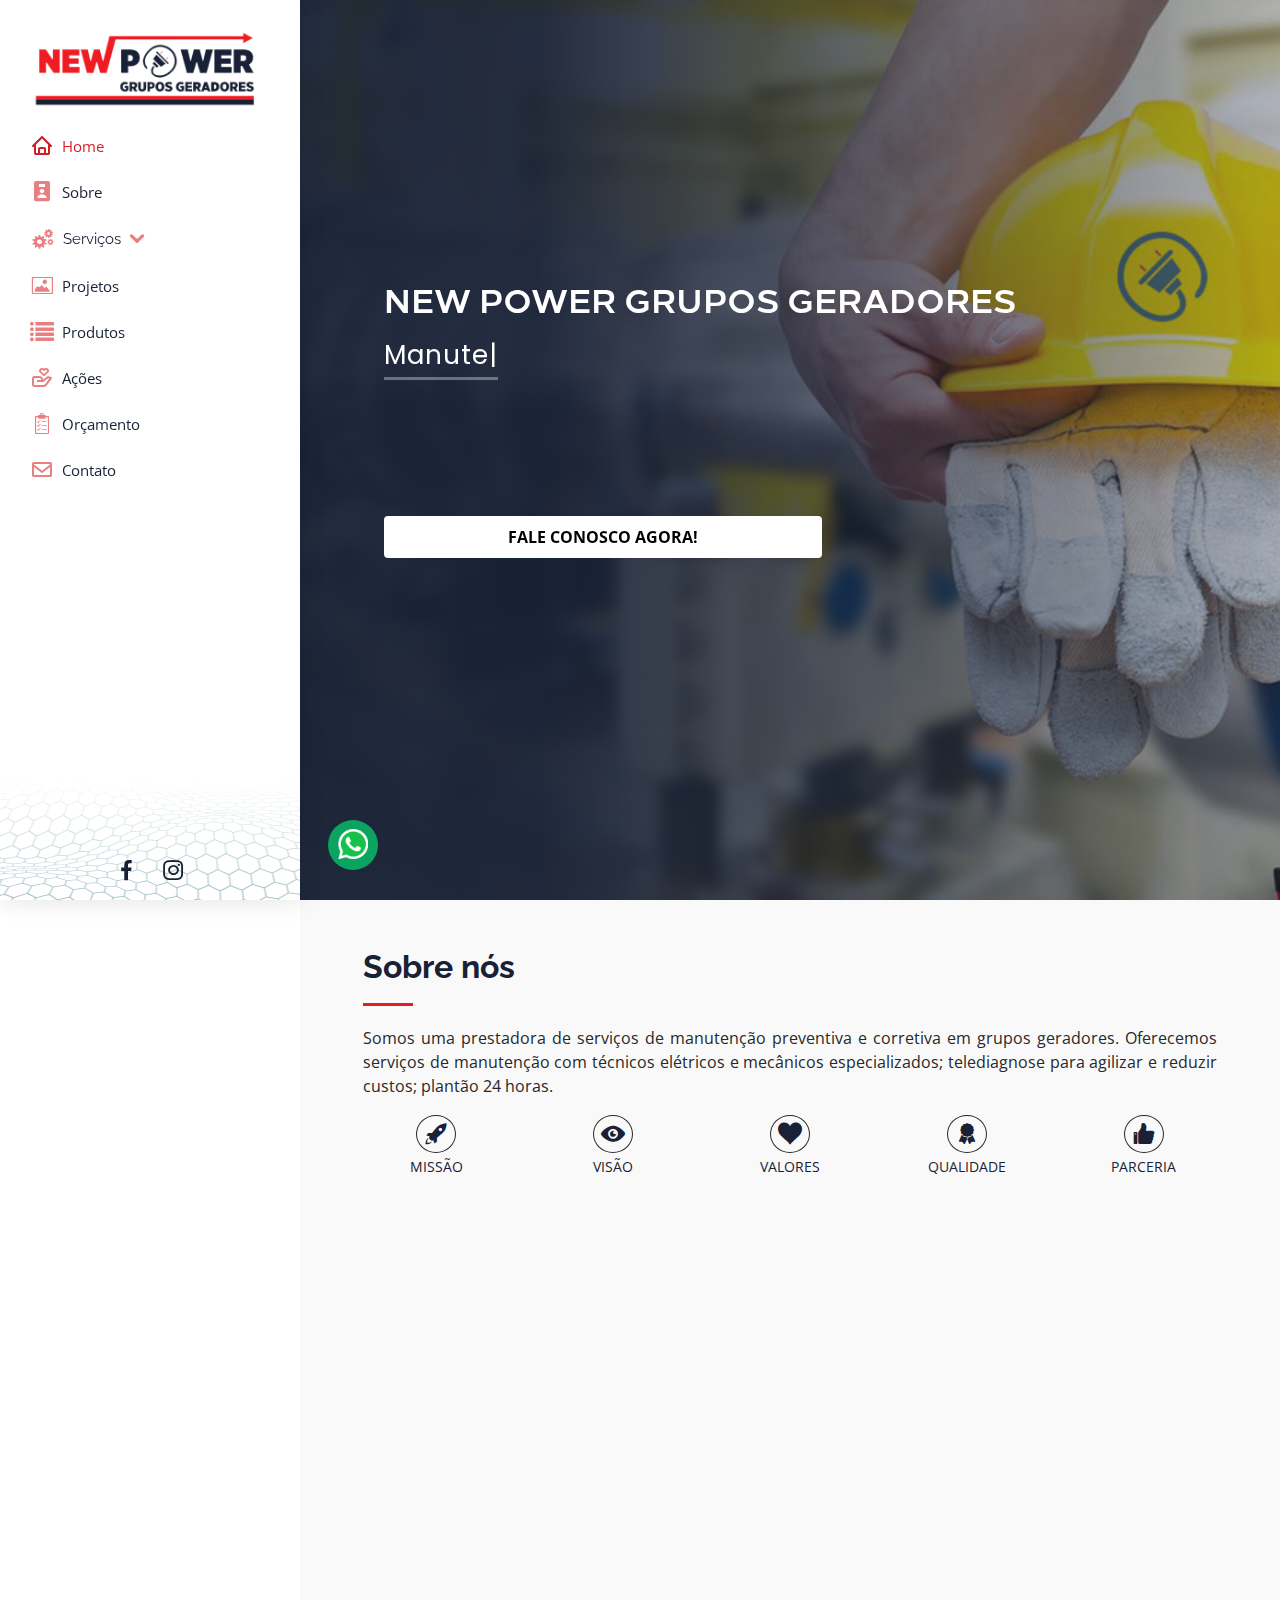
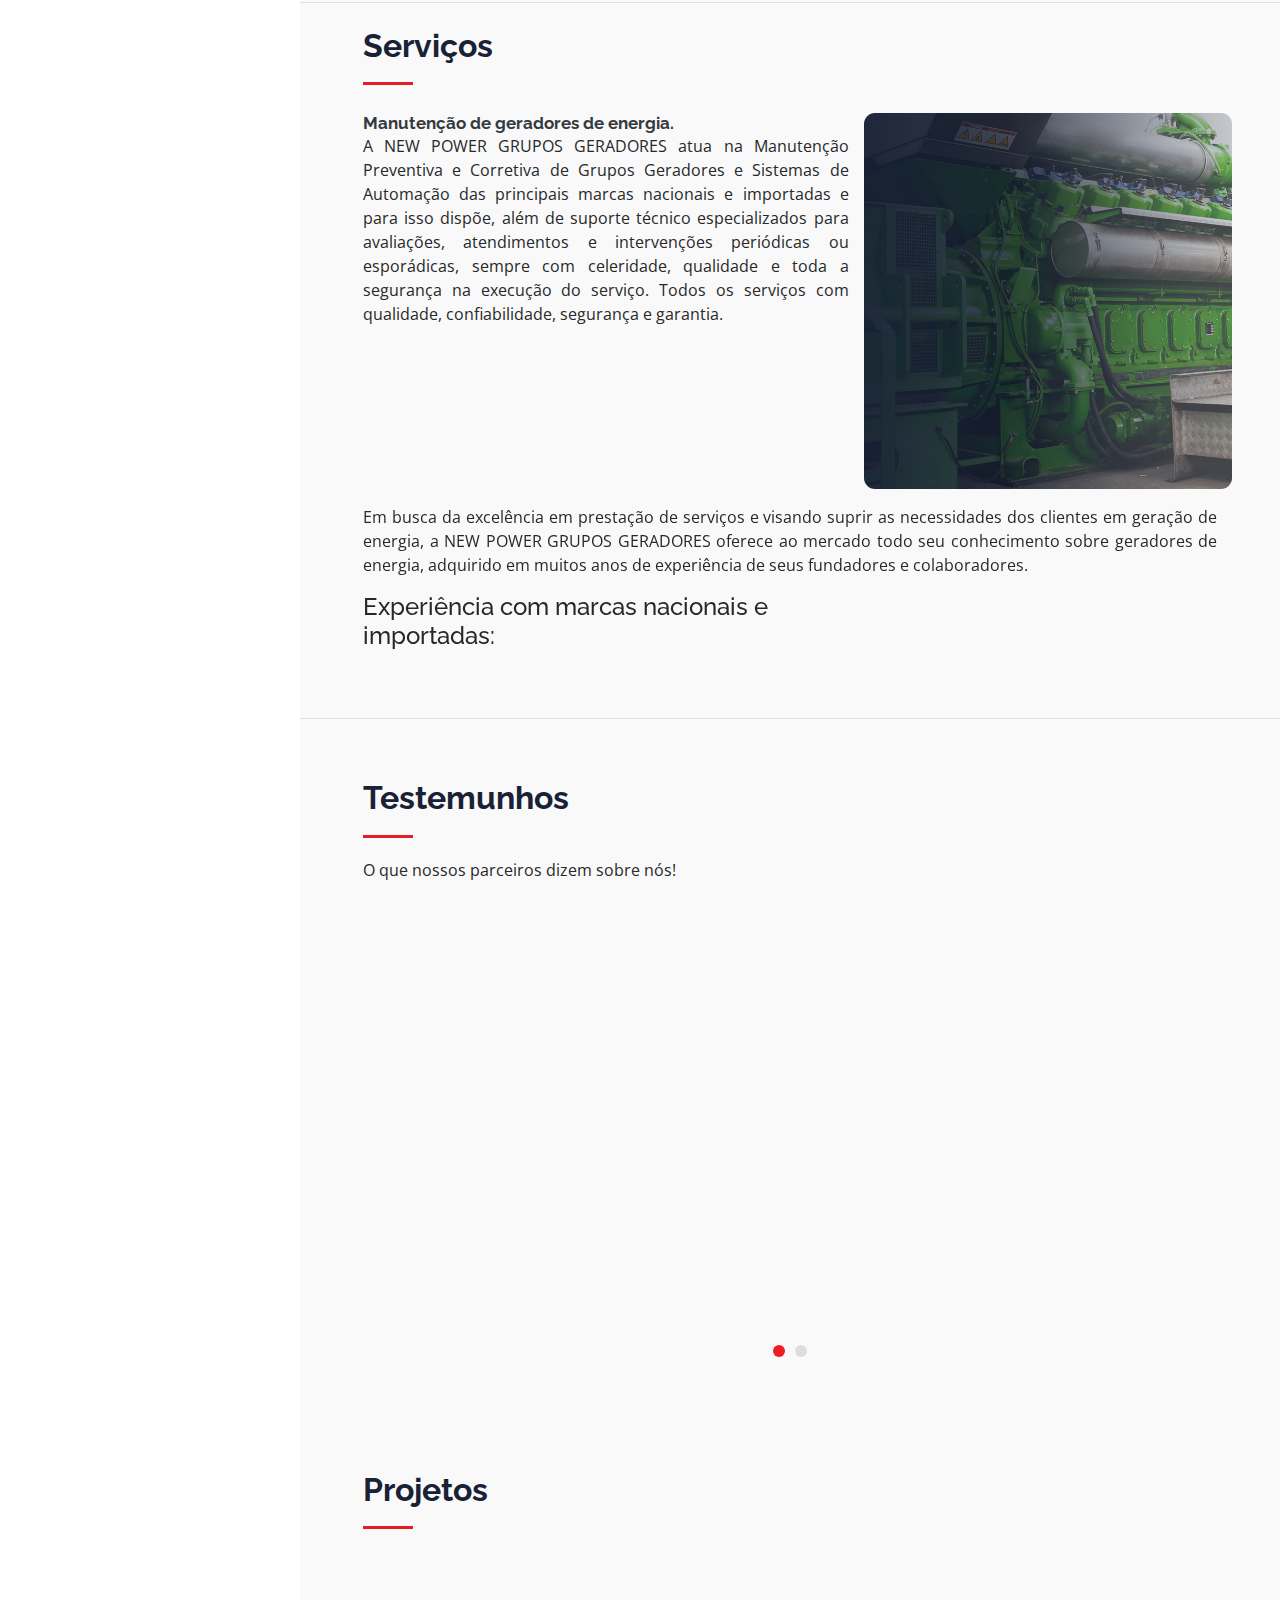
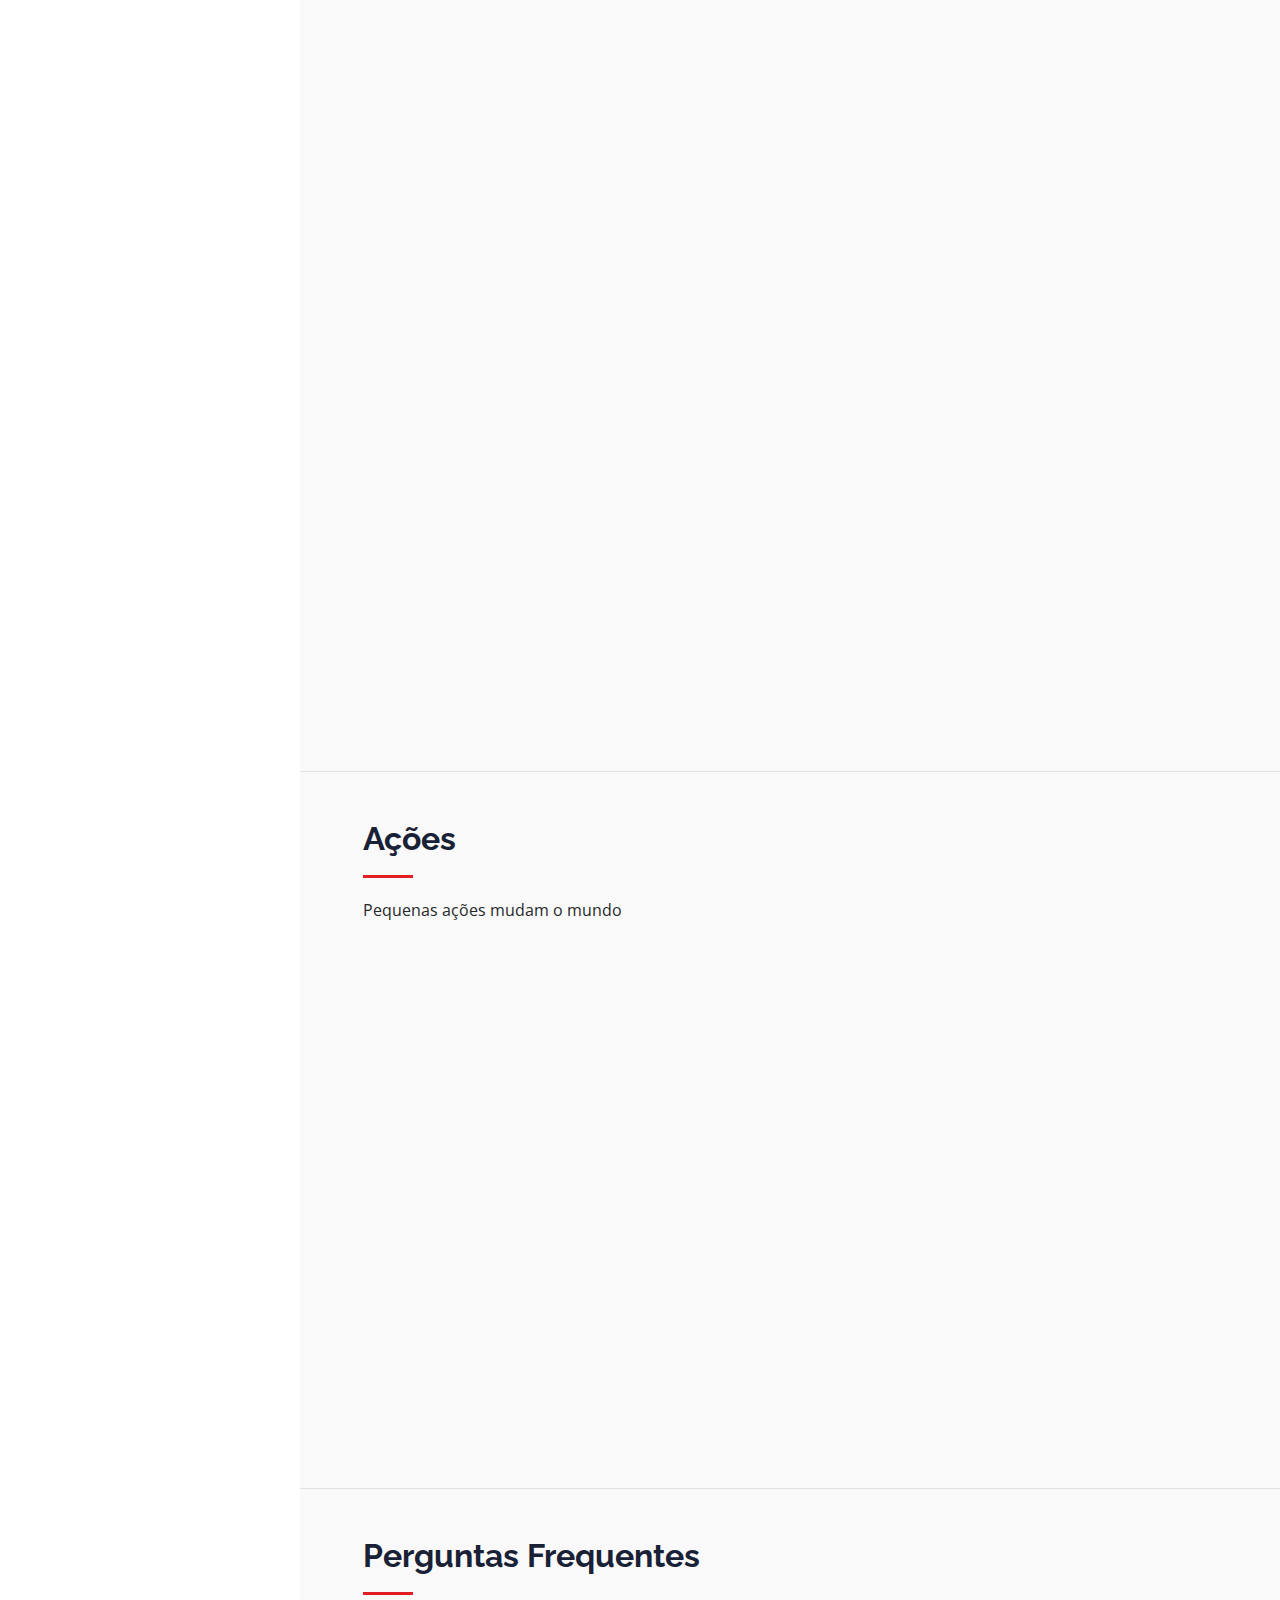
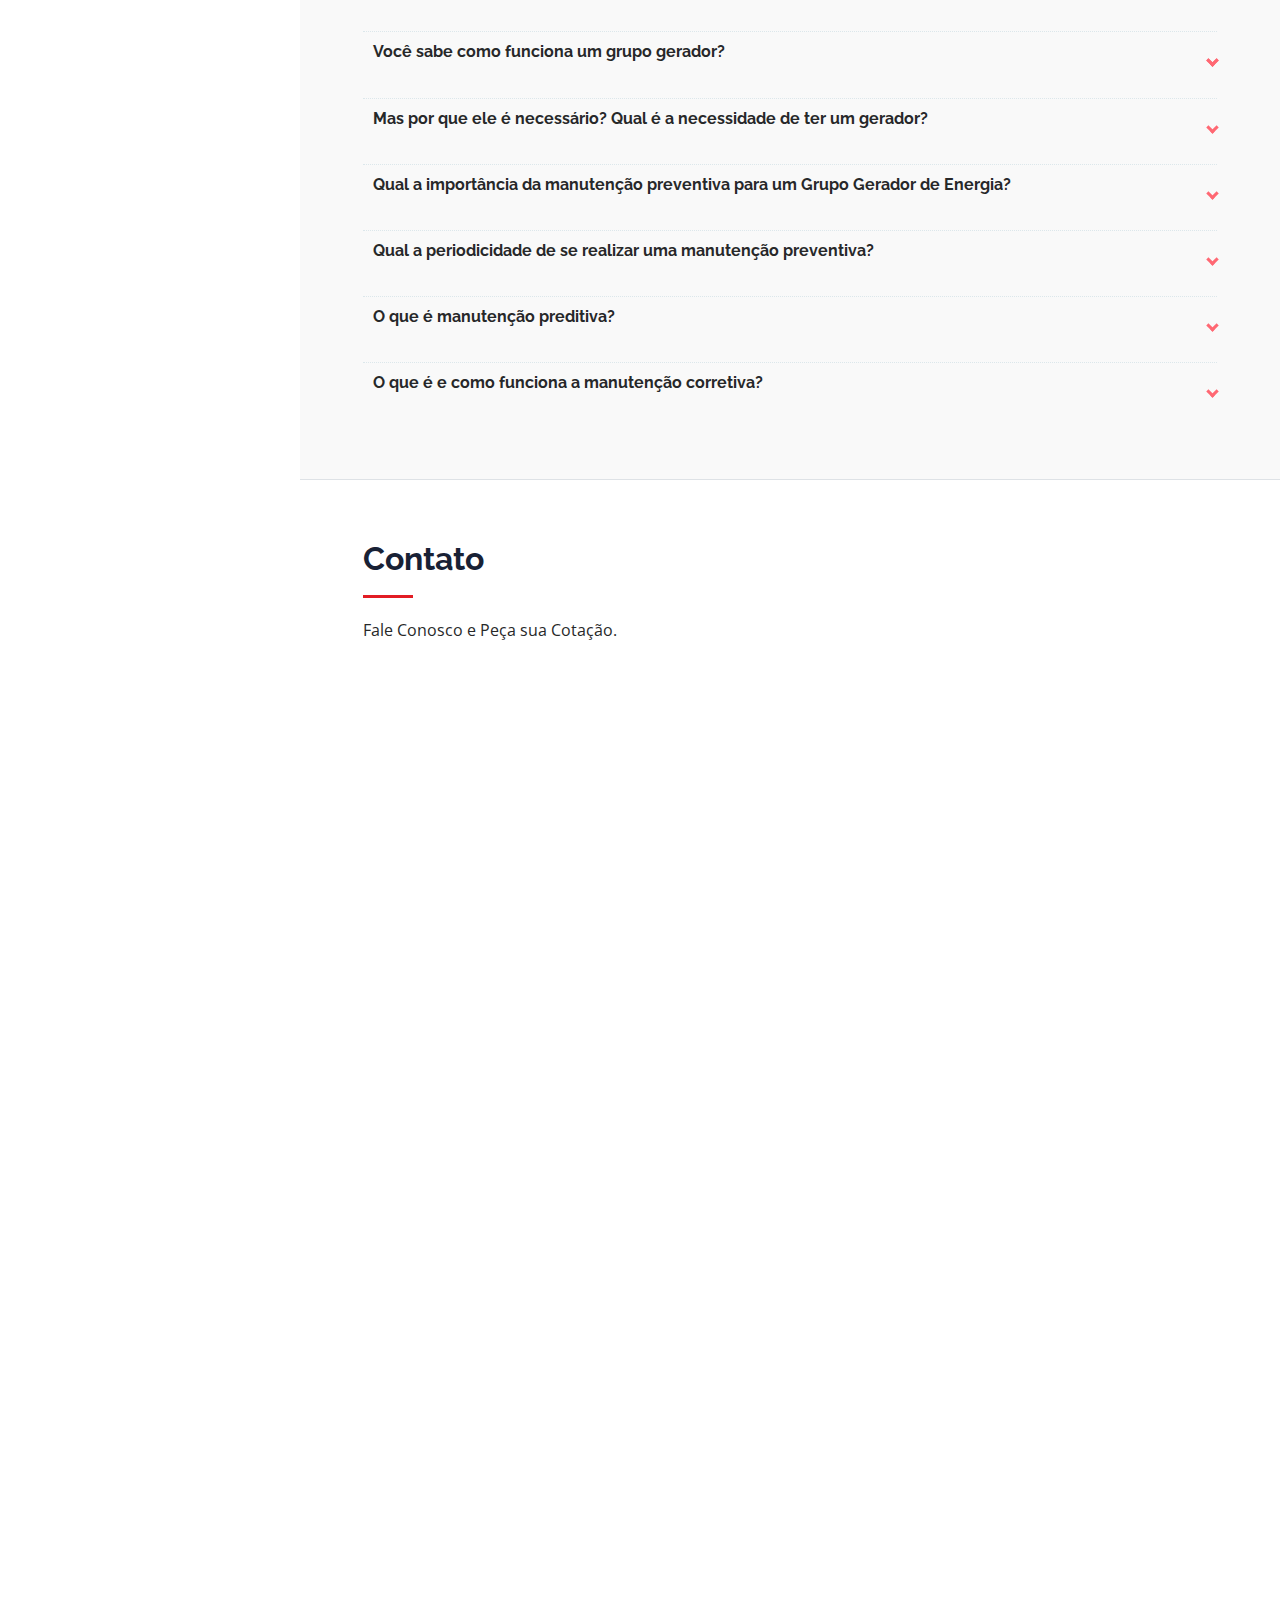
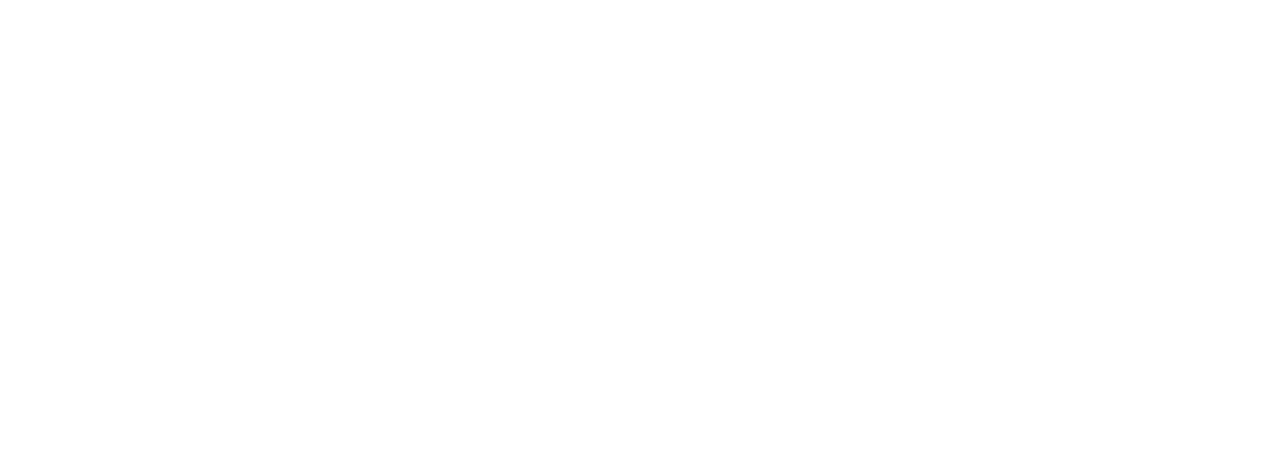
<file: index.html>
<!DOCTYPE html>
<html lang="pt-br">

<head>
  <meta charset="utf-8">
  <meta content="width=device-width, initial-scale=1.0" name="viewport">

  <title>Manutenção de Geradores em Recife - Pernambuco</title>
  <meta content="" name="description">
  <meta content="" name="keywords">

  <!-- Favicons -->
  <link href="assets/img/favicon.png" rel="icon">
  <link href="assets/img/apple-touch-icon.png" rel="apple-touch-icon">

  <!-- Google Fonts -->
  <link href="https://fonts.googleapis.com/css?family=Open+Sans:300,300i,400,400i,600,600i,700,700i|Raleway:300,300i,400,400i,500,500i,600,600i,700,700i|Poppins:300,300i,400,400i,500,500i,600,600i,700,700i" rel="stylesheet">

  <!-- Vendor CSS Files -->
  <link href="assets/vendor/bootstrap/css/bootstrap.min.css" rel="stylesheet">
  <link href="assets/vendor/icofont/icofont.min.css" rel="stylesheet">
  <link href="assets/vendor/boxicons/css/boxicons.min.css" rel="stylesheet">
  <link href="assets/vendor/venobox/venobox.css" rel="stylesheet">
  <link href="assets/vendor/owl.carousel/assets/owl.carousel.min.css" rel="stylesheet">
  <link href="assets/vendor/aos/aos.css" rel="stylesheet">

  <!-- Template Main CSS File -->
  <link href="assets/css/style.css" rel="stylesheet">

  <!-- Whatsapp css -->
  <link rel="stylesheet" href="assets/css/whatsapp.css" rel="stylesheet"/>


  <style type="text/css">
    a {
        color: #182135;
    }
    a:hover {
        color: #e21d24;
        text-decoration: none;
    }
  </style>
    
</head>

<body>

  <!-- ======= Mobile nav toggle button ======= -->
  <style type="text/css">

    body{
      background: #fff;
    }

  	.mobile-nav-toggle i {
	    color: #222c3a;
	}
	.mobile-nav-active .mobile-nav-toggle i {
	    color: #182135;
	}
	#header .profile img {
	    margin: 15px 0!important;
	    display: block;
	    width: 179px;
	    border: 0;
	}
	.mobile-nav-toggle {	   
	  right: 24px;
    top: 26px;
	}
  </style>
  <button type="button" class="mobile-nav-toggle d-xl-none"><i class="icofont-navigation-menu"></i></button>

  <!-- ======= Header ======= -->
  <style type="text/css">
    #header {     
      -webkit-box-shadow: 3px 0px 3px 0px rgba(0,0,0,0.31);
      -moz-box-shadow: 3px 0px 3px 0px rgba(0,0,0,0.31);
      box-shadow: 0 0 24px 0 rgba(0, 0, 0, 0.12);

          background-size: 100%;
          background: #ffffff;  
    background-position: bottom;
    background-image: url(assets/img/bg-footer2.png);
    background-repeat: no-repeat;
  }
    #header .profile img {
      margin: 15px auto;
      display: block;
      width: 220px;
      border: 0;
  }

  #header {     
          
  }

  .profile-mobile img{
    width: 230px;
  }

  #nav-box{
    position: relative;
      top: 21px;
  }

  @media (max-width: 768px) {
  .profile-mobile {         
      z-index: 111;
      width: 100%;
      position: fixed;
      top: 0px;
      left: 0px;
      background: #ffffff;

      -webkit-box-shadow: 0px 3px 3px 0px rgba(0,0,0,0.31);
    -moz-box-shadow: 0px 3px 3px 0px rgba(0,0,0,0.31);
    box-shadow: 0px 3px 3px 0px rgba(0,0,0,0.31);
    }

    .profile-mobile img {
        width: 180px!important;
    }
    #nav-box{
      position: relative;
        top: 83px!important;
    }
  }

  section.border-bottom{
    border-bottom: 1px solid #e21d2438;
  }
  </style>
  <header id="header" style="overflow: hidden;">
    <div class="d-flex flex-column" id="nav-box">

      <div class="profile-mobile">
        <a href="index.html">
        <img src="assets/img/logo.png" alt="" class="img-fluid ml-3 my-2">
        </a>        
      </div>

      <style type="text/css">
        .nav-menu a {
        color: #182135;    
    }
    
    .nav-menu a i {       
        color: #d71a1f8f;
    }
    .nav-menu a:hover i, .nav-menu .active > a i, .nav-menu li:hover > a i {
        color: #d11f24;
    }
    .nav-menu a:hover, .nav-menu .active > a, .nav-menu li:hover > a {
        text-decoration: none;
        color: #d91f24;
    }

    .card {     
        border: 0!important;        
    }
    .card-header {
        background-color: transparent!important;        
    }

    .nav-menu {
        padding-top: 9px;
    }
      </style>
      <nav class="nav-menu">
        <ul>
          <li class="active"><a href="#"><i class="bx bx-home"></i> <span>Home</span></a></li>
          <li><a href="#sobre"><i class='bx bxs-user-badge'></i> <span>Sobre</span></a></li>
          
          <div class="accordion d-lg-block d-none" id="accordionExample">
          <div class="card">
            <div class="card-header" id="headingOne">
              <h5 class="mb-0">
                <a id="button" class="btn btn-link" type="button" data-toggle="collapse" data-target="#collapseOne" aria-expanded="true" aria-controls="collapseOne">
                 <i class="icofont-gears"></i> Serviços <i id="icone" class="icofont-rounded-down pl-1"></i>

                 <script>
                    var clique = document.getElementById("button");
                    var icon = document.getElementById("icone");
                  
                  clique.onclick = function (e) {
                      e.preventDefault();
                      icon.classList.toggle('icofont-rounded-up');
                  };
                  </script>
                </a>
              </h5>
            </div>

            <style type="text/css">
              #collapseOne {
                  /*box-shadow: 0 0 24px 0 rgba(0, 0, 0, 0.12);*/
              }
            </style>
            <div id="collapseOne" class="collapse" aria-labelledby="headingOne" data-parent="#accordionExample">
              <div class="card-body ml-4 ml-lg-4">
                <div class="row">
                  <div class="col-aut">
                    <img  style="float: left;" src="assets/img/icon-submenu.png" class="" width="50">
                  </div>
                  <div class="col">
                    <li><a href="manutencao.html" class="py-2 mb-0 pl-0"><i class='bx bx-wrench'></i> <span>Manutenão</span></a></li>
                  </div>
                </div>
                <div class="row">
                  <div class="col-aut">
                    <img  style="float: left;" src="assets/img/icon-submenu.png" class="" width="50">
                  </div>
                  <div class="col">
                    <li><a href="automacao.html" class="py-2 mb-0 pl-0"><i class="icofont-gears"></i> <span>Automação</span></a></li>
                  </div>
                </div>
                <div class="row">
                  <div class="col-aut">
                    <img  style="float: left;" src="assets/img/icon-submenu.png" class="" width="50">
                  </div>
                  <div class="col">
                    <li><a href="quadro-de-comando.html" class="py-2 mb-0 pl-0"><i class="icofont-server"></i> <span>Quadro de Comando</span></a></li>
                  </div>
                </div>
                <div class="row">
                  <div class="col-aut">
                    <img  style="float: left;" src="assets/img/icon-submenu2.png" class="" width="50">
                  </div>
                  <div class="col">
                    <li><a href="instalacao.html" class="py-2 mb-0 pl-0"><i class="icofont-tools-alt-2"></i> <span>Instalãção</span></a></li>
                  </div>
                </div>                                          
              </div>
            </div>

          </div>
                    
        </div>

        <div class="accordion d-lg-none d-block" id="accordionExample">
          <div class="card">
            <div class="card-header" id="headingOne">
              <h5 class="mb-0">
                <a id="button" class="btn btn-link" type="button" data-toggle="collapse" data-target="#collapseOne" aria-expanded="true" aria-controls="collapseOne">
                 <i class="icofont-gears"></i> Serviços <i id="icone" class="icofont-rounded-down pl-1"></i>

                 <script>
                    var clique = document.getElementById("button");
                    var icon = document.getElementById("icone");
                  
                  clique.onclick = function (e) {
                      e.preventDefault();
                      icon.classList.toggle('icofont-rounded-up');
                  };
                  </script>
                </a>
              </h5>
            </div>

            <style type="text/css">
              #collapseOne {
                  /*box-shadow: 0 0 24px 0 rgba(0, 0, 0, 0.12);*/
              }
            </style>
            <div id="collapseOne" class="collapse show" aria-labelledby="headingOne" data-parent="#accordionExample">
              <div class="card-body ml-4 ml-lg-4">
                <div class="row">
                  <div class="col-aut">
                    <img  style="float: left;" src="assets/img/icon-submenu.png" class="" width="50">
                  </div>
                  <div class="col">
                    <li><a href="manutencao.html" class="py-2 mb-0 pl-0"><i class='bx bx-wrench'></i> <span>Manutenão</span></a></li>
                  </div>
                </div>
                <div class="row">
                  <div class="col-aut">
                    <img  style="float: left;" src="assets/img/icon-submenu.png" class="" width="50">
                  </div>
                  <div class="col">
                    <li><a href="automacao.html" class="py-2 mb-0 pl-0"><i class="icofont-gears"></i> <span>Automação</span></a></li>
                  </div>
                </div>
                <div class="row">
                  <div class="col-aut">
                    <img  style="float: left;" src="assets/img/icon-submenu.png" class="" width="50">
                  </div>
                  <div class="col">
                    <li><a href="quadro-de-comando.html" class="py-2 mb-0 pl-0"><i class="icofont-server"></i> <span>Quadro de Comando</span></a></li>
                  </div>
                </div>
                <div class="row">
                  <div class="col-aut">
                    <img  style="float: left;" src="assets/img/icon-submenu2.png" class="" width="50">
                  </div>
                  <div class="col">
                    <li><a href="instalacao.html" class="py-2 mb-0 pl-0"><i class="icofont-tools-alt-2"></i> <span>Instalãção</span></a></li>
                  </div>
                </div>                                          
              </div>
            </div>

          </div>
                    
        </div>

        

        

          <li><a href="#projetos"><i class="icofont-image"></i> <span>Projetos</span></a></li>          
          <li><a href="./parceiros.html"><i class="icofont-listine-dots"></i> <span>Produtos</span></a></li>          
          <li><a href="#acoes"><i class='bx bx-donate-heart'></i> <span>Ações</span></a></li>          

          <li><a href="#" data-toggle="modal" data-target="#ExemploModalCentralizado"><i class="icofont-tasks"></i> Orçamento</a></li>
          
          <li><a href="#contato"><i class="bx bx-envelope"></i> Contato</a></li>

        </ul>
      </nav><!-- .nav-menu -->
      <button type="button" class="mobile-nav-toggle d-xl-none"><i class="icofont-navigation-menu"></i></button>

    </div>
  </header><!-- End Header -->

  <!-- ======= Hero Section ======= -->
  <style type="text/css">
  	#hero h1 {	   
	    font-size: 33px;	   
	}
	#hero:before {	    
	    background: rgb(24,33,53);
    background: linear-gradient(90deg, rgb(24 33 53 / 95%) 42%, rgb(24 33 53 / 34%) 100%);
	    z-index: 2;	    
	}
	#hero p span {	    
	    border-bottom: 3px solid #ffffff57;
	}
	#hero {
	    width: 100%;
	    height: 100vh;
	    /*background: url(../img/hero-bg.jpg) top center;*/
	    background-size: cover;
	}
	@media (min-width: 1024px){
	#hero {
	    background-attachment: fixed;
	}
	}

	#heroCarousel {
	    width: 100%;
	    
	}

	#heroCarousel .hero-container {
	    position: absolute;
	    z-index: 2;
	    min-width: 300px;
	    top: 30%;
    	left: 30%;
	}
  #heroCarousel .hero-container p {
    margin-bottom: 150px;
  }
  #hero  .carousel-item{
    background-size: cover!important;
    height: 100vh;
  }

	@media (max-width: 768px) {
		#heroCarousel .hero-container {	    
    		left: 5%;
		}

		#slide-01{
			background-position-x: 500px!important;
		}

    #heroCarousel {
      height: 100vh;
      position: relative;
      top: -56px;
    }

    #hero:before {        
        background: linear-gradient(90deg, rgb(24 33 53 / 98%) 22%, rgb(24 33 53 / 83%) 100%);        
    }
	}

	

  @media (max-width: 768px) {
    #slide-06 {     
      background-position: -50% -350px!important;
    }
    #slide-02 {     
      background-position-x: right!important;
    }
  }
  </style>
  <section id="hero" class="d-flex flex-column justify-content-center align-items-center py-0 ">

  	

  	<div id="heroCarousel" class="carousel slide carousel-fade" data-ride="carousel">

        <ol class="carousel-indicators" id="hero-carousel-indicators"></ol>

        <div class="carousel-inner" role="listbox">

          <!-- Slide 6 -->
          <div id="slide-06" class="carousel-item active" style="background: url(assets/img/hero-bg6.jpg);background-position-x: center;">            
          </div>

          <!-- Slide 4 -->
          <div class="carousel-item" style="background: url(assets/img/hero-bg5.jpg);background-position-x: center;">            
          </div>         

          <!-- Slide 1 -->
          <div id="slide-01" class="carousel-item" style="background: url(assets/img/hero-bg.jpg);background-position-x: center;">            
          </div>

          <!-- Slide 2 -->
          <div id="slide-02" class="carousel-item" style="background: url(assets/img/hero-bg2.jpg);background-position-x: center;">            
          </div>

          <!-- Slide 3 -->
          <div class="carousel-item" style="background: url(assets/img/hero-bg7.jpg);background-position-x: center;">            
          </div>

          
          <div class="hero-container" data-aos="fade-in">
		      <h1 class="h3" style="font-family: Loew-Bold;"><b>NEW POWER GRUPOS GERADORES</b></h1>
		      <p><span class="typed" data-typed-items="Manutenção Preventiva, Manutenção Corretiva, Automação, Quadro de Comando, Instalação "></span></p>
            <a href="https://api.whatsapp.com/send?phone=552120518733&text=Ol%C3%A1,%20como%20podemos%20ajudar?" id="button-fale-conosco">
              FALE CONOSCO AGORA!
            </a>
		      </div>
        </div>
        

      </div>
  	

    
  </section>
  
  <!-- End Hero -->

  <style type="text/css">
  @media (max-width: 768px) {
    #main {
      position: relative;
      /*top: -80px;  */
    }
  }
  </style>
  <main id="main">

    <!-- ======= About Section ======= -->
    <style type="text/css">
    	#sobre {
		    background: #f9f9f9;
		}
		.about .content h3 {		    
		    color: #182135;
		}
		@media (max-width: 768px) {
			#sobre {		  
		    top: 10px;
		    position: relative;
			}
		}
		.about .content ul i {		    
		    color: #e21d24;
		}
    .circle-icon {
        border-radius: 50%;
        /* background: #ddd; */
        padding: 6px 7px;
        border: 1px solid #272829;
    }

    .icofont-2x {
        font-size: 1.5em!important;
    }

    #sobre #icones p{
      font-size: 14px;

    }
    .sobre .content ul li {
        padding-bottom: 3px;
    }
    </style>
    <style type="text/css">
      #perguntas li h2 {
        font-size: 16px;
        font-weight: bold;
        margin-bottom: 10px;
      }
      #perguntas li h2:hover{
       background: #fc595e5a !important;
        /* border-radius: 10px;
        padding: 0px; */
      }
      #perguntas{
        list-style: none;
        perspective: 900;
        padding: 0;
        margin: 0;
      }
      #perguntas li {
        position: relative;
        padding: 0;
        margin: 0;
        padding-bottom: 4px;
        padding-top: 18px;
        border-top: 1px dotted #dce7eb;
      }
      #perguntas li:nth-of-type(1){animation-delay: 0.25s;}
      #perguntas li:nth-of-type(2){animation-delay: 0.5s;}
      #perguntas li:nth-of-type(3){animation-delay: 0.5s;}
      #perguntas li:nth-of-type(4){animation-delay: 0.75s;}
      #perguntas li:nth-of-type(5){animation-delay: 1s;}
      #perguntas li:last-of-type { padding-bottom: 0;}
      #perguntas li i{
        position: absolute;
        transform: translate(-6px, 0);
        margin-top: 16px;
        right: 0;
      }
      #perguntas li i:before, #perguntas li i:after{
        content: "";
        position: absolute;
        background-color: #ff6873;
        width: 3px;
        height: 9px;
      }
      #perguntas li i:before {
  transform: translate(-2px, 0) rotate(45deg);
}
#perguntas li i:after {
  transform: translate(2px, 0) rotate(-45deg);
}
#perguntas li input[type=checkbox] {
  position: absolute;
  cursor: pointer;
  width: 100%;
  height: 100%;
  z-index: 1;
  opacity: 0;
}

#perguntas li {
  padding: 10px;
}


#perguntas li input[type=checkbox]:checked ~ p {
  margin-top: 0;
  max-height: 0;
  opacity: 0;
  transform: translate(0, 50%);
}
#perguntas li input[type=checkbox]:checked ~ i:before {
  transform: translate(2px, 0) rotate(45deg);
}
#perguntas li input[type=checkbox]:checked ~ i:after {
  transform: translate(-2px, 0) rotate(-45deg);
}

@keyframes flipdown {
  0% {
    opacity: 0;
    transform-origin: top center;
    transform: rotateX(-90deg);
  }
  5% {
    opacity: 1;
  }
  80% {
    transform: rotateX(8deg);
  }
  83% {
    transform: rotateX(6deg);
  }
  92% {
    transform: rotateX(-3deg);
  }
  100% {
    transform-origin: top center;
    transform: rotateX(0deg);
  }
}

#perguntas li div #icon-perguntas {
  font-size: 24px;
  position: absolute;
  right: 0;
  left: 20px;
  color: #cb3337;
}
#perguntas li div #icon-perguntas:before {
  content: "\ead9";
}

#button-fale-conosco {
  background: #fff;
    border: 0;
    padding: 10px 124px;
    color: #000;
    transition: 0.4s;
    border-radius: 4px;
    font-weight: 700;
}
#button-fale-conosco:hover{
  background: red;
  color: #fff;
}

@media (max-width: 768px) {
  #button-fale-conosco {
    font-size: 10px;
  }
}
    </style>
    <section id="sobre" class="about px-3 px-lg-5 pt-lg-5 border-bottom">
      <div class="container pt-5 pt-lg-0">

        <div class="section-title">
          <h2>Sobre nós</h2>
          <p class="text-justify">Somos uma prestadora de serviços de manutenção preventiva e corretiva em grupos geradores.
          Oferecemos serviços de manutenção com técnicos elétricos e mecânicos especializados; telediagnose para agilizar e reduzir custos; plantão 24 horas.</p>

          <div id="icones" class="row text-center"> 
              <div class="col-6 col-lg pt-4 px-0">  
                <a href="#" data-toggle="modal" data-target="#modalMissao">                   
                  <i class="icofont-rocket circle-icon icofont-2x"></i>
                  <p class="mt-2 m-0">MISSÃO</p>
                </a>
              </div>
              <div class="col-6 col-lg pt-4 px-0">  
                <a href="#" data-toggle="modal" data-target="#modalVisao"> 
                  <i class="icofont-eye-alt circle-icon icofont-2x"></i>                            
                  <p class="mt-2 m-0">VISÃO</p>
                </a>
              </div> 
              <div class="col-6 col-lg pt-4 px-0">  
                <a href="#" data-toggle="modal" data-target="#modalValores">                  
                  <i class="icofont-heart-alt circle-icon icofont-2x"></i>                              
                  <p class="mt-2 m-0">VALORES</p>
                </a>
              </div>
              <div class="col-6 col-lg pt-4 px-0">  
                <a href="#" data-toggle="modal" data-target="#modalQualidade">                              
                  <i class="icofont-badge circle-icon icofont-2x"></i>
                  <p class="mt-2 m-0">QUALIDADE</p>
                </a>
              </div> 
              <div class="col-12 col-lg pt-4 px-0">  
                <a href="#" data-toggle="modal" data-target="#modalParceria">            
                  <i class="icofont-like circle-icon icofont-2x"></i>
                  <p class="mt-2 m-0">PARCERIA</p>
                </a>
              </div> 
            </div>
        </div>


        <div class="row">
          <div class="col-lg-5" data-aos="fade-right">
            <img src="assets/img/equipe.jpg" class="img-fluid" alt="" style="border-radius: 11px;"> 
                    
          </div>
          <div class="col-lg-7 pt-4 pt-lg-0 content" data-aos="fade-left">
            <h3>Atendimento personalizado de alto nível desde o primeiro contato. </h3>
            <p class="font-italic text-justify">
              A NEW POWER GRUPOS GERADORES fortalece parcerias duradouras com seus clientes, seja pelo compromisso de trabalhar com as marcas tradicionais do mercado, seja pela regularidade de manutenções preventivas e corretivas em todos os equipamentos.
            </p>
            <div class="row">
              <div class="col-lg-6">
                <ul>
                  <li><i class="icofont-rounded-right"></i> <strong>Plantão 24 horas.</strong></li>
                  <li><i class="icofont-rounded-right"></i> <strong>Agilidade</strong></li>
                  <li><i class="icofont-rounded-right"></i> <strong>Compromisso</strong></li>
                  <li><i class="icofont-rounded-right"></i> <strong>Potualidade</strong></li>
                </ul>
              </div>
              <div class="col-lg-6">
                <ul>
                  <li><i class="icofont-rounded-right"></i> <strong>Suporte especializado</strong></li>
                  <li><i class="icofont-rounded-right"></i> <strong>Qualidade</strong></li>
                  <li><i class="icofont-rounded-right"></i> <strong>Segurança</strong></li>
                  <li><i class="icofont-rounded-right"></i> <strong>Garantia</strong></li>
                </ul>
              </div>
            </div>
            
        </div>

      </div>
    </section><!-- End About Section -->

   

    <!-- ======= Services Section ======= -->
    <style type="text/css">
    	.services{
    		background: #f9f9f9
    	}
    	.services .icon {		  
		    background: #ee1d23;		   
		    border: 1px solid #ee1d23;
		}
		.services .icon-box:hover .icon i {
		    color: #ee1d23;
		}

		@media (max-width: 768px){
			#services {
			    top: 10px;
			    position: relative;
			}
		}

    .services .title a:hover {
        color: #ee1d23!important;
    }
    .services .title {
      margin-top: 17px;
      margin-left: 70px;
      font-weight: 700;
      margin-bottom: 17px;
      font-size: 17px;
    }
    #bg-servicos {        
        background: linear-gradient(90deg, rgb(24 33 53 / 98%) 32%, rgb(24 33 53 / 84%) 100%);
        z-index: 2;
    }

    </style>
    <section id="services" class="services px-3 px-lg-5 pt-lg-4 border-bottom">
      <div class="container pt-5 pt-lg-0">
        <div class="section-title pb-2">
              <h2>Serviços</h2>                            
        </div>
        <div class="row">
          <div class="col-12 col-lg-7">
            <div class="section-title pb-4">              
              <h4 class="title m-0"><a href="">Manutenção de geradores de energia.</a></h4>
          
              <p class="text-justify">A NEW POWER GRUPOS GERADORES atua na Manutenção Preventiva e Corretiva de Grupos Geradores e Sistemas de Automação das principais marcas nacionais e importadas e para isso dispõe, além de suporte técnico especializados para avaliações, atendimentos e intervenções periódicas ou esporádicas, sempre com celeridade, qualidade e toda a segurança na execução do serviço. Todos os serviços com qualidade, confiabilidade, segurança e garantia.</p>
            </div>
            <div class="row">
              <div class="col-lg-6 col-12 icon-box" data-aos="fade-up">
                <div class="icon"><i class="icofont-gears"></i></div>
                <h4 class="title"><a href="">AUTOMAÇÃO</a></h4>            
              </div>
              <div class="col-lg-6 col-12 icon-box" data-aos="fade-up" data-aos-delay="100">
                <div class="icon"><i class="icofont-server"></i></div>
                <h4 class="title" style="margin-top: 7px;"><a href="">QUADRO DE COMANDO</a></h4>           
              </div>
              <div class="col-lg-6 col-12 icon-box m-lg-0" data-aos="fade-up" data-aos-delay="200">
                <div class="icon"><i class="bx bx-wrench"></i></div>
                <h4 class="title"><a href="manutencao.html">MANUTENÇÃO</a></h4>           
              </div>
              <div class="col-lg-6 col-12 icon-box m-lg-0" data-aos="fade-up" data-aos-delay="300">
                <div class="icon"><i class="icofont-tools-alt-2"></i></div>
                <h4 class="title"><a href="">INSTALAÇÃO</a></h4>           
              </div>                    
            </div>
          </div>
          <div class="col-12 col-sm-5" style="background: url(assets/img/img-servicos.jpg); border-radius: 11px; background-size: cover; min-height: 370px; min-height: 350px;">
            
            
          </div>
        </div>
        <div class="row">
            <div class="col">                                
              <p class="text-justify pt-3">Em busca da excelência em prestação de serviços e visando suprir as necessidades dos clientes em geração de energia, a NEW POWER GRUPOS GERADORES oferece ao mercado todo seu conhecimento sobre geradores de energia, adquirido em muitos anos de experiência de seus fundadores e colaboradores.</p>
            </div>            
        </div>
        <div class="row">
            <div class="col-lg-7 col-12 text-center text-lg-left">                                
             <h4>Experiência com marcas nacionais e importadas:</h4> 
            </div> 
            <div class="col-lg-5 col-12">                                
              <div class="owl-carousel macas-carousel">
                <div class="testimonial-item pr-3" data-aos="fade-up">
                  <img src="assets/img/marca-01.jpg" class="img-fluid">               
                </div>
                <div class="testimonial-item pr-3" data-aos="fade-up" data-aos-delay="100">
                  <img src="assets/img/marca-02.jpg" class="img-fluid">
                </div>
                <div class="testimonial-item pr-3" data-aos="fade-up" data-aos-delay="200">              
                  <img src="assets/img/marca-03.jpg" class="img-fluid">
                </div>
                <div class="testimonial-item pr-3" data-aos="fade-up" data-aos-delay="300">
                  <img src="assets/img/marca-04.jpg" class="img-fluid">               
                </div>
                
                <div class="testimonial-item pr-3" data-aos="fade-up">
                  <img src="assets/img/marca-01.jpg" class="img-fluid">               
                </div>
                <div class="testimonial-item pr-3" data-aos="fade-up" data-aos-delay="100">
                  <img src="assets/img/marca-02.jpg" class="img-fluid">
                </div>
                <div class="testimonial-item pr-3" data-aos="fade-up" data-aos-delay="200">              
                  <img src="assets/img/marca-03.jpg" class="img-fluid">
                </div>
                <div class="testimonial-item pr-3" data-aos="fade-up" data-aos-delay="300">
                  <img src="assets/img/marca-04.jpg" class="img-fluid">               
                </div>
              </div>
            </div>            
        </div>
                        

      </div>
    </section><!-- End Services Section -->

    <!-- ======= Testimonials Section ======= -->
    <style type="text/css">
    	.section-bg {
		    background: #f9f9f9;
		}
		.testimonials .owl-dot.active {
		    background-color: #ee1d23!important;
		}
		.testimonials .testimonial-item .quote-icon-left, .testimonials .testimonial-item .quote-icon-right {
		    color: #e21d245c;		    
		}
    </style>
    <section id="testimonials" class="testimonials section-bg px-3 px-lg-5">
      <div class="container">

        <div class="section-title">
          <h2>Testemunhos</h2>
          <p>O que nossos parceiros dizem sobre nós!</p>
        </div>

        <div class="owl-carousel testimonials-carousel">

          <div class="testimonial-item" data-aos="fade-up">
            <p>
              <i class="bx bxs-quote-alt-left quote-icon-left"></i>
              Proin iaculis purus consequat sem cure digni ssim donec porttitora entum suscipit rhoncus. Accusantium quam, ultricies eget id, aliquam eget nibh et. Maecen aliquam, risus at semper.
              <i class="bx bxs-quote-alt-right quote-icon-right"></i>
            </p>
            <img src="assets/img/testimonials/testimonials-1.jpg" class="testimonial-img" alt="">
            <h3>Saul Goodman</h3>
            <h4>Ceo &amp; Founder</h4>
          </div>

          <div class="testimonial-item" data-aos="fade-up" data-aos-delay="100">
            <p>
              <i class="bx bxs-quote-alt-left quote-icon-left"></i>
              Export tempor illum tamen malis malis eram quae irure esse labore quem cillum quid cillum eram malis quorum velit fore eram velit sunt aliqua noster fugiat irure amet legam anim culpa.
              <i class="bx bxs-quote-alt-right quote-icon-right"></i>
            </p>
            <img src="assets/img/testimonials/testimonials-2.jpg" class="testimonial-img" alt="">
            <h3>Sara Wilsson</h3>
            <h4>Designer</h4>
          </div>

          <div class="testimonial-item" data-aos="fade-up" data-aos-delay="200">
            <p>
              <i class="bx bxs-quote-alt-left quote-icon-left"></i>
              Enim nisi quem export duis labore cillum quae magna enim sint quorum nulla quem veniam duis minim tempor labore quem eram duis noster aute amet eram fore quis sint minim.
              <i class="bx bxs-quote-alt-right quote-icon-right"></i>
            </p>
            <img src="assets/img/testimonials/testimonials-3.jpg" class="testimonial-img" alt="">
            <h3>Jena Karlis</h3>
            <h4>Store Owner</h4>
          </div>

          <div class="testimonial-item" data-aos="fade-up" data-aos-delay="300">
            <p>
              <i class="bx bxs-quote-alt-left quote-icon-left"></i>
              Fugiat enim eram quae cillum dolore dolor amet nulla culpa multos export minim fugiat minim velit minim dolor enim duis veniam ipsum anim magna sunt elit fore quem dolore labore illum veniam.
              <i class="bx bxs-quote-alt-right quote-icon-right"></i>
            </p>
            <img src="assets/img/testimonials/testimonials-4.jpg" class="testimonial-img" alt="">
            <h3>Matt Brandon</h3>
            <h4>Freelancer</h4>
          </div>

          <div class="testimonial-item" data-aos="fade-up" data-aos-delay="400">
            <p>
              <i class="bx bxs-quote-alt-left quote-icon-left"></i>
              Quis quorum aliqua sint quem legam fore sunt eram irure aliqua veniam tempor noster veniam enim culpa labore duis sunt culpa nulla illum cillum fugiat legam esse veniam culpa fore nisi cillum quid.
              <i class="bx bxs-quote-alt-right quote-icon-right"></i>
            </p>
            <img src="assets/img/testimonials/testimonials-5.jpg" class="testimonial-img" alt="">
            <h3>John Larson</h3>
            <h4>Entrepreneur</h4>
          </div>

        </div>

      </div>
    </section><!-- End Testimonials Section -->


    <!-- ======= Portfolio Section ======= -->
    <style type="text/css">
    	.portfolio #projetos-flters li:hover, .portfolio #projetos-flters li.filter-active {
		    color: #e21d24;
		}
		.portfolio .portfolio-wrap .portfolio-links a:hover {
	    	background: #182135b3;
		}
		.portfolio .portfolio-wrap .portfolio-links a {	    
	    	background: #e21d24ba;	    
	    	width: 100%;
		}
		.portfolio .portfolio-wrap .portfolio-links a + a {
		    border-left: 1px solid #ffffff;
		}
    .portfolio .portfolio-wrap {
        transition: 0.3s;
        position: relative;
        overflow: hidden;
        z-index: 1;
        border-radius: 4px;
    }
    </style>
    <section id="projetos" class="portfolio section-bg px-3 px-lg-5 pt-lg-5 border-bottom">
      <div class="container pt-5 pt-lg-0">

        <div class="section-title pb-0">
          <h2>Projetos</h2>          
        </div>

        <div class="row" data-aos="fade-up">
          <div class="col-lg-12 d-flex justify-content-center">
            <ul id="portfolio-flters">
              <li data-filter="*" class="filter-active">Todos</li>
              <li data-filter=".filter-quadros">Quadros</li>
              <li data-filter=".filter-instalacao">Instalação</li>
              <li data-filter=".filter-manutencao">Manutenção</li>
            </ul>
          </div>
        </div>

        <div class="row portfolio-container" data-aos="fade-up" data-aos-delay="100">

          <div class="col-lg-4 col-md-6 portfolio-item filter-quadros">
            <div class="portfolio-wrap">
              <img src="assets/img/projetos/quadro-01.jpg" class="img-fluid" alt="">
              <div class="portfolio-links">
                <a href="assets/img/projetos/quadro-01.jpg" data-gall="portfolioGallery" class="venobox" title="Imagem"><i class="icofont-search-2"></i></a>
                
              </div>
            </div>
          </div>

          <div class="col-lg-4 col-md-6 portfolio-item filter-manutencao">
            <div class="portfolio-wrap">
              <img src="assets/img/projetos/manutencao-01.jpg" class="img-fluid" alt="">
              <div class="portfolio-links">
                <a href="assets/img/projetos/manutencao-01.jpg" data-gall="portfolioGallery" class="venobox" title="Imagem"><i class="icofont-search-2"></i></a>
                
              </div>
            </div>
          </div>

          <div class="col-lg-4 col-md-6 portfolio-item filter-quadros">
            <div class="portfolio-wrap">
              <img src="assets/img/projetos/quadro-02.jpg" class="img-fluid" alt="">
              <div class="portfolio-links">
                <a href="assets/img/projetos/quadro-02.jpg" data-gall="portfolioGallery" class="venobox" title="Imagem"><i class="icofont-search-2"></i></a>
                
              </div>
            </div>
          </div>

          <div class="col-lg-4 col-md-6 portfolio-item filter-instalacao">
            <div class="portfolio-wrap">
              <img src="assets/img/projetos/instalacao-01.jpg" class="img-fluid" alt="">
              <div class="portfolio-links">
                <a href="assets/img/projetos/instalacao-01.jpg" data-gall="portfolioGallery" class="venobox" title="Imagem"><i class="icofont-search-2"></i></a>
                
              </div>
            </div>
          </div>

          <div class="col-lg-4 col-md-6 portfolio-item filter-manutencao">
            <div class="portfolio-wrap">
              <img src="assets/img/projetos/manutencao-02.jpg" class="img-fluid" alt="">
              <div class="portfolio-links">
                <a href="assets/img/projetos/manutencao-02.jpg" data-gall="portfolioGallery" class="venobox" title="Imagem"><i class="icofont-search-2"></i></a>
                
              </div>
            </div>
          </div>

          <div class="col-lg-4 col-md-6 portfolio-item filter-quadros">
            <div class="portfolio-wrap">
              <img src="assets/img/projetos/quadro-03.jpg" class="img-fluid" alt="">
              <div class="portfolio-links">
                <a href="assets/img/projetos/quadro-03.jpg" data-gall="portfolioGallery" class="venobox" title="Imagem"><i class="icofont-search-2"></i></a>
                
              </div>
            </div>
          </div>

          <div class="col-lg-4 col-md-6 portfolio-item filter-instalacao">
            <div class="portfolio-wrap">
              <img src="assets/img/projetos/instalacao-02.jpg" class="img-fluid" alt="">
              <div class="portfolio-links">
                <a href="assets/img/projetos/instalacao-02.jpg" data-gall="portfolioGallery" class="venobox" title="Imagem"><i class="icofont-search-2"></i></a>
                
              </div>
            </div>
          </div>

          <div class="col-lg-4 col-md-6 portfolio-item filter-instalacao">
            <div class="portfolio-wrap">
              <img src="assets/img/projetos/instalacao-03.jpg" class="img-fluid" alt="">
              <div class="portfolio-links">
                <a href="assets/img/projetos/instalacao-03.jpg" data-gall="portfolioGallery" class="venobox" title="Imagem"><i class="icofont-search-2"></i></a>
                
              </div>
            </div>
          </div>

          <div class="col-lg-4 col-md-6 portfolio-item filter-manutencao">
            <div class="portfolio-wrap">
              <img src="assets/img/projetos/manutencao-03.jpg" class="img-fluid" alt="">
              <div class="portfolio-links">
                <a href="assets/img/projetos/manutencao-03.jpg" data-gall="portfolioGallery" class="venobox" title="Imagem"><i class="icofont-search-2"></i></a>
                
              </div>
            </div>
          </div>

        </div>

      </div>
    </section><!-- End Portfolio Section -->



    <section id="acoes" class="portfolio section-bg px-3 px-lg-5 pt-lg-5 border-bottom">
      <div class="container pt-5 pt-lg-0">

        <div class="section-title pb-3">
          <h2>Ações</h2> 
          <p>Pequenas ações mudam o mundo</p>         
        </div>        

        <div class="row portfolio-container" data-aos="fade-up">

          
          <div class="col-lg-6 col-md-6 portfolio-item filter-manutencao">
            <div class="portfolio-wrap">
              <img src="assets/img/acoes/11.jpg" class="img-fluid" alt="Manutenção de Geradores Rio de Janeiro">              
            </div>
            <div class="pt-5 pr-0 pr-lg-5" style=" font-size: 21px; font-style: italic; font-family: fangsong!important; color: #182135; text-align: justify;">
              <h5>A New Power preocupada com o meio ambiente faz a sua parte, por isso a cada contrato de manutenção  fechado <br />"plantamos uma árvore"</h5>
            </div>
          </div>          

          <div class="col-lg-6 col-md-6 portfolio-item filter-manutencao">
            <div class="portfolio-wrap">
              <img src="assets/img/acoes/20.jpg" class="img-fluid" alt="Manutenção de Geradores Rio de Janeiro">              
            </div>
          </div>

        </div>

      </div>
    </section><!-- End Portfolio Section -->

    <!-- ======= Perguntas Section ======= -->
    <section class="portfolio section-bg px-3 px-lg-5 pt-lg-5 border-bottom">
      <div class="container pt-5 pt-lg-0">
        <div class="section-title pb-3">
          <h2>Perguntas Frequentes</h2> 
        </div>      
        <ul id="perguntas">
          <li>
            <input type="checkbox" checked>
              <i class="bx bx-help-circle icon-help" id="icon-perguntas"></i>
              <i></i> 
              <h2 id="perguntas-title">Você sabe como funciona um grupo gerador?</h2>
              <p>Um grupo gerador de energia é um sistema composto entre motor, gerador, força e comando que tem como objetivo converter a energia mecânica em energia elétrica.<br>
                Trata-se de un equipamento de altíssimo desempenho, que tem como base de funcionamento a ação por meio de combustão existente no motor e auxiliada pelo alternador.<br>
                Sendo assim, fica claro que um grupo geradordeenergia pode ser definido como um sistema de geração de energia elétrica.
              </p>
          </li>
          <li>
            <input type="checkbox" checked>
            <i></i>
            <h2>Mas por que ele é necessário? Qual é a necessidade de ter um gerador?</h2>
            <p>
              Esse tipo de pergunta não é incomum quando o assunto é a geração de eletricidade. 
              Afinal, é possível obter energia elétrica sem um gerador próprio, certo? Isso não faria do sistema um equipamento desnecessário? Em caso de falta de energia elétrica, o gerador supre todas as demandas necessárias de energia.
              Para tanto é feito um estudo de capacidade de carga elétrica previamente
            </p>
          </li>
          <li>
            <input type="checkbox" checked>
            <i></i>
            <h2>Qual a importância da manutenção preventiva para um Grupo Gerador de Energia?</h2>
            <p>
              A manutenção preventiva dos geradores de energia serve para aumentar a vida útil do equipamento, aumentando seu custo-benefício. 
              Além disso, a manutenção periódica inibe e previne potenciais problemas, evitando falhas no sistema e dores de cabeça.
            </p>
            </li>

            <li>
              <input type="checkbox" checked>
              <i></i>
              <h2>Qual a periodicidade de se realizar uma manutenção preventiva?</h2>
            <p>
              A New Power, segue na íntegra a política do fabricante do equipamento, elaborando um plano de manutenção nível 01, 02 e 03. 
              Esta intervenção é feita a cada 250 horas rodadas, ou a cada 6 meses. Nosso objetivo é antever na manutenção preventiva todas as falhas que podem ser geradas na falta de energia da concessionária. 
              A Manutenção preventiva aumenta consideravelmente a confiabilidade do equipamento.
            </p>
            </li>

            <li>
              <input type="checkbox" checked>
              <i></i>
              <h2>O que é manutenção preditiva?</h2>
            <p>
              A manutenção preditiva possui o objetivo principal de antecipar e encontrar a raiz de problemas em máquinas e equipamentos. Ou seja, mesmo antes de se tornarem problemas potenciais, agindo quando ainda somente se encontram sintomas. Alguns Exemplos:
                •	Análise ampla de todo o sistema de energia dos geradores;
                •	Coleta de dados sobre as condições reais dos equipamentos;
                •	Estabelecimento de um cronograma para verificação das peças e elementos presentes na estrutura dos geradores;
                •	Avaliação da performance dos geradores;
                •	Avaliação de determinadas peças que precisem ser trocadas ou reparadas.
                •	Elaboração de relatórios com detalhes sobre o desempenho dos maquinários.
            </p>
              </li>

              <li>
                <input type="checkbox" checked>
                <i></i>
                <h2>O que é e como funciona a manutenção corretiva?</h2>
            <p>
              A manutenção corretiva tem como principal função tornar os equipamentos aptos e adequados novamente quando ocorre algum tipo de falha ou quebra do maquinário. 
              As atividades de manutenção preventiva reestabelecem as condições interrompidas por um algum tipo de intercorrência no sistema dos geradores.
              Em suma, a manutenção corretiva em geradores utiliza de técnicas para detectar possíveis inconsistências no sistema e realizar o seu reparo que pode ser na parte elétrica ou em algum tipo de peça, que é trocado ou restaurada.
            </p>
          </li>
            <h2></h2>
            <p>
            </p>
          </li>
        </ul>
      </div>

    </section><!-- End Perguntas Section -->


    <!-- ======= Contact Section ======= -->
    <style type="text/css">
    	.contact .info i {		   
		    color: #e21d24;		  
		    background: #e21d240f;		    
		}
		.contact .info .email:hover i, .contact .info .address:hover i, .contact .info .phone:hover i {
		    background: #e21d24;
		    color: #fff;
		}
		.contact .php-email-form button[type="submit"] {
		    background: #050d18;
		}
		.contact .php-email-form button[type="submit"]:hover {
		    background: #e21d24;
		}

		.contact .php-email-form {		    
		    background: transparent!important;
		    box-shadow: none!important;
		}

		@media (max-width: 768px){
			.contact .info {
			    padding: 14px;
			}

			.email-contato{
				font-size: 11px!important;
			}
		}

		.contact .info p {		    
		    color: #182135;
		}

    .contact .info p {
        padding: 0 0 0px 60px;
        margin-bottom: 0px;
        font-size: 14px;
        color: #182135;
    }
    </style>
    <section id="contato" class="contact px-3 px-lg-5">
      <div class="container pt-5 pt-lg-0">

        <div class="section-title">
          <h2>Contato</h2>
          <p>Fale Conosco e Peça sua Cotação.</p>
        </div>

        <div class="row" data-aos="fade-in">        	

        	<div class="col-12 px-0 px-lg-3">
	        	<div class="info">
	        		<div class="row">		        		
		        		<form action="forms/contact.php" method="post" role="form" class="php-email-form pt-0 px-3 px-lg-5">
			              <div class="form-row">
			                <div class="form-group col-md-6">
			                  <label for="name">Seu Nome</label>
			                  <input type="text" name="name" class="form-control" id="name" data-rule="minlen:4" data-msg="Please enter at least 4 chars" />
			                  <div class="validate"></div>
			                </div>
			                <div class="form-group col-md-6">
			                  <label for="name">Seu E-mail</label>
			                  <input type="email" class="form-control" name="email" id="email" data-rule="email" data-msg="Please enter a valid email" />
			                  <div class="validate"></div>
			                </div>
			              </div>
			              <div class="form-group">
			                <label for="name">Assunto</label>
			                <input type="text" class="form-control" name="subject" id="subject" data-rule="minlen:4" data-msg="Please enter at least 8 chars of subject" />
			                <div class="validate"></div>
			              </div>
			              <div class="form-group">
			                <label for="name">Mensagem</label>
			                <textarea class="form-control" name="message" rows="5" data-rule="required" data-msg="Please write something for us"></textarea>
			                <div class="validate"></div>
			              </div>
			              <div class="mb-3">
			                <div class="loading">Loading</div>
			                <div class="error-message"></div>
			                <div class="sent-message">Your message has been sent. Thank you!</div>
			              </div>
			              <div class="text-center"><button type="submit">Enviar</button></div>
			            </form>
	        		</div>
	        	</div>
        	</div>

          <div class="col-12 px-0 px-lg-3">
            <div class="info">
              <div class="pb-3 text-center w-100">
                <h3>Endereços</h3>
              </div>
              <div class="row">               
                <div class="col-sm">

                    <div class="row">
                      <div class="col">
                        <i class="icofont-google-map"></i>                    
                        <h4>Matriz: (Rio)</h4>
                        <p class="m-0">Av. Pastor Martin Luther King Jr, 126 - Torre 3 (Nova América Office) </p>
                        <p class="m-0">Sl 1416 Del Castilho – Rio de Janeiro/RJ<br />CEP 20765-000</p>
                      </div>
                    </div>

                    <div class="row pt-3">
                      <div class="col-sm">
                        <i class="icofont-phone"></i>
                        <h4>Telefones:</h4>                        
                        <p>(21) 2051-8733</p>                        
                        <p>(21) 99227-8176</p>                        
                                               
                      </div>
                      <div class="col-sm pl-0 mt-auto" style="font-size: 14px; color: #182135;">
                        <div class="p-0 ml-5 ml-lg-0 pl-lg-0 pl-4">(21) 97454-1165</div>  
                        <div class="p-0 ml-5 ml-lg-0 pl-lg-0 pl-4">(21) 9 94183-055</div>                        
                      </div>
                    </div>
                </div>
                <div class="col-sm d-flex align-items-start flex-column">
                  <div class="mt-2 mt-lg-0">
                    <i class="icofont-google-map"></i>
                    <h4>Filial: (Recife)</h4>
                    <p class="m-0"> Estrada de Belém, 1481 - Loja 05 Campo Grande – Recife/PE - CEP 52040-000</p>
                  </div>
                  <div class="mt-lg-auto mt-2" style="min-height: 96px;">
                    <i class="icofont-phone"></i>
                    <h4>Telefones:</h4>
                    <p>(81) 3204-7949</p>
                    <p>(81) 992-314-540</p>
                    
                  </div>                                    
                </div>
              </div>
          
            </div>
          </div>

        	<div class="col-12 px-0 px-lg-3">
	        	<div class="info">
            <div class="col-12 col-lg-4 mx-auto">
	        		
		        			<i class="icofont-envelope"></i>
			                <h4>E-mail:</h4>
			                <p class="email-contato">comercial@newpowergeradores.com.br</p>
		        	
	        	</div>
            </div>
	        </div>

	        <div class="col-12 px-0 px-lg-3" >
	        	<div class="info p-0">	        	
                
              <iframe src="https://www.google.com/maps/embed?pb=!1m18!1m12!1m3!1d98898.39288365704!2d-43.340838358252896!3d-22.901066247898125!2m3!1f0!2f0!3f0!3m2!1i1024!2i768!4f13.1!3m3!1m2!1s0x9963d294531203%3A0x399a94381d45155a!2sNew%20Power%20Grupos%20Geradores!5e0!3m2!1spt-BR!2sbr!4v1608060502618!5m2!1spt-BR!2sbr" frameborder="0" style="border:0; width: 100%; height: 290px;" allowfullscreen="" aria-hidden="false" tabindex="0"></iframe>
	        		
	        		
	        	</div>
	        </div>

          
          

        </div>

      </div>
    </section><!-- End Contact Section -->

  </main><!-- End #main -->

  <!-- ======= Footer ======= -->
  <style type="text/css">
  	#footer {
	   
	    font-size: 11px;
	    position: fixed;
	    left: 0;
	    bottom: 0;
	    width: 300px;
      height: 122px;
	    z-index: 11111;
	   
	    
	}
	#footer .credits {
	    
	    font-size: 11px;
	    color: #ffffff;
	}
	.section-title h2 {	    
	    color: #182135;
	}
	.section-title h2::after {	    
	    background: #e21d24;	    
	}
	footer a {
	    color: #162035;
	}

	@media (max-width: 768px) {	
		#footer {
    	position: relative;
    	width: 100%;
      z-index: 0;
		}
	}

  #footer .bx {    
    font-size: 27px;
    
    padding: 0 10px;
  }
    .social-links{
      height: 77px;
    }
  </style>
  <footer id="footer">
    <div class="container">
      <div class="social-links mt-3 text-center d-flex align-items-end justify-content-center">          
          <a target="_blank" href="https://www.facebook.com/New-Power-Grupos-Geradores-101461828493405" class="facebook"><i class="bx bxl-facebook"></i></a>
          <a target="_blank" href="https://www.instagram.com/manutencaodegeradores/" class="instagram"><i class="bx bxl-instagram"></i></a>        
          <!--<a target="_blank" href="#" class="linkedin"><i class="bx bxl-linkedin"></i></a>-->
        </div>
    </div>
  </footer><!-- End  Footer -->

  <style type="text/css">
  	.back-to-top {
    	background: #050d18;
    }
    .back-to-top:hover {
    	background: #e21d24;
	}
  </style>
  <a href="#" class="back-to-top"><i class="icofont-simple-up"></i></a>

  <a class="wa" href="#" data-toggle="modal" data-target="#modalZap"><img src="assets/img/ico-whatsapp.png" alt="WhatsApp"></a>


<!-- Modal -->
<style type="text/css">
.modal-header {    
    border-bottom: 1px solid #e21d2461;  
}
.modal-title {
    font-size: 32px;
    font-weight: bold;
    margin-bottom: 0px;
    padding-bottom: 0px;
    position: relative;
    color: #182135;
}
.modal label {
    display: inline-block;
    margin-bottom: .2rem;
}

.btn-modal {
    background: #050d18;
    border: 0;
    padding: 10px 24px;
    color: #fff;
    transition: 0.4s;
    border-radius: 4px;
}
.btn-modal:hover {
    background: #e21d24;
}

@media (max-width: 768px) {	
	.modal {	    
	    top: 25px;
	}

	.modal-title {
    	font-size: 23px;
	}
}

</style>
<div class="modal fade" id="ExemploModalCentralizado" tabindex="-1" role="dialog" aria-labelledby="TituloModalCentralizado" aria-hidden="true">
  <div class="modal-dialog modal-dialog-centered" role="document">
    <div class="modal-content">
      <div class="modal-header py-2">
        <h5 class="modal-title w-100 text-center" id="TituloModalCentralizado"><i class="icofont-tasks"></i> Solicitar Orçamento</h5>
        <button type="button" class="close" data-dismiss="modal" aria-label="Fechar">
          <span aria-hidden="true">&times;</span>
        </button>
      </div>
      <div class="modal-body">
        <form action="forms/contact.php" method="post" role="form" class="php-email-form pt-0 px-3 px-lg-1">
			              <div class="form-row">
			                <div class="form-group col-md-6">
			                  <label for="name">Seu Nome</label>
			                  <input type="text" name="name" class="form-control" id="name" data-rule="minlen:4" data-msg="Please enter at least 4 chars" />
			                  <div class="validate"></div>
			                </div>
			                <div class="form-group col-md-6">
			                  <label for="name">Seu E-mail</label>
			                  <input type="email" class="form-control" name="email" id="email" data-rule="email" data-msg="Please enter a valid email" />
			                  <div class="validate"></div>
			                </div>
			              </div>
			              <div class="form-group">
			                <label for="name">Telefone</label>
			                <input type="text" class="form-control" name="subject" id="subject" data-rule="minlen:4" data-msg="Please enter at least 8 chars of subject" />
			                <div class="validate"></div>
			              </div>
			              <div class="form-group">
			                <label for="name">Serviço</label>
			                <select class="form-control">
			                	<option>Manutenção</option>
                        <option>Automação</option>
                        <option>Quadro de Comando</option>
                        <option>Instalação</option>
                        <option>Venda de Grupos de Geradores</option>
			                </select>
			                
			              </div>
			              <div class="form-group">
			                <label for="name">Descrição</label>
			                <textarea class="form-control" name="message" rows="5" data-rule="required" data-msg="Please write something for us" placeholder="Descreva aqui o máximo possível sobre suas necessidades."></textarea>
			                <div class="validate"></div>
			              </div>
			              			              
			            </form>

			            <button type="button" class="btn-modal" data-dismiss="modal">Fechar</button>
        				<button type="submit" class="btn-modal">Enviar</button>
      </div>
      
    </div>
  </div>
</div>

<div class="modal fade" id="modalMissao" tabindex="-1" role="dialog" aria-labelledby="TituloModalCentralizado" aria-hidden="true">
  <div class="modal-dialog modal-dialog-centered" role="document">
    <div class="modal-content">
      <div class="modal-header py-2">
        <h5 class="modal-title w-100 text-center py-2" id="TituloModalCentralizado"><i class="icofont-rocket circle-icon icofont-1x"></i> NOSSA MISSÃO</h5>
        <button type="button" class="close" data-dismiss="modal" aria-label="Fechar">
          <span aria-hidden="true">×</span>
        </button>
      </div>
      <div class="modal-body p-4">
        <p class="text-justify">Ser um parceiro forte e confiável para nossos clientes, garantindo o fornecimento de serviços com qualidade técnica e preços competitivos no mercado.</p>

        <button type="button" class="btn-modal" data-dismiss="modal">Fechar</button>              
      </div>
      
    </div>
  </div>
</div>

<div class="modal fade" id="modalVisao" tabindex="-1" role="dialog" aria-labelledby="TituloModalCentralizado" aria-hidden="true">
  <div class="modal-dialog modal-dialog-centered" role="document">
    <div class="modal-content">
      <div class="modal-header py-2">
        <h5 class="modal-title w-100 text-center py-2" id="TituloModalCentralizado"><i class="icofont-eye-alt circle-icon icofont-1x"></i> NOSSA VISÃO</h5>
        <button type="button" class="close" data-dismiss="modal" aria-label="Fechar">
          <span aria-hidden="true">×</span>
        </button>
      </div>
      <div class="modal-body p-4">
        <p class="text-justify">Ser reconhecida pelo mercado como uma das empresas mais competentes no setor de serviços relacionados a manutenção preventiva e corretiva de grupos geradores.</p>

        <button type="button" class="btn-modal" data-dismiss="modal">Fechar</button>              
      </div>
      
    </div>
  </div>
</div>

<div class="modal fade" id="modalValores" tabindex="-1" role="dialog" aria-labelledby="TituloModalCentralizado" aria-hidden="true">
  <div class="modal-dialog modal-dialog-centered" role="document">
    <div class="modal-content">
      <div class="modal-header py-2">
        <h5 class="modal-title w-100 text-center py-2" id="TituloModalCentralizado"><i class="icofont-heart-alt circle-icon icofont-1x"></i> </i> NOSSOS VALORES</h5>
        <button type="button" class="close" data-dismiss="modal" aria-label="Fechar">
          <span aria-hidden="true">×</span>
        </button>
      </div>
      <div class="modal-body p-4">
        <p class="text-justify">Acreditamos que uma empresa é formada por pessoas capacitadas e treinadas e que elas
são as responsáveis pelo sucesso do negócio com resultados satisfatórios para nossos clientes.</p>

        <button type="button" class="btn-modal" data-dismiss="modal">Fechar</button>              
      </div>
      
    </div>
  </div>
</div>

<div class="modal fade" id="modalQualidade" tabindex="-1" role="dialog" aria-labelledby="TituloModalCentralizado" aria-hidden="true">
  <div class="modal-dialog modal-dialog-centered" role="document">
    <div class="modal-content">
      <div class="modal-header py-2">
        <h5 class="modal-title w-100 text-center py-2" id="TituloModalCentralizado"><i class="icofont-badge circle-icon icofont-1x"></i> </i> QUALIDADE</h5>
        <button type="button" class="close" data-dismiss="modal" aria-label="Fechar">
          <span aria-hidden="true">×</span>
        </button>
      </div>
      <div class="modal-body p-4">
        <p class="text-justify">Investimos em mão de obra qualificada, treinamentos, estrutura e ferramentas para otimização dos serviços de campo. Trabalhamos com peças originais, seguimos o plano de manutenção, considerando a política dos fabricantes dos equipamentos. Nossa filosofia é surpreender nosso cliente e superar a expectativa em relação aos serviços prestados.</p>

        <button type="button" class="btn-modal" data-dismiss="modal">Fechar</button>              
      </div>
      
    </div>
  </div>
</div>


<div class="modal fade" id="modalParceria" tabindex="-1" role="dialog" aria-labelledby="TituloModalCentralizado" aria-hidden="true">
  <div class="modal-dialog modal-dialog-centered" role="document">
    <div class="modal-content">
      <div class="modal-header py-2">
        <h5 class="modal-title w-100 text-center py-2" id="TituloModalCentralizado"><i class="icofont-like circle-icon icofont-1x"></i> </i> PARCERIA</h5>
        <button type="button" class="close" data-dismiss="modal" aria-label="Fechar">
          <span aria-hidden="true">×</span>
        </button>
      </div>
      <div class="modal-body p-4">
        <p class="text-justify">Buscamos estabelecer uma relação com nossos clientes, procurando entender sua necessidade, para propor uma melhor solução. Valorizamos a opinião dos nossos clientes em relação aos serviços prestados, e principalmente onde podemos melhorar. Nossa proposta é Excelência em Manutenção e trabalhamos incessantemente para mantermos esta proposta junto aos nossos parceiros.</p>

        <button type="button" class="btn-modal" data-dismiss="modal">Fechar</button>              
      </div>
      
    </div>
  </div>
</div>


<div class="modal fade" id="modalZap" tabindex="-1" role="dialog" aria-labelledby="TituloModalCentralizado" aria-hidden="true">
  <div class="modal-dialog modal-dialog-centered" role="document">
    <div class="modal-content">
      <div class="modal-header py-2">
        <h5 class="modal-title w-100 text-center py-2" id="TituloModalCentralizado">          
           Whatsapp Filiais</h5>
        <button type="button" class="close" data-dismiss="modal" aria-label="Fechar">
          <span aria-hidden="true">×</span>
        </button>
      </div>
      <div class="modal-body p-4">
        <div class="row d-flex justify-content-center">
          
          <div class="col"><a href="https://api.whatsapp.com/send?phone=552120518733&text=Olá,%20como%20podemos%20ajudar?" target="_blank"><img src="assets/img/bt-zap-rj.png" width="200px"></a></div>
          <div class="col"><a href="https://api.whatsapp.com/send?phone=5581992314540&text=Olá,%20como%20podemos%20ajudar?" target="_blank"><img src="assets/img/bt-zap-recife.png" width="200px"></a></div>

        </div>
                        
      </div>
      
    </div>
  </div>
</div>


  <!-- Vendor JS Files -->
  <script src="assets/vendor/jquery/jquery.min.js"></script>
  <script src="assets/vendor/bootstrap/js/bootstrap.bundle.min.js"></script>
  <script src="assets/vendor/jquery.easing/jquery.easing.min.js"></script>
  <script src="assets/vendor/php-email-form/validate.js"></script>
  <script src="assets/vendor/waypoints/jquery.waypoints.min.js"></script>
  <script src="assets/vendor/counterup/counterup.min.js"></script>
  <script src="assets/vendor/isotope-layout/isotope.pkgd.min.js"></script>
  <script src="assets/vendor/venobox/venobox.min.js"></script>
  <script src="assets/vendor/owl.carousel/owl.carousel.min.js"></script>
  <script src="assets/vendor/typed.js/typed.min.js"></script>
  <script src="assets/vendor/aos/aos.js"></script>

  <!-- Template Main JS File -->
  <script src="assets/js/main.js"></script>

</body>

</html>
</file>
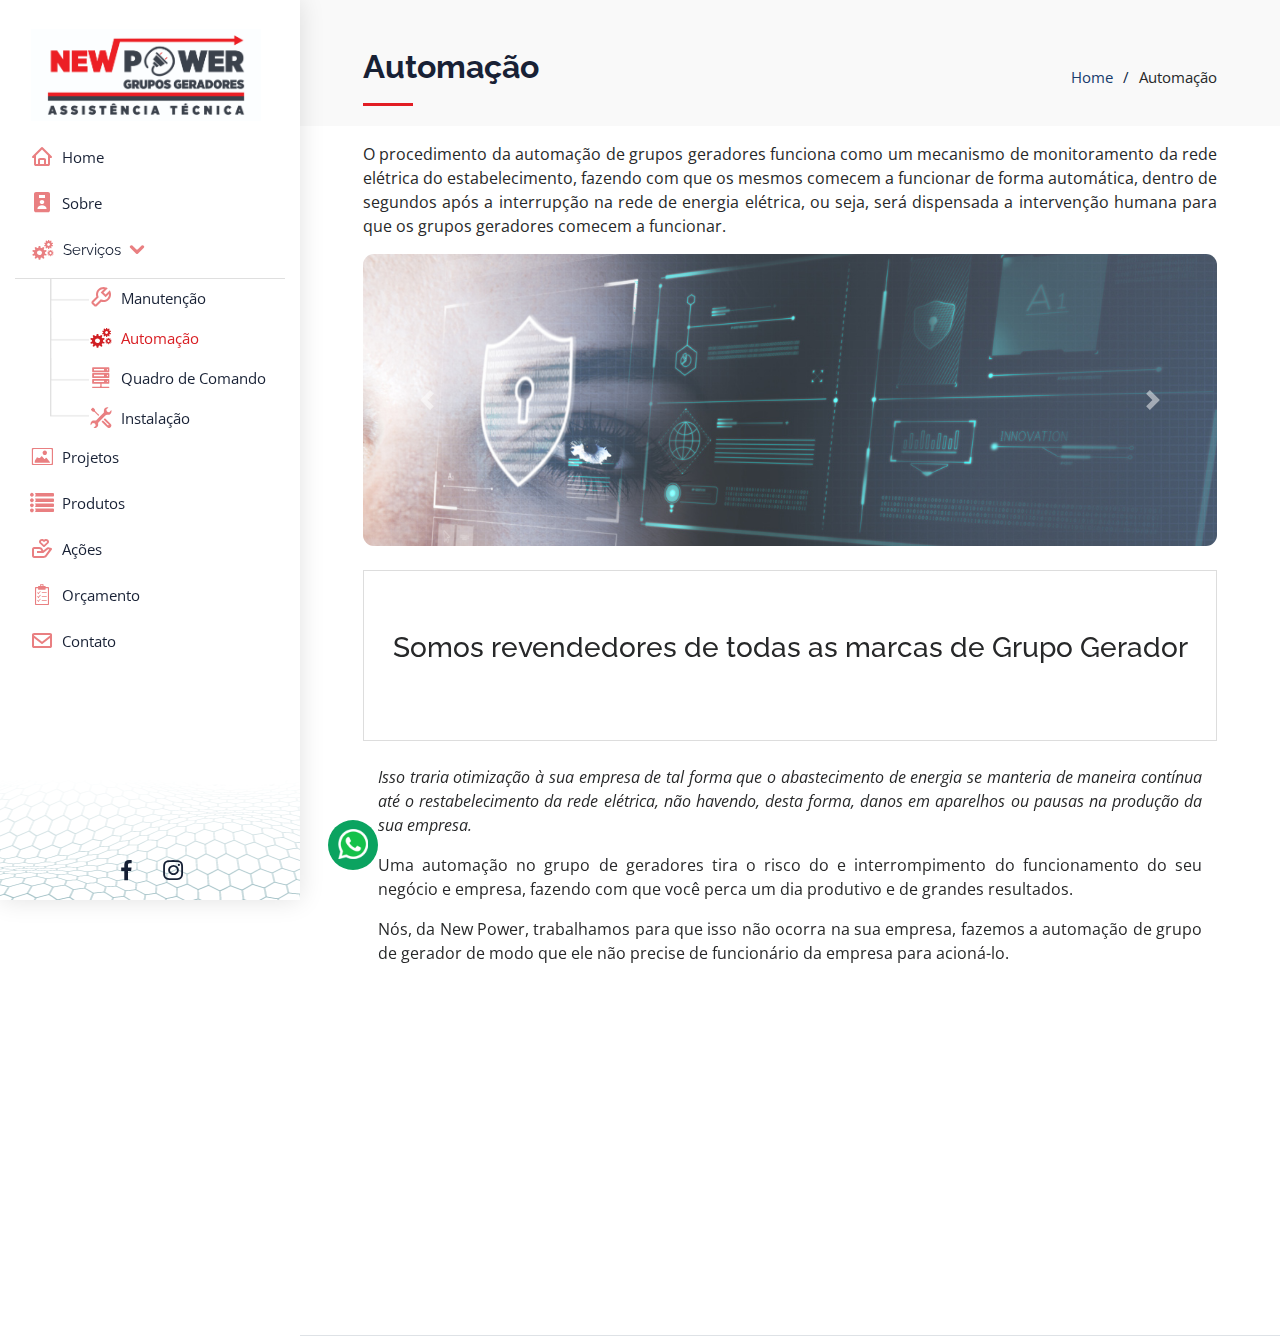
<file: automacao.html>
<!DOCTYPE html>
<html lang="pt-br">

<head>
  <meta charset="utf-8">
  <meta content="width=device-width, initial-scale=1.0" name="viewport">

  <title>Automação - New Power Grupos Geradores</title>
  <meta content="" name="description">
  <meta content="" name="keywords">

  <!-- Favicons -->
  <link href="assets/img/favicon.png" rel="icon">
  <link href="assets/img/apple-touch-icon.png" rel="apple-touch-icon">

  <!-- Google Fonts -->
  <link href="https://fonts.googleapis.com/css?family=Open+Sans:300,300i,400,400i,600,600i,700,700i|Raleway:300,300i,400,400i,500,500i,600,600i,700,700i|Poppins:300,300i,400,400i,500,500i,600,600i,700,700i" rel="stylesheet">

  <!-- Vendor CSS Files -->
  <link href="assets/vendor/bootstrap/css/bootstrap.min.css" rel="stylesheet">
  <link href="assets/vendor/icofont/icofont.min.css" rel="stylesheet">
  <link href="assets/vendor/boxicons/css/boxicons.min.css" rel="stylesheet">
  <link href="assets/vendor/venobox/venobox.css" rel="stylesheet">
  <link href="assets/vendor/owl.carousel/assets/owl.carousel.min.css" rel="stylesheet">
  <link href="assets/vendor/aos/aos.css" rel="stylesheet">

  <!-- Template Main CSS File -->
  <link href="assets/css/style.css" rel="stylesheet">

  <!-- Whatsapp css -->
  <link rel="stylesheet" href="assets/css/whatsapp.css" rel="stylesheet"/>  
</head>

<body>

   <!-- ======= Mobile nav toggle button ======= -->
  <style type="text/css">

    body{
      background: #fff;
    }

    .mobile-nav-toggle i {
      color: #222c3a;
  }
  .mobile-nav-active .mobile-nav-toggle i {
      color: #182135;
  }
  #header .profile img {
      margin: 15px 0!important;
      display: block;
      width: 179px;
      border: 0;
  }
  .mobile-nav-toggle {     
    right: 24px;
    top: 26px;
  }
  </style>
  <button type="button" class="mobile-nav-toggle d-xl-none"><i class="icofont-navigation-menu"></i></button>

  <!-- ======= Header ======= -->
  <style type="text/css">
    #header {     
      -webkit-box-shadow: 3px 0px 3px 0px rgba(0,0,0,0.31);
      -moz-box-shadow: 3px 0px 3px 0px rgba(0,0,0,0.31);
      box-shadow: 0 0 24px 0 rgba(0, 0, 0, 0.12);

          background-size: 100%;
          background: #ffffff;  
    background-position: bottom;
    background-image: url(assets/img/bg-footer2.png);
    background-repeat: no-repeat;
  }
    #header .profile img {
      margin: 15px auto;
      display: block;
      width: 220px;
      border: 0;
  }

  #header {     
          
  }

  .profile-mobile img{
    width: 230px;
  }

  #nav-box{
    position: relative;
      top: 21px;
  }

  @media (max-width: 768px) {
  .profile-mobile {         
      z-index: 111;
      width: 100%;
      position: fixed;
      top: 0px;
      left: 0px;
      background: #ffffff;

      -webkit-box-shadow: 0px 3px 3px 0px rgba(0,0,0,0.31);
    -moz-box-shadow: 0px 3px 3px 0px rgba(0,0,0,0.31);
    box-shadow: 0px 3px 3px 0px rgba(0,0,0,0.31);
    }

    .profile-mobile img {
        width: 180px!important;
    }
    #nav-box{
      position: relative;
        top: 83px!important;
    }
  }

  section.border-bottom{
    border-bottom: 1px solid #e21d2438;
  }
  </style>
  <header id="header" style="overflow: hidden;">
    <div class="d-flex flex-column" id="nav-box">

      <div class="profile-mobile">
        <a href="index-.html">
        <img src="assets/img/Novo Logo New Power Oficial.jpg" alt="" class="img-fluid ml-3 my-2">
        </a>        
      </div>

      <style type="text/css">
        .nav-menu a {
        color: #182135;    
    }
    
    .nav-menu a i {       
        color: #d71a1f8f;
    }
    .nav-menu a:hover i, .nav-menu .active > a i, .nav-menu li:hover > a i {
        color: #d11f24;
    }
    .nav-menu a:hover, .nav-menu .active > a, .nav-menu li:hover > a {
        text-decoration: none;
        color: #d91f24;
    }

    .card {     
        border: 0!important;        
    }
    .card-header {
        background-color: transparent!important;        
    }

    .nav-menu {
        padding-top: 9px;
    }
      </style>
      <nav class="nav-menu">
        <ul>
          <li><a href="index-.html"><i class="bx bx-home"></i> <span>Home</span></a></li>
          <li><a href="index-.html#sobre"><i class='bx bxs-user-badge'></i> <span>Sobre</span></a></li>
          
          <div class="accordion d-lg-block d-none" id="accordionExample">
          <div class="card">
            <div class="card-header" id="headingOne">
              <h5 class="mb-0">
                <a id="button" class="btn btn-link" type="button" data-toggle="collapse" data-target="#collapseOne" aria-expanded="true" aria-controls="collapseOne">
                 <i class="icofont-gears"></i> Serviços <i id="icone" class="icofont-rounded-down pl-1"></i>

                 <script>
                    var clique = document.getElementById("button");
                    var icon = document.getElementById("icone");
                  
                  clique.onclick = function (e) {
                      e.preventDefault();
                      icon.classList.toggle('icofont-rounded-up');
                  };
                  </script>
                </a>
              </h5>
            </div>

            <style type="text/css">
              #collapseOne {
                  /*box-shadow: 0 0 24px 0 rgba(0, 0, 0, 0.12);*/
              }
            </style>
            <div id="collapseOne" class="collapse show" aria-labelledby="headingOne" data-parent="#accordionExample">
              <div class="card-body ml-4 ml-lg-4">
                <div class="row">
                  <div class="col-aut">
                    <img  style="float: left;" src="assets/img/icon-submenu.png" class="" width="50">
                  </div>
                  <div class="col">
                    <li><a href="manutencao.html" class="py-2 mb-0 pl-0"><i class='bx bx-wrench'></i> <span>Manutenção</span></a></li>
                  </div>
                </div>
                <div class="row">
                  <div class="col-aut">
                    <img  style="float: left;" src="assets/img/icon-submenu.png" class="" width="50">
                  </div>
                  <div class="col">
                    <li class="active"><a href="#" class="py-2 mb-0 pl-0"><i class="icofont-gears"></i> <span>Automação</span></a></li>
                  </div>
                </div>
                <div class="row">
                  <div class="col-aut">
                    <img  style="float: left;" src="assets/img/icon-submenu.png" class="" width="50">
                  </div>
                  <div class="col">
                    <li><a href="quadro-de-comando.html" class="py-2 mb-0 pl-0"><i class="icofont-server"></i> <span>Quadro de Comando</span></a></li>
                  </div>
                </div>
                <div class="row">
                  <div class="col-aut">
                    <img  style="float: left;" src="assets/img/icon-submenu2.png" class="" width="50">
                  </div>
                  <div class="col">
                    <li><a href="instalacao.html" class="py-2 mb-0 pl-0"><i class="icofont-tools-alt-2"></i> <span>Instalação</span></a></li>
                  </div>
                </div>                                          
              </div>
            </div>

          </div>
                    
        </div>

        <div class="accordion d-lg-none d-block" id="accordionExample">
          <div class="card">
            <div class="card-header" id="headingOne">
              <h5 class="mb-0">
                <a id="button" class="btn btn-link" type="button" data-toggle="collapse" data-target="#collapseOne" aria-expanded="true" aria-controls="collapseOne">
                 <i class="icofont-gears"></i> Serviços <i id="icone" class="icofont-rounded-down pl-1"></i>

                 <script>
                    var clique = document.getElementById("button");
                    var icon = document.getElementById("icone");
                  
                  clique.onclick = function (e) {
                      e.preventDefault();
                      icon.classList.toggle('icofont-rounded-up');
                  };
                  </script>
                </a>
              </h5>
            </div>

            <style type="text/css">
              #collapseOne {
                  /*box-shadow: 0 0 24px 0 rgba(0, 0, 0, 0.12);*/
              }
            </style>
            <div id="collapseOne" class="collapse show" aria-labelledby="headingOne" data-parent="#accordionExample">
              <div class="card-body ml-4 ml-lg-4">
                <div class="row">
                  <div class="col-aut">
                    <img  style="float: left;" src="assets/img/icon-submenu.png" class="" width="50">
                  </div>
                  <div class="col">
                    <li><a href="manutencao.html" class="py-2 mb-0 pl-0"><i class='bx bx-wrench'></i> <span>Manutenção</span></a></li>
                  </div>
                </div>
                <div class="row">
                  <div class="col-aut">
                    <img  style="float: left;" src="assets/img/icon-submenu.png" class="" width="50">
                  </div>
                  <div class="col">
                    <li class="active"><a href="#" class="py-2 mb-0 pl-0"><i class="icofont-gears"></i> <span>Automação</span></a></li>
                  </div>
                </div>
                <div class="row">
                  <div class="col-aut">
                    <img  style="float: left;" src="assets/img/icon-submenu.png" class="" width="50">
                  </div>
                  <div class="col">
                    <li><a href="quadro-de-comando.html" class="py-2 mb-0 pl-0"><i class="icofont-server"></i> <span>Quadro de Comando</span></a></li>
                  </div>
                </div>
                <div class="row">
                  <div class="col-aut">
                    <img  style="float: left;" src="assets/img/icon-submenu2.png" class="" width="50">
                  </div>
                  <div class="col">
                    <li><a href="instalacao.html" class="py-2 mb-0 pl-0"><i class="icofont-tools-alt-2"></i> <span>Instalação</span></a></li>
                  </div>
                </div>                                          
              </div>
            </div>

          </div>
                    
        </div>

        

        

          <li><a href="index-.html#projetos"><i class="icofont-image"></i> <span>Projetos</span></a></li>          
          <li><a href="parceiros.html"><i class="icofont-listine-dots"></i> <span>Produtos</span></a></li>          
          <li><a href="index-.html#acoes"><i class='bx bx-donate-heart'></i> <span>Ações</span></a></li>          

          <li><a href="#" data-toggle="modal" data-target="#modal-orcamento"><i class="icofont-tasks"></i> Orçamento</a></li>
          
          <li><a href="index-.html#contato"><i class="bx bx-envelope"></i> Contato</a></li>

        </ul>
      </nav><!-- .nav-menu -->
      <button type="button" class="mobile-nav-toggle d-xl-none"><i class="icofont-navigation-menu"></i></button>

    </div>
  </header><!-- End Header -->

  
<style type="text/css">
  @media (max-width: 1199px){
    #main {
          margin-left: 0;
          margin-top: 58px;
      }
    }

    #main .section-title h2 {
        font-size: 32px;
        font-weight: bold;
        margin-bottom: 0px;
        padding-bottom: 20px;
        position: relative;
        color: #182135;
    }

    .about .content h3 {       
        color: #182135!important;
    }

    .section-title {
        padding-bottom: 0;
    }
    a {
        color: #173b6c;
    }
    a:hover {
        color: #e21d24;
        text-decoration: none;
    }
</style>
  <main id="main">

    <!-- ======= Breadcrumbs ======= -->
    <section class="breadcrumbs px-3 px-lg-5 pt-lg-5">
      <div class="container pt-4 pt-lg-0">

        <div class="d-flex justify-content-between align-items-center">
           <div class="section-title">
            <h2>Automação</h2>                    
          </div>
          <ol>
            <li><a href="index-.html">Home</a></li>
            <li>Automação</li>
          </ol>
        </div>

      </div>

    </section><!-- End Breadcrumbs -->


    <section id="produtos" class="about px-3 px-lg-5 pt-2 pt-lg-0 border-bottom">
      <div class="container pt-2 pt-lg-3">

        <div class="section-title">         
          <p class="text-justify">O procedimento da automação de grupos geradores funciona como um mecanismo de monitoramento da rede elétrica do estabelecimento, fazendo com que os mesmos comecem a funcionar de forma automática, dentro de segundos após a interrupção na rede de energia elétrica, ou seja, será dispensada a intervenção humana para que os grupos geradores comecem a funcionar.</p>          
        </div>


        <div class="row">
          <div class="col-12 pt-3" data-aos="fade-right">            

            <div id="carouselExampleControls" class="carousel slide" data-ride="carousel">
                <div class="carousel-inner">
                  <div class="carousel-item active">
                    <img class="d-block w-100" src="assets/img/produtos/produtos-5.jpg" alt="Primeiro Slide" style="border-radius: 11px;">
                  </div>
                  <!-- <div class="carousel-item">
                    <img class="d-block w-100" src="assets/img/produtos/produtos-2.jpg" alt="Segundo Slide" style="border-radius: 11px;">
                  </div>
                  <div class="carousel-item">
                    <img class="d-block w-100" src="assets/img/produtos/produtos-4.jpg" alt="Terceiro Slide" style="border-radius: 11px;">
                  </div>
                </div> -->
                <a class="carousel-control-prev" href="#carouselExampleControls" role="button" data-slide="prev">
                  <span class="carousel-control-prev-icon" aria-hidden="true"></span>
                  <span class="sr-only">Anterior</span>
                </a>
                <a class="carousel-control-next" href="#carouselExampleControls" role="button" data-slide="next">
                  <span class="carousel-control-next-icon" aria-hidden="true"></span>
                  <span class="sr-only">Próximo</span>
                </a>
              </div>  

          </div>

          <section id="cta" class="cta mt-4 w-100" data-aos="fade-right">
              <div class="container aos-init aos-animate" data-aos="zoom-in">
                <div class="text-center">
                  <h3>Somos revendedores de todas as marcas de Grupo Gerador
                  </p>                  
                </div>
              </div>
          </section>

          <div class="col-12 mt-4 pt-lg-0 content" data-aos="fade-left">
            
            <p class="font-italic text-justify">
                Isso traria otimização à sua empresa de tal forma que o abastecimento de energia se manteria de maneira contínua até o restabelecimento da rede elétrica, não havendo, desta forma, danos em aparelhos ou pausas na produção da sua empresa.
            </p>
            <p class="text-justify">
                Uma automação no grupo de geradores tira o risco do e interrompimento do funcionamento do seu negócio e empresa, fazendo com que você perca um dia produtivo e de grandes resultados.
            </p>
            <p class="text-justify">
                Nós, da New Power, trabalhamos para que isso não ocorra na sua empresa, fazemos a automação de grupo de gerador de modo que ele não precise de funcionário da empresa para acioná-lo.
            </p>                    
            
        </div>

        <style>
        #cta {
            /* background: #182135; */
            border: 1px solid #ddd;
        }
        .cta a {
            background: #050d18;
            border: 0;
            padding: 10px 24px;
            color: #fff;
            transition: 0.4s;
            border-radius: 4px;
        }
        .cta a:hover {
            background: #e21d24;
        }
        </style>
        <section id="cta" class="cta mt-4" data-aos="fade-right">
            <div class="container aos-init aos-animate" data-aos="zoom-in">
              <div class="text-center">
                <h3>Atendimento personalizado de alto nível desde o primeiro contato.</h3>
                <p>Nossa equipe está pronta para realizar manutenções em geradores de todas as marcas, com
excelente custo/benefício. Como também assumimos a intermediação na aquisição de peças e
suprimentos.
                </p>
                <a class="cta-btn" href="orcamento.php">Solicitar Orçamento</a>
              </div>
            </div>
          </section>

      </div>
    </section><!-- End About Section -->

  </main><!-- End #main -->

  <!-- ======= Footer ======= -->
  <style type="text/css">
    #footer {
     
      font-size: 11px;
      position: fixed;
      left: 0;
      bottom: 0;
      width: 300px;
      height: 122px;
      z-index: 11111;
     
      
  }
  #footer .credits {
      
      font-size: 11px;
      color: #ffffff;
  }
  .section-title h2 {     
      color: #182135;
  }
  .section-title h2::after {      
      background: #e21d24;      
  }
  footer a {
      color: #162035;
  }

  @media (max-width: 768px) { 
    #footer {
      position: relative;
      width: 100%;
      z-index: 0;
    }
  }

  #footer .bx {    
    font-size: 27px;
    
    padding: 0 10px;
  }
    .social-links{
      height: 77px;
    }
  </style>
  <footer id="footer">
    <div class="container">
      <div class="social-links mt-3 text-center d-flex align-items-end justify-content-center">          
        <a target="_blank" href="https://www.facebook.com/New-Power-Grupos-Geradores-101461828493405" class="facebook"><i class="bx bxl-facebook"></i></a>
        <a target="_blank" href="https://www.instagram.com/manutencaodegeradores/" class="instagram"><i class="bx bxl-instagram"></i></a>        
        <!--<a target="_blank" href="#" class="linkedin"><i class="bx bxl-linkedin"></i></a>-->
        </div>
    </div>
  </footer><!-- End  Footer -->

  <style type="text/css">
    .back-to-top {
      background: #050d18;
    }
    .back-to-top:hover {
      background: #e21d24;
  }
  </style>
  <a href="#" class="back-to-top"><i class="icofont-simple-up"></i></a>

  <a class="wa" href="#" data-toggle="modal" data-target="#modalZap"><img src="assets/img/ico-whatsapp.png" alt="WhatsApp"></a>


<!-- ======= Modals ======= -->
<?php include "modals.php"; ?> 

  <!-- Vendor JS Files -->
  <script src="assets/vendor/jquery/jquery.min.js"></script>
  <script src="assets/vendor/bootstrap/js/bootstrap.bundle.min.js"></script>
  <script src="assets/vendor/jquery.easing/jquery.easing.min.js"></script>
  <script src="assets/vendor/php-email-form/validate.js"></script>
  <script src="assets/vendor/waypoints/jquery.waypoints.min.js"></script>
  <script src="assets/vendor/counterup/counterup.min.js"></script>
  <script src="assets/vendor/isotope-layout/isotope.pkgd.min.js"></script>
  <script src="assets/vendor/venobox/venobox.min.js"></script>
  <script src="assets/vendor/owl.carousel/owl.carousel.min.js"></script>
  <script src="assets/vendor/typed.js/typed.min.js"></script>
  <script src="assets/vendor/aos/aos.js"></script>

  <!-- Template Main JS File -->
  <script src="assets/js/main.js"></script>

</body>

</html>
</file>
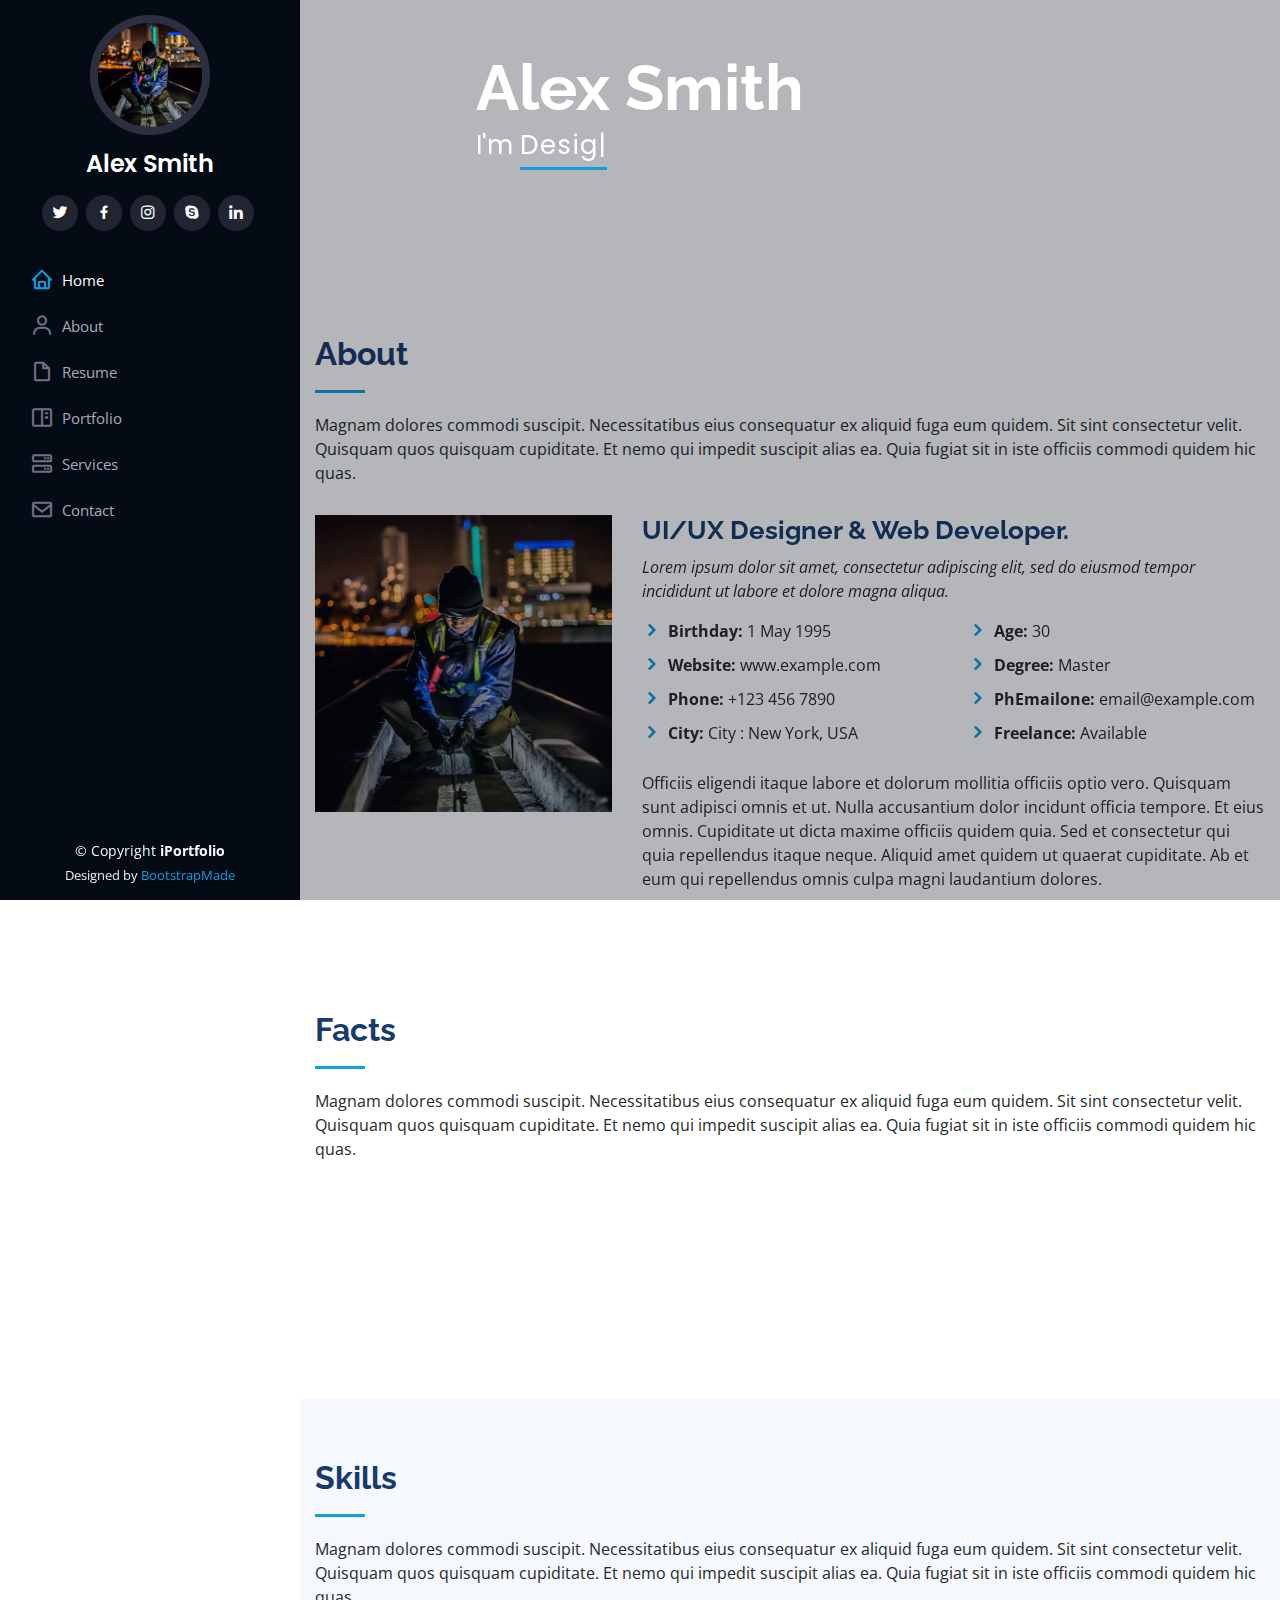
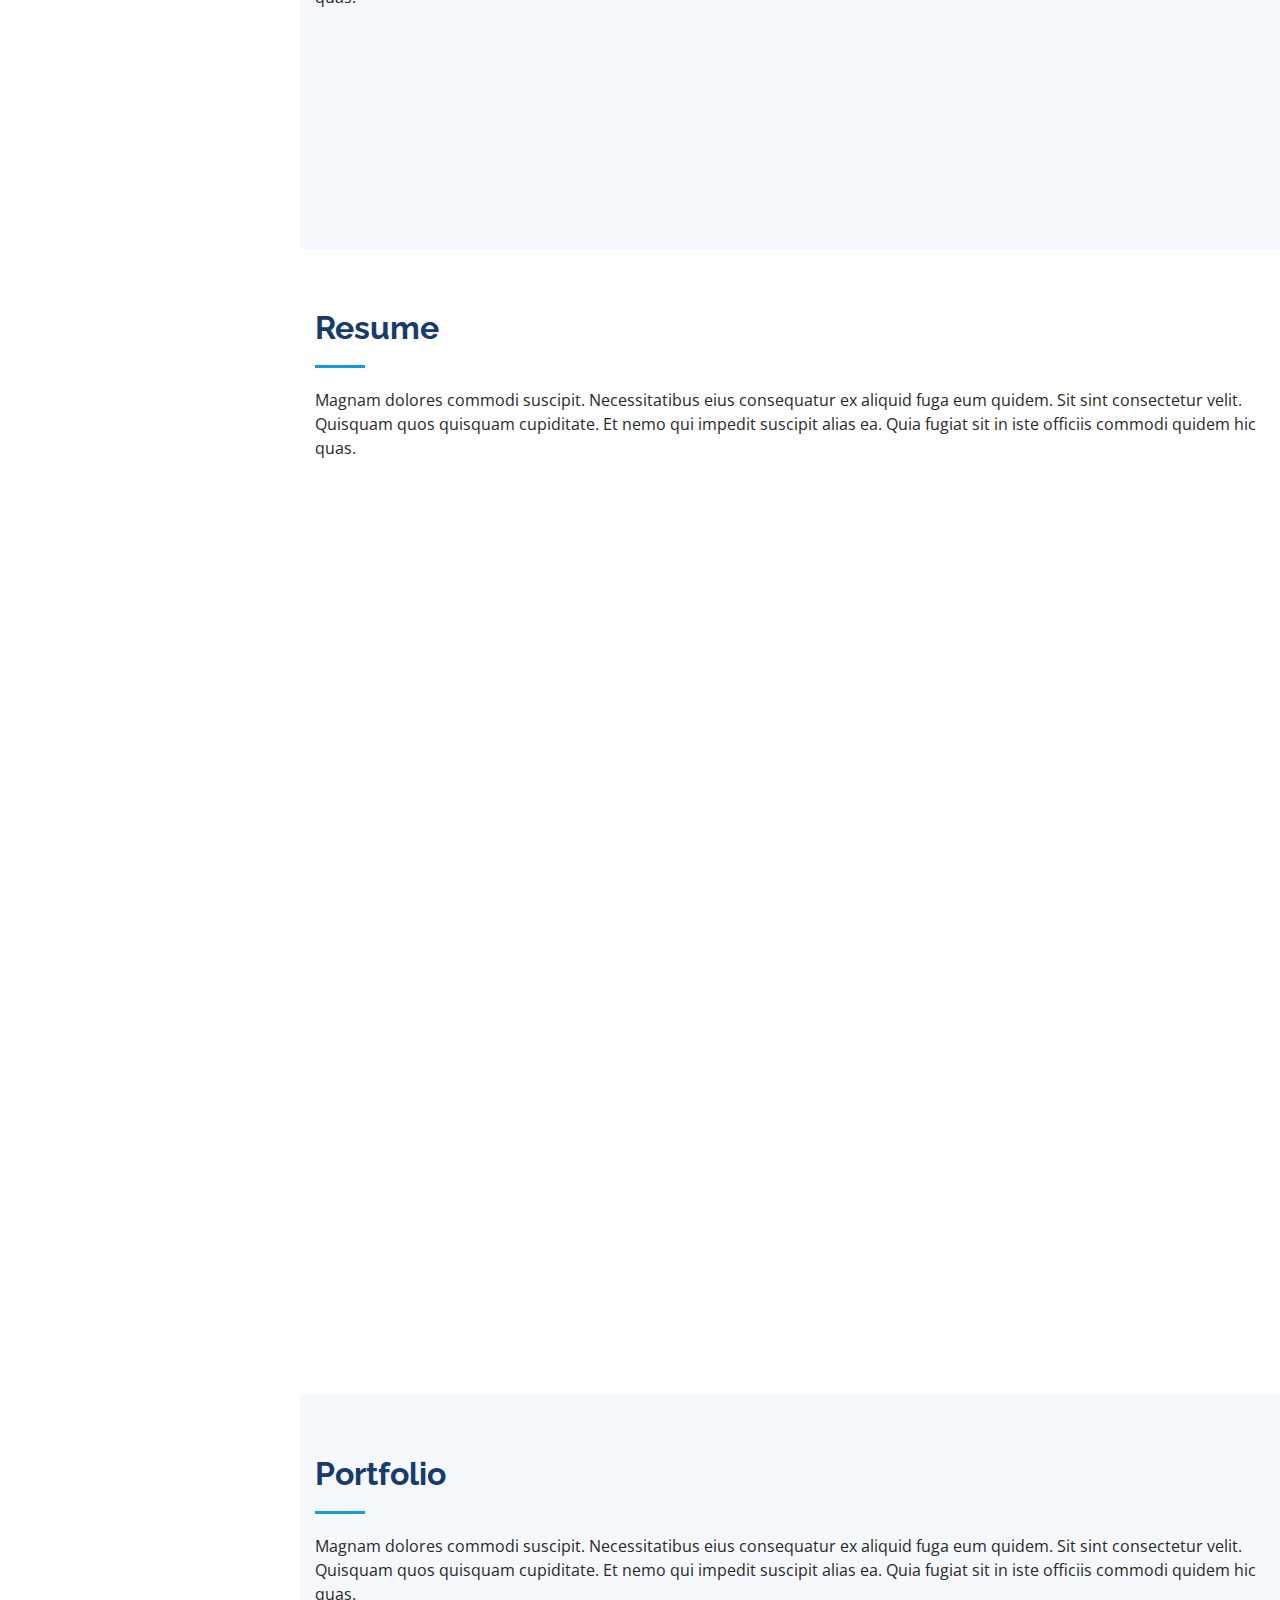
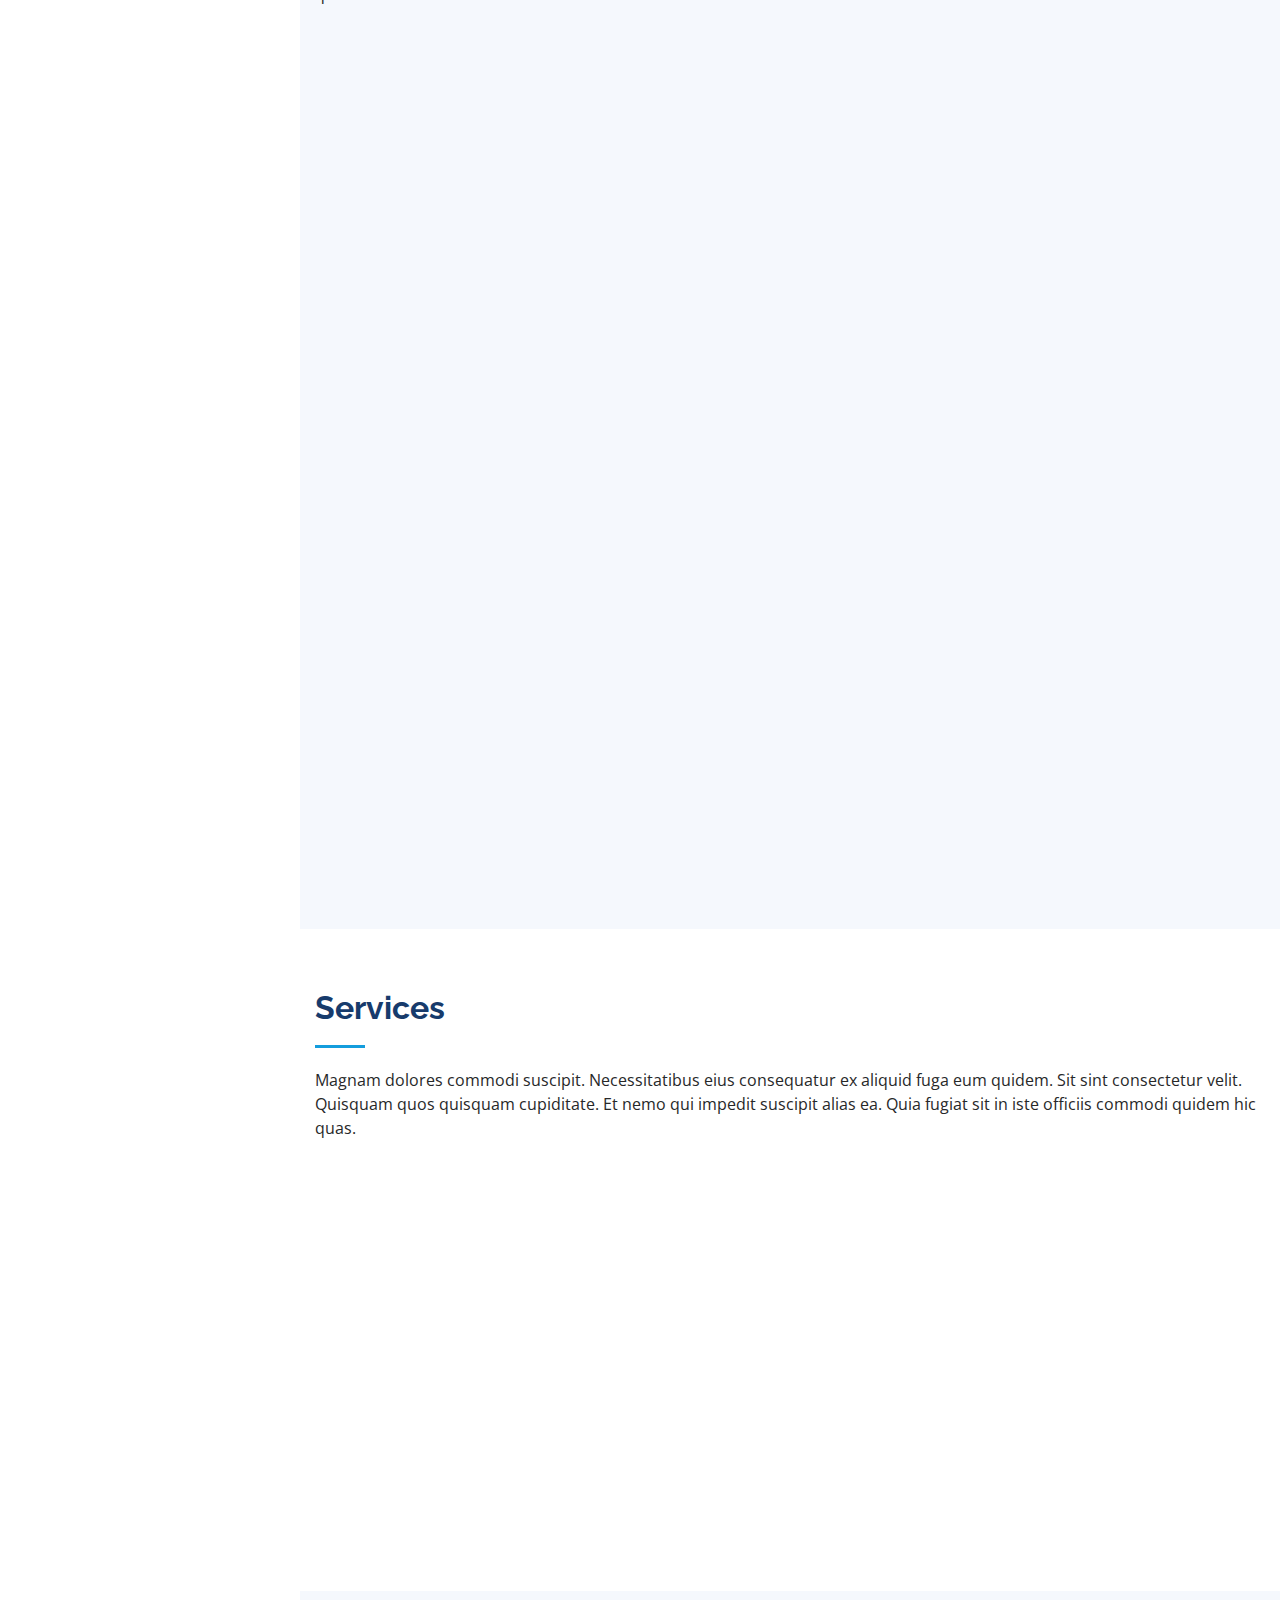
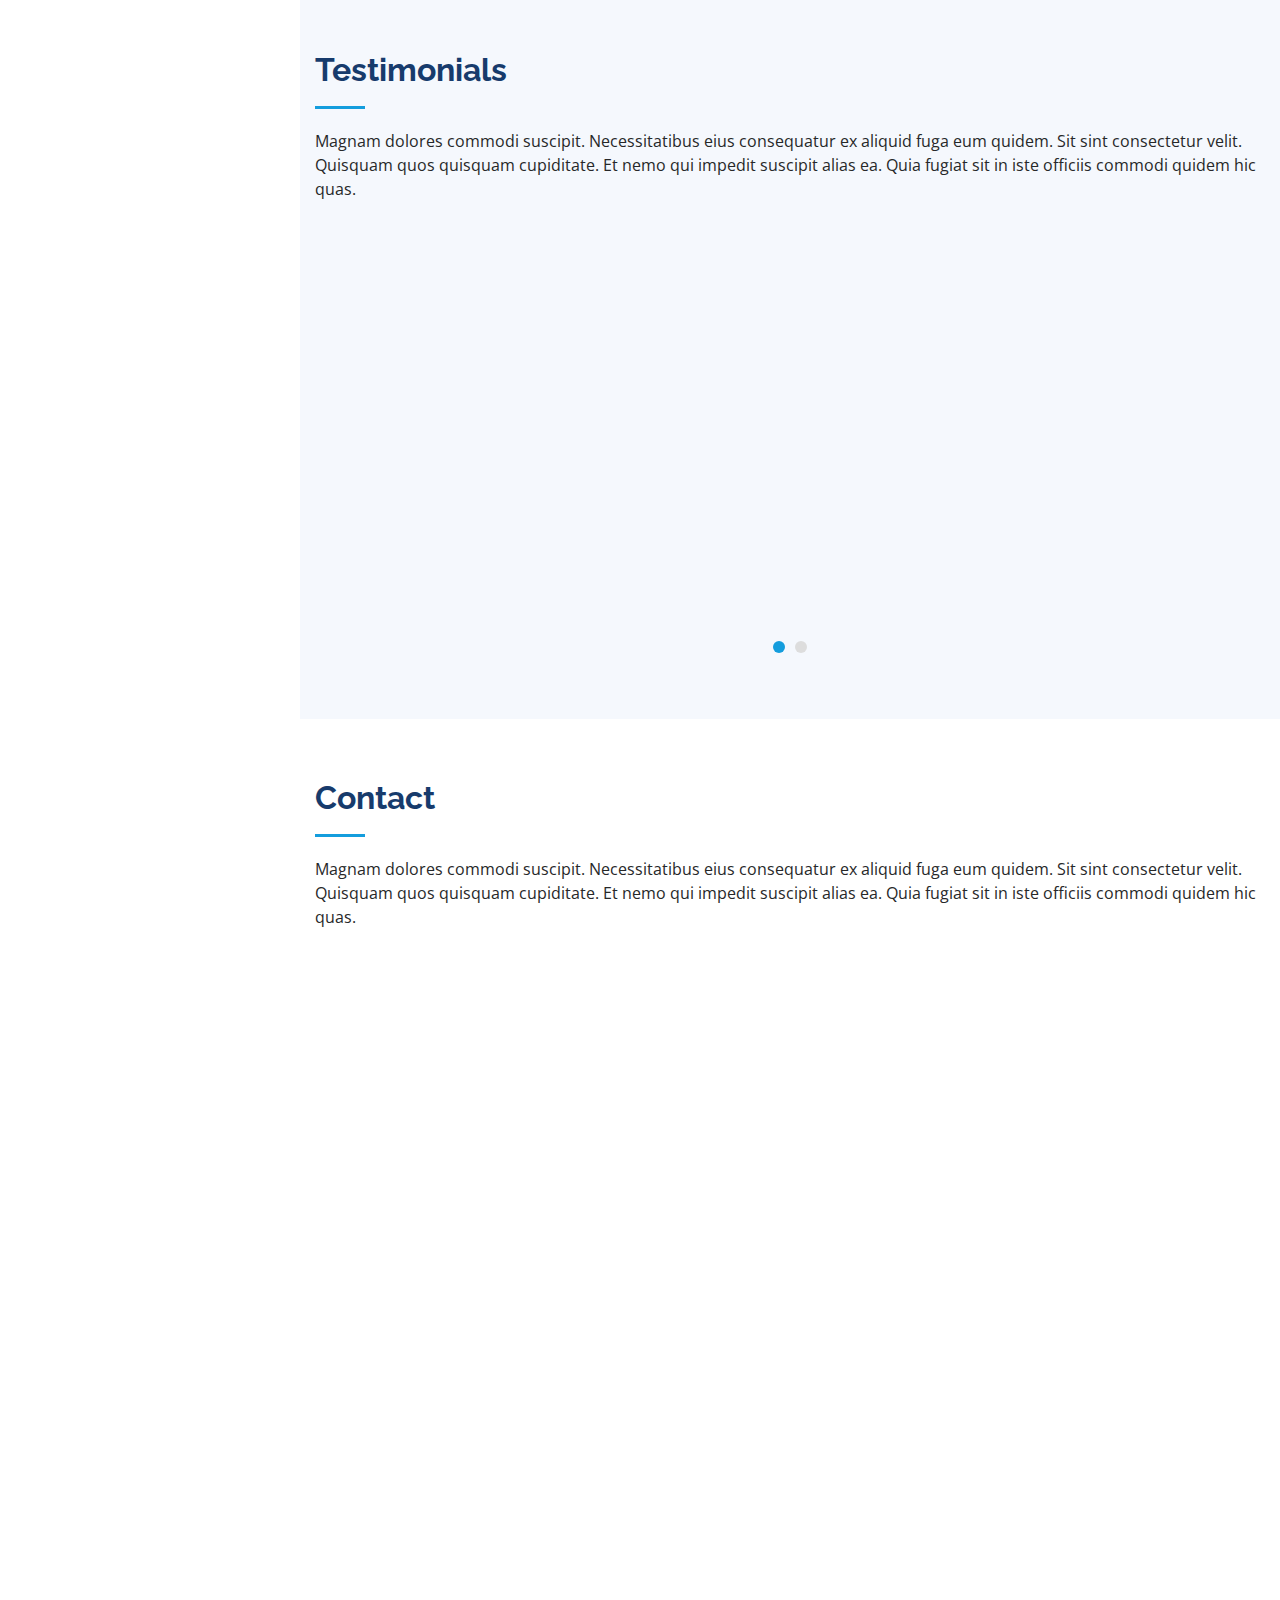
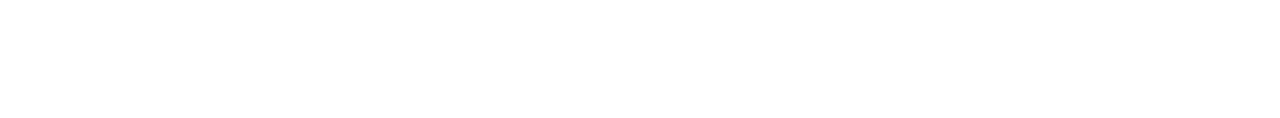
<file: index - Copia.html>
<!DOCTYPE html>
<html lang="en">

<head>
  <meta charset="utf-8">
  <meta content="width=device-width, initial-scale=1.0" name="viewport">

  <title>iPortfolio Bootstrap Template - Index</title>
  <meta content="" name="description">
  <meta content="" name="keywords">

  <!-- Favicons -->
  <link href="assets/img/favicon.png" rel="icon">
  <link href="assets/img/apple-touch-icon.png" rel="apple-touch-icon">

  <!-- Google Fonts -->
  <link href="https://fonts.googleapis.com/css?family=Open+Sans:300,300i,400,400i,600,600i,700,700i|Raleway:300,300i,400,400i,500,500i,600,600i,700,700i|Poppins:300,300i,400,400i,500,500i,600,600i,700,700i" rel="stylesheet">

  <!-- Vendor CSS Files -->
  <link href="assets/vendor/bootstrap/css/bootstrap.min.css" rel="stylesheet">
  <link href="assets/vendor/icofont/icofont.min.css" rel="stylesheet">
  <link href="assets/vendor/boxicons/css/boxicons.min.css" rel="stylesheet">
  <link href="assets/vendor/venobox/venobox.css" rel="stylesheet">
  <link href="assets/vendor/owl.carousel/assets/owl.carousel.min.css" rel="stylesheet">
  <link href="assets/vendor/aos/aos.css" rel="stylesheet">

  <!-- Template Main CSS File -->
  <link href="assets/css/style.css" rel="stylesheet">

  <!-- =======================================================
  * Template Name: iPortfolio - v1.4.0
  * Template URL: https://bootstrapmade.com/iportfolio-bootstrap-portfolio-websites-template/
  * Author: BootstrapMade.com
  * License: https://bootstrapmade.com/license/
  ======================================================== -->
</head>

<body>

  <!-- ======= Mobile nav toggle button ======= -->
  <button type="button" class="mobile-nav-toggle d-xl-none"><i class="icofont-navigation-menu"></i></button>

  <!-- ======= Header ======= -->
  <header id="header">
    <div class="d-flex flex-column">

      <div class="profile">
        <img src="assets/img/profile-img.jpg" alt="" class="img-fluid rounded-circle">
        <h1 class="text-light"><a href="index.html">Alex Smith</a></h1>
        <div class="social-links mt-3 text-center">
          <a href="#" class="twitter"><i class="bx bxl-twitter"></i></a>
          <a href="#" class="facebook"><i class="bx bxl-facebook"></i></a>
          <a href="#" class="instagram"><i class="bx bxl-instagram"></i></a>
          <a href="#" class="google-plus"><i class="bx bxl-skype"></i></a>
          <a href="#" class="linkedin"><i class="bx bxl-linkedin"></i></a>
        </div>
      </div>

      <nav class="nav-menu">
        <ul>
          <li class="active"><a href="index.html"><i class="bx bx-home"></i> <span>Home</span></a></li>
          <li><a href="#about"><i class="bx bx-user"></i> <span>About</span></a></li>
          <li><a href="#resume"><i class="bx bx-file-blank"></i> <span>Resume</span></a></li>
          <li><a href="#portfolio"><i class="bx bx-book-content"></i> Portfolio</a></li>
          <li><a href="#services"><i class="bx bx-server"></i> Services</a></li>
          <li><a href="#contact"><i class="bx bx-envelope"></i> Contact</a></li>

        </ul>
      </nav><!-- .nav-menu -->
      <button type="button" class="mobile-nav-toggle d-xl-none"><i class="icofont-navigation-menu"></i></button>

    </div>
  </header><!-- End Header -->

  <!-- ======= Hero Section ======= -->
  <section id="hero" class="d-flex flex-column justify-content-center align-items-center">
    <div class="hero-container" data-aos="fade-in">
      <h1>Alex Smith</h1>
      <p>I'm <span class="typed" data-typed-items="Designer, Developer, Freelancer, Photographer"></span></p>
    </div>
  </section><!-- End Hero -->

  <main id="main">

    <!-- ======= About Section ======= -->
    <section id="about" class="about">
      <div class="container">

        <div class="section-title">
          <h2>About</h2>
          <p>Magnam dolores commodi suscipit. Necessitatibus eius consequatur ex aliquid fuga eum quidem. Sit sint consectetur velit. Quisquam quos quisquam cupiditate. Et nemo qui impedit suscipit alias ea. Quia fugiat sit in iste officiis commodi quidem hic quas.</p>
        </div>

        <div class="row">
          <div class="col-lg-4" data-aos="fade-right">
            <img src="assets/img/profile-img.jpg" class="img-fluid" alt="">
          </div>
          <div class="col-lg-8 pt-4 pt-lg-0 content" data-aos="fade-left">
            <h3>UI/UX Designer &amp; Web Developer.</h3>
            <p class="font-italic">
              Lorem ipsum dolor sit amet, consectetur adipiscing elit, sed do eiusmod tempor incididunt ut labore et dolore
              magna aliqua.
            </p>
            <div class="row">
              <div class="col-lg-6">
                <ul>
                  <li><i class="icofont-rounded-right"></i> <strong>Birthday:</strong> 1 May 1995</li>
                  <li><i class="icofont-rounded-right"></i> <strong>Website:</strong> www.example.com</li>
                  <li><i class="icofont-rounded-right"></i> <strong>Phone:</strong> +123 456 7890</li>
                  <li><i class="icofont-rounded-right"></i> <strong>City:</strong> City : New York, USA</li>
                </ul>
              </div>
              <div class="col-lg-6">
                <ul>
                  <li><i class="icofont-rounded-right"></i> <strong>Age:</strong> 30</li>
                  <li><i class="icofont-rounded-right"></i> <strong>Degree:</strong> Master</li>
                  <li><i class="icofont-rounded-right"></i> <strong>PhEmailone:</strong> email@example.com</li>
                  <li><i class="icofont-rounded-right"></i> <strong>Freelance:</strong> Available</li>
                </ul>
              </div>
            </div>
            <p>
              Officiis eligendi itaque labore et dolorum mollitia officiis optio vero. Quisquam sunt adipisci omnis et ut. Nulla accusantium dolor incidunt officia tempore. Et eius omnis.
              Cupiditate ut dicta maxime officiis quidem quia. Sed et consectetur qui quia repellendus itaque neque. Aliquid amet quidem ut quaerat cupiditate. Ab et eum qui repellendus omnis culpa magni laudantium dolores.
            </p>
          </div>
        </div>

      </div>
    </section><!-- End About Section -->

    <!-- ======= Facts Section ======= -->
    <section id="facts" class="facts">
      <div class="container">

        <div class="section-title">
          <h2>Facts</h2>
          <p>Magnam dolores commodi suscipit. Necessitatibus eius consequatur ex aliquid fuga eum quidem. Sit sint consectetur velit. Quisquam quos quisquam cupiditate. Et nemo qui impedit suscipit alias ea. Quia fugiat sit in iste officiis commodi quidem hic quas.</p>
        </div>

        <div class="row no-gutters">

          <div class="col-lg-3 col-md-6 d-md-flex align-items-md-stretch" data-aos="fade-up">
            <div class="count-box">
              <i class="icofont-simple-smile"></i>
              <span data-toggle="counter-up">232</span>
              <p><strong>Happy Clients</strong> consequuntur quae</p>
            </div>
          </div>

          <div class="col-lg-3 col-md-6 d-md-flex align-items-md-stretch" data-aos="fade-up" data-aos-delay="100">
            <div class="count-box">
              <i class="icofont-document-folder"></i>
              <span data-toggle="counter-up">521</span>
              <p><strong>Projects</strong> adipisci atque cum quia aut</p>
            </div>
          </div>

          <div class="col-lg-3 col-md-6 d-md-flex align-items-md-stretch" data-aos="fade-up" data-aos-delay="200">
            <div class="count-box">
              <i class="icofont-live-support"></i>
              <span data-toggle="counter-up">1,463</span>
              <p><strong>Hours Of Support</strong> aut commodi quaerat</p>
            </div>
          </div>

          <div class="col-lg-3 col-md-6 d-md-flex align-items-md-stretch" data-aos="fade-up" data-aos-delay="300">
            <div class="count-box">
              <i class="icofont-users-alt-5"></i>
              <span data-toggle="counter-up">15</span>
              <p><strong>Hard Workers</strong> rerum asperiores dolor</p>
            </div>
          </div>

        </div>

      </div>
    </section><!-- End Facts Section -->

    <!-- ======= Skills Section ======= -->
    <section id="skills" class="skills section-bg">
      <div class="container">

        <div class="section-title">
          <h2>Skills</h2>
          <p>Magnam dolores commodi suscipit. Necessitatibus eius consequatur ex aliquid fuga eum quidem. Sit sint consectetur velit. Quisquam quos quisquam cupiditate. Et nemo qui impedit suscipit alias ea. Quia fugiat sit in iste officiis commodi quidem hic quas.</p>
        </div>

        <div class="row skills-content">

          <div class="col-lg-6" data-aos="fade-up">

            <div class="progress">
              <span class="skill">HTML <i class="val">100%</i></span>
              <div class="progress-bar-wrap">
                <div class="progress-bar" role="progressbar" aria-valuenow="100" aria-valuemin="0" aria-valuemax="100"></div>
              </div>
            </div>

            <div class="progress">
              <span class="skill">CSS <i class="val">90%</i></span>
              <div class="progress-bar-wrap">
                <div class="progress-bar" role="progressbar" aria-valuenow="90" aria-valuemin="0" aria-valuemax="100"></div>
              </div>
            </div>

            <div class="progress">
              <span class="skill">JavaScript <i class="val">75%</i></span>
              <div class="progress-bar-wrap">
                <div class="progress-bar" role="progressbar" aria-valuenow="75" aria-valuemin="0" aria-valuemax="100"></div>
              </div>
            </div>

          </div>

          <div class="col-lg-6" data-aos="fade-up" data-aos-delay="100">

            <div class="progress">
              <span class="skill">PHP <i class="val">80%</i></span>
              <div class="progress-bar-wrap">
                <div class="progress-bar" role="progressbar" aria-valuenow="80" aria-valuemin="0" aria-valuemax="100"></div>
              </div>
            </div>

            <div class="progress">
              <span class="skill">WordPress/CMS <i class="val">90%</i></span>
              <div class="progress-bar-wrap">
                <div class="progress-bar" role="progressbar" aria-valuenow="90" aria-valuemin="0" aria-valuemax="100"></div>
              </div>
            </div>

            <div class="progress">
              <span class="skill">Photoshop <i class="val">55%</i></span>
              <div class="progress-bar-wrap">
                <div class="progress-bar" role="progressbar" aria-valuenow="55" aria-valuemin="0" aria-valuemax="100"></div>
              </div>
            </div>

          </div>

        </div>

      </div>
    </section><!-- End Skills Section -->

    <!-- ======= Resume Section ======= -->
    <section id="resume" class="resume">
      <div class="container">

        <div class="section-title">
          <h2>Resume</h2>
          <p>Magnam dolores commodi suscipit. Necessitatibus eius consequatur ex aliquid fuga eum quidem. Sit sint consectetur velit. Quisquam quos quisquam cupiditate. Et nemo qui impedit suscipit alias ea. Quia fugiat sit in iste officiis commodi quidem hic quas.</p>
        </div>

        <div class="row">
          <div class="col-lg-6" data-aos="fade-up">
            <h3 class="resume-title">Sumary</h3>
            <div class="resume-item pb-0">
              <h4>Alex Smith</h4>
              <p><em>Innovative and deadline-driven Graphic Designer with 3+ years of experience designing and developing user-centered digital/print marketing material from initial concept to final, polished deliverable.</em></p>
              <ul>
                <li>Portland par 127,Orlando, FL</li>
                <li>(123) 456-7891</li>
                <li>alice.barkley@example.com</li>
              </ul>
            </div>

            <h3 class="resume-title">Education</h3>
            <div class="resume-item">
              <h4>Master of Fine Arts &amp; Graphic Design</h4>
              <h5>2015 - 2016</h5>
              <p><em>Rochester Institute of Technology, Rochester, NY</em></p>
              <p>Qui deserunt veniam. Et sed aliquam labore tempore sed quisquam iusto autem sit. Ea vero voluptatum qui ut dignissimos deleniti nerada porti sand markend</p>
            </div>
            <div class="resume-item">
              <h4>Bachelor of Fine Arts &amp; Graphic Design</h4>
              <h5>2010 - 2014</h5>
              <p><em>Rochester Institute of Technology, Rochester, NY</em></p>
              <p>Quia nobis sequi est occaecati aut. Repudiandae et iusto quae reiciendis et quis Eius vel ratione eius unde vitae rerum voluptates asperiores voluptatem Earum molestiae consequatur neque etlon sader mart dila</p>
            </div>
          </div>
          <div class="col-lg-6" data-aos="fade-up" data-aos-delay="100">
            <h3 class="resume-title">Professional Experience</h3>
            <div class="resume-item">
              <h4>Senior graphic design specialist</h4>
              <h5>2019 - Present</h5>
              <p><em>Experion, New York, NY </em></p>
              <ul>
                <li>Lead in the design, development, and implementation of the graphic, layout, and production communication materials</li>
                <li>Delegate tasks to the 7 members of the design team and provide counsel on all aspects of the project. </li>
                <li>Supervise the assessment of all graphic materials in order to ensure quality and accuracy of the design</li>
                <li>Oversee the efficient use of production project budgets ranging from $2,000 - $25,000</li>
              </ul>
            </div>
            <div class="resume-item">
              <h4>Graphic design specialist</h4>
              <h5>2017 - 2018</h5>
              <p><em>Stepping Stone Advertising, New York, NY</em></p>
              <ul>
                <li>Developed numerous marketing programs (logos, brochures,infographics, presentations, and advertisements).</li>
                <li>Managed up to 5 projects or tasks at a given time while under pressure</li>
                <li>Recommended and consulted with clients on the most appropriate graphic design</li>
                <li>Created 4+ design presentations and proposals a month for clients and account managers</li>
              </ul>
            </div>
          </div>
        </div>

      </div>
    </section><!-- End Resume Section -->

    <!-- ======= Portfolio Section ======= -->
    <section id="portfolio" class="portfolio section-bg">
      <div class="container">

        <div class="section-title">
          <h2>Portfolio</h2>
          <p>Magnam dolores commodi suscipit. Necessitatibus eius consequatur ex aliquid fuga eum quidem. Sit sint consectetur velit. Quisquam quos quisquam cupiditate. Et nemo qui impedit suscipit alias ea. Quia fugiat sit in iste officiis commodi quidem hic quas.</p>
        </div>

        <div class="row" data-aos="fade-up">
          <div class="col-lg-12 d-flex justify-content-center">
            <ul id="portfolio-flters">
              <li data-filter="*" class="filter-active">All</li>
              <li data-filter=".filter-app">App</li>
              <li data-filter=".filter-card">Card</li>
              <li data-filter=".filter-web">Web</li>
            </ul>
          </div>
        </div>

        <div class="row portfolio-container" data-aos="fade-up" data-aos-delay="100">

          <div class="col-lg-4 col-md-6 portfolio-item filter-app">
            <div class="portfolio-wrap">
              <img src="assets/img/portfolio/portfolio-1.jpg" class="img-fluid" alt="">
              <div class="portfolio-links">
                <a href="assets/img/portfolio/portfolio-1.jpg" data-gall="portfolioGallery" class="venobox" title="App 1"><i class="bx bx-plus"></i></a>
                <a href="portfolio-details.html" title="More Details"><i class="bx bx-link"></i></a>
              </div>
            </div>
          </div>

          <div class="col-lg-4 col-md-6 portfolio-item filter-web">
            <div class="portfolio-wrap">
              <img src="assets/img/portfolio/portfolio-2.jpg" class="img-fluid" alt="">
              <div class="portfolio-links">
                <a href="assets/img/portfolio/portfolio-2.jpg" data-gall="portfolioGallery" class="venobox" title="Web 3"><i class="bx bx-plus"></i></a>
                <a href="portfolio-details.html" title="More Details"><i class="bx bx-link"></i></a>
              </div>
            </div>
          </div>

          <div class="col-lg-4 col-md-6 portfolio-item filter-app">
            <div class="portfolio-wrap">
              <img src="assets/img/portfolio/portfolio-3.jpg" class="img-fluid" alt="">
              <div class="portfolio-links">
                <a href="assets/img/portfolio/portfolio-3.jpg" data-gall="portfolioGallery" class="venobox" title="App 2"><i class="bx bx-plus"></i></a>
                <a href="portfolio-details.html" title="More Details"><i class="bx bx-link"></i></a>
              </div>
            </div>
          </div>

          <div class="col-lg-4 col-md-6 portfolio-item filter-card">
            <div class="portfolio-wrap">
              <img src="assets/img/portfolio/portfolio-4.jpg" class="img-fluid" alt="">
              <div class="portfolio-links">
                <a href="assets/img/portfolio/portfolio-4.jpg" data-gall="portfolioGallery" class="venobox" title="Card 2"><i class="bx bx-plus"></i></a>
                <a href="portfolio-details.html" title="More Details"><i class="bx bx-link"></i></a>
              </div>
            </div>
          </div>

          <div class="col-lg-4 col-md-6 portfolio-item filter-web">
            <div class="portfolio-wrap">
              <img src="assets/img/portfolio/portfolio-5.jpg" class="img-fluid" alt="">
              <div class="portfolio-links">
                <a href="assets/img/portfolio/portfolio-5.jpg" data-gall="portfolioGallery" class="venobox" title="Web 2"><i class="bx bx-plus"></i></a>
                <a href="portfolio-details.html" title="More Details"><i class="bx bx-link"></i></a>
              </div>
            </div>
          </div>

          <div class="col-lg-4 col-md-6 portfolio-item filter-app">
            <div class="portfolio-wrap">
              <img src="assets/img/portfolio/portfolio-6.jpg" class="img-fluid" alt="">
              <div class="portfolio-links">
                <a href="assets/img/portfolio/portfolio-6.jpg" data-gall="portfolioGallery" class="venobox" title="App 3"><i class="bx bx-plus"></i></a>
                <a href="portfolio-details.html" title="More Details"><i class="bx bx-link"></i></a>
              </div>
            </div>
          </div>

          <div class="col-lg-4 col-md-6 portfolio-item filter-card">
            <div class="portfolio-wrap">
              <img src="assets/img/portfolio/portfolio-7.jpg" class="img-fluid" alt="">
              <div class="portfolio-links">
                <a href="assets/img/portfolio/portfolio-7.jpg" data-gall="portfolioGallery" class="venobox" title="Card 1"><i class="bx bx-plus"></i></a>
                <a href="portfolio-details.html" title="More Details"><i class="bx bx-link"></i></a>
              </div>
            </div>
          </div>

          <div class="col-lg-4 col-md-6 portfolio-item filter-card">
            <div class="portfolio-wrap">
              <img src="assets/img/portfolio/portfolio-8.jpg" class="img-fluid" alt="">
              <div class="portfolio-links">
                <a href="assets/img/portfolio/portfolio-8.jpg" data-gall="portfolioGallery" class="venobox" title="Card 3"><i class="bx bx-plus"></i></a>
                <a href="portfolio-details.html" title="More Details"><i class="bx bx-link"></i></a>
              </div>
            </div>
          </div>

          <div class="col-lg-4 col-md-6 portfolio-item filter-web">
            <div class="portfolio-wrap">
              <img src="assets/img/portfolio/portfolio-9.jpg" class="img-fluid" alt="">
              <div class="portfolio-links">
                <a href="assets/img/portfolio/portfolio-9.jpg" data-gall="portfolioGallery" class="venobox" title="Web 3"><i class="bx bx-plus"></i></a>
                <a href="portfolio-details.html" title="More Details"><i class="bx bx-link"></i></a>
              </div>
            </div>
          </div>

        </div>

      </div>
    </section><!-- End Portfolio Section -->

    <!-- ======= Services Section ======= -->
    <section id="services" class="services">
      <div class="container">

        <div class="section-title">
          <h2>Services</h2>
          <p>Magnam dolores commodi suscipit. Necessitatibus eius consequatur ex aliquid fuga eum quidem. Sit sint consectetur velit. Quisquam quos quisquam cupiditate. Et nemo qui impedit suscipit alias ea. Quia fugiat sit in iste officiis commodi quidem hic quas.</p>
        </div>

        <div class="row">
          <div class="col-lg-4 col-md-6 icon-box" data-aos="fade-up">
            <div class="icon"><i class="icofont-computer"></i></div>
            <h4 class="title"><a href="">Lorem Ipsum</a></h4>
            <p class="description">Voluptatum deleniti atque corrupti quos dolores et quas molestias excepturi sint occaecati cupiditate non provident</p>
          </div>
          <div class="col-lg-4 col-md-6 icon-box" data-aos="fade-up" data-aos-delay="100">
            <div class="icon"><i class="icofont-chart-bar-graph"></i></div>
            <h4 class="title"><a href="">Dolor Sitema</a></h4>
            <p class="description">Minim veniam, quis nostrud exercitation ullamco laboris nisi ut aliquip ex ea commodo consequat tarad limino ata</p>
          </div>
          <div class="col-lg-4 col-md-6 icon-box" data-aos="fade-up" data-aos-delay="200">
            <div class="icon"><i class="icofont-earth"></i></div>
            <h4 class="title"><a href="">Sed ut perspiciatis</a></h4>
            <p class="description">Duis aute irure dolor in reprehenderit in voluptate velit esse cillum dolore eu fugiat nulla pariatur</p>
          </div>
          <div class="col-lg-4 col-md-6 icon-box" data-aos="fade-up" data-aos-delay="300">
            <div class="icon"><i class="icofont-image"></i></div>
            <h4 class="title"><a href="">Magni Dolores</a></h4>
            <p class="description">Excepteur sint occaecat cupidatat non proident, sunt in culpa qui officia deserunt mollit anim id est laborum</p>
          </div>
          <div class="col-lg-4 col-md-6 icon-box" data-aos="fade-up" data-aos-delay="400">
            <div class="icon"><i class="icofont-settings"></i></div>
            <h4 class="title"><a href="">Nemo Enim</a></h4>
            <p class="description">At vero eos et accusamus et iusto odio dignissimos ducimus qui blanditiis praesentium voluptatum deleniti atque</p>
          </div>
          <div class="col-lg-4 col-md-6 icon-box" data-aos="fade-up" data-aos-delay="500">
            <div class="icon"><i class="icofont-tasks-alt"></i></div>
            <h4 class="title"><a href="">Eiusmod Tempor</a></h4>
            <p class="description">Et harum quidem rerum facilis est et expedita distinctio. Nam libero tempore, cum soluta nobis est eligendi</p>
          </div>
        </div>

      </div>
    </section><!-- End Services Section -->

    <!-- ======= Testimonials Section ======= -->
    <section id="testimonials" class="testimonials section-bg">
      <div class="container">

        <div class="section-title">
          <h2>Testimonials</h2>
          <p>Magnam dolores commodi suscipit. Necessitatibus eius consequatur ex aliquid fuga eum quidem. Sit sint consectetur velit. Quisquam quos quisquam cupiditate. Et nemo qui impedit suscipit alias ea. Quia fugiat sit in iste officiis commodi quidem hic quas.</p>
        </div>

        <div class="owl-carousel testimonials-carousel">

          <div class="testimonial-item" data-aos="fade-up">
            <p>
              <i class="bx bxs-quote-alt-left quote-icon-left"></i>
              Proin iaculis purus consequat sem cure digni ssim donec porttitora entum suscipit rhoncus. Accusantium quam, ultricies eget id, aliquam eget nibh et. Maecen aliquam, risus at semper.
              <i class="bx bxs-quote-alt-right quote-icon-right"></i>
            </p>
            <img src="assets/img/testimonials/testimonials-1.jpg" class="testimonial-img" alt="">
            <h3>Saul Goodman</h3>
            <h4>Ceo &amp; Founder</h4>
          </div>

          <div class="testimonial-item" data-aos="fade-up" data-aos-delay="100">
            <p>
              <i class="bx bxs-quote-alt-left quote-icon-left"></i>
              Export tempor illum tamen malis malis eram quae irure esse labore quem cillum quid cillum eram malis quorum velit fore eram velit sunt aliqua noster fugiat irure amet legam anim culpa.
              <i class="bx bxs-quote-alt-right quote-icon-right"></i>
            </p>
            <img src="assets/img/testimonials/testimonials-2.jpg" class="testimonial-img" alt="">
            <h3>Sara Wilsson</h3>
            <h4>Designer</h4>
          </div>

          <div class="testimonial-item" data-aos="fade-up" data-aos-delay="200">
            <p>
              <i class="bx bxs-quote-alt-left quote-icon-left"></i>
              Enim nisi quem export duis labore cillum quae magna enim sint quorum nulla quem veniam duis minim tempor labore quem eram duis noster aute amet eram fore quis sint minim.
              <i class="bx bxs-quote-alt-right quote-icon-right"></i>
            </p>
            <img src="assets/img/testimonials/testimonials-3.jpg" class="testimonial-img" alt="">
            <h3>Jena Karlis</h3>
            <h4>Store Owner</h4>
          </div>

          <div class="testimonial-item" data-aos="fade-up" data-aos-delay="300">
            <p>
              <i class="bx bxs-quote-alt-left quote-icon-left"></i>
              Fugiat enim eram quae cillum dolore dolor amet nulla culpa multos export minim fugiat minim velit minim dolor enim duis veniam ipsum anim magna sunt elit fore quem dolore labore illum veniam.
              <i class="bx bxs-quote-alt-right quote-icon-right"></i>
            </p>
            <img src="assets/img/testimonials/testimonials-4.jpg" class="testimonial-img" alt="">
            <h3>Matt Brandon</h3>
            <h4>Freelancer</h4>
          </div>

          <div class="testimonial-item" data-aos="fade-up" data-aos-delay="400">
            <p>
              <i class="bx bxs-quote-alt-left quote-icon-left"></i>
              Quis quorum aliqua sint quem legam fore sunt eram irure aliqua veniam tempor noster veniam enim culpa labore duis sunt culpa nulla illum cillum fugiat legam esse veniam culpa fore nisi cillum quid.
              <i class="bx bxs-quote-alt-right quote-icon-right"></i>
            </p>
            <img src="assets/img/testimonials/testimonials-5.jpg" class="testimonial-img" alt="">
            <h3>John Larson</h3>
            <h4>Entrepreneur</h4>
          </div>

        </div>

      </div>
    </section><!-- End Testimonials Section -->

    <!-- ======= Contact Section ======= -->
    <section id="contact" class="contact">
      <div class="container">

        <div class="section-title">
          <h2>Contact</h2>
          <p>Magnam dolores commodi suscipit. Necessitatibus eius consequatur ex aliquid fuga eum quidem. Sit sint consectetur velit. Quisquam quos quisquam cupiditate. Et nemo qui impedit suscipit alias ea. Quia fugiat sit in iste officiis commodi quidem hic quas.</p>
        </div>

        <div class="row" data-aos="fade-in">

          <div class="col-lg-5 d-flex align-items-stretch">
            <div class="info">
              <div class="address">
                <i class="icofont-google-map"></i>
                <h4>Location:</h4>
                <p>A108 Adam Street, New York, NY 535022</p>
              </div>

              <div class="email">
                <i class="icofont-envelope"></i>
                <h4>Email:</h4>
                <p>info@example.com</p>
              </div>

              <div class="phone">
                <i class="icofont-phone"></i>
                <h4>Call:</h4>
                <p>+1 5589 55488 55s</p>
              </div>

              <iframe src="https://www.google.com/maps/embed?pb=!1m14!1m8!1m3!1d12097.433213460943!2d-74.0062269!3d40.7101282!3m2!1i1024!2i768!4f13.1!3m3!1m2!1s0x0%3A0xb89d1fe6bc499443!2sDowntown+Conference+Center!5e0!3m2!1smk!2sbg!4v1539943755621" frameborder="0" style="border:0; width: 100%; height: 290px;" allowfullscreen></iframe>
            </div>

          </div>

          <div class="col-lg-7 mt-5 mt-lg-0 d-flex align-items-stretch">
            <form action="forms/contact.php" method="post" role="form" class="php-email-form">
              <div class="form-row">
                <div class="form-group col-md-6">
                  <label for="name">Your Name</label>
                  <input type="text" name="name" class="form-control" id="name" data-rule="minlen:4" data-msg="Please enter at least 4 chars" />
                  <div class="validate"></div>
                </div>
                <div class="form-group col-md-6">
                  <label for="name">Your Email</label>
                  <input type="email" class="form-control" name="email" id="email" data-rule="email" data-msg="Please enter a valid email" />
                  <div class="validate"></div>
                </div>
              </div>
              <div class="form-group">
                <label for="name">Subject</label>
                <input type="text" class="form-control" name="subject" id="subject" data-rule="minlen:4" data-msg="Please enter at least 8 chars of subject" />
                <div class="validate"></div>
              </div>
              <div class="form-group">
                <label for="name">Message</label>
                <textarea class="form-control" name="message" rows="10" data-rule="required" data-msg="Please write something for us"></textarea>
                <div class="validate"></div>
              </div>
              <div class="mb-3">
                <div class="loading">Loading</div>
                <div class="error-message"></div>
                <div class="sent-message">Your message has been sent. Thank you!</div>
              </div>
              <div class="text-center"><button type="submit">Send Message</button></div>
            </form>
          </div>

        </div>

      </div>
    </section><!-- End Contact Section -->

  </main><!-- End #main -->

  <!-- ======= Footer ======= -->
  <footer id="footer">
    <div class="container">
      <div class="copyright">
        &copy; Copyright <strong><span>iPortfolio</span></strong>
      </div>
      <div class="credits">
        <!-- All the links in the footer should remain intact. -->
        <!-- You can delete the links only if you purchased the pro version. -->
        <!-- Licensing information: https://bootstrapmade.com/license/ -->
        <!-- Purchase the pro version with working PHP/AJAX contact form: https://bootstrapmade.com/iportfolio-bootstrap-portfolio-websites-template/ -->
        Designed by <a href="https://bootstrapmade.com/">BootstrapMade</a>
      </div>
    </div>
  </footer><!-- End  Footer -->

  <a href="#" class="back-to-top"><i class="icofont-simple-up"></i></a>

  <!-- Vendor JS Files -->
  <script src="assets/vendor/jquery/jquery.min.js"></script>
  <script src="assets/vendor/bootstrap/js/bootstrap.bundle.min.js"></script>
  <script src="assets/vendor/jquery.easing/jquery.easing.min.js"></script>
  <script src="assets/vendor/php-email-form/validate.js"></script>
  <script src="assets/vendor/waypoints/jquery.waypoints.min.js"></script>
  <script src="assets/vendor/counterup/counterup.min.js"></script>
  <script src="assets/vendor/isotope-layout/isotope.pkgd.min.js"></script>
  <script src="assets/vendor/venobox/venobox.min.js"></script>
  <script src="assets/vendor/owl.carousel/owl.carousel.min.js"></script>
  <script src="assets/vendor/typed.js/typed.min.js"></script>
  <script src="assets/vendor/aos/aos.js"></script>

  <!-- Template Main JS File -->
  <script src="assets/js/main.js"></script>

</body>

</html>
</file>
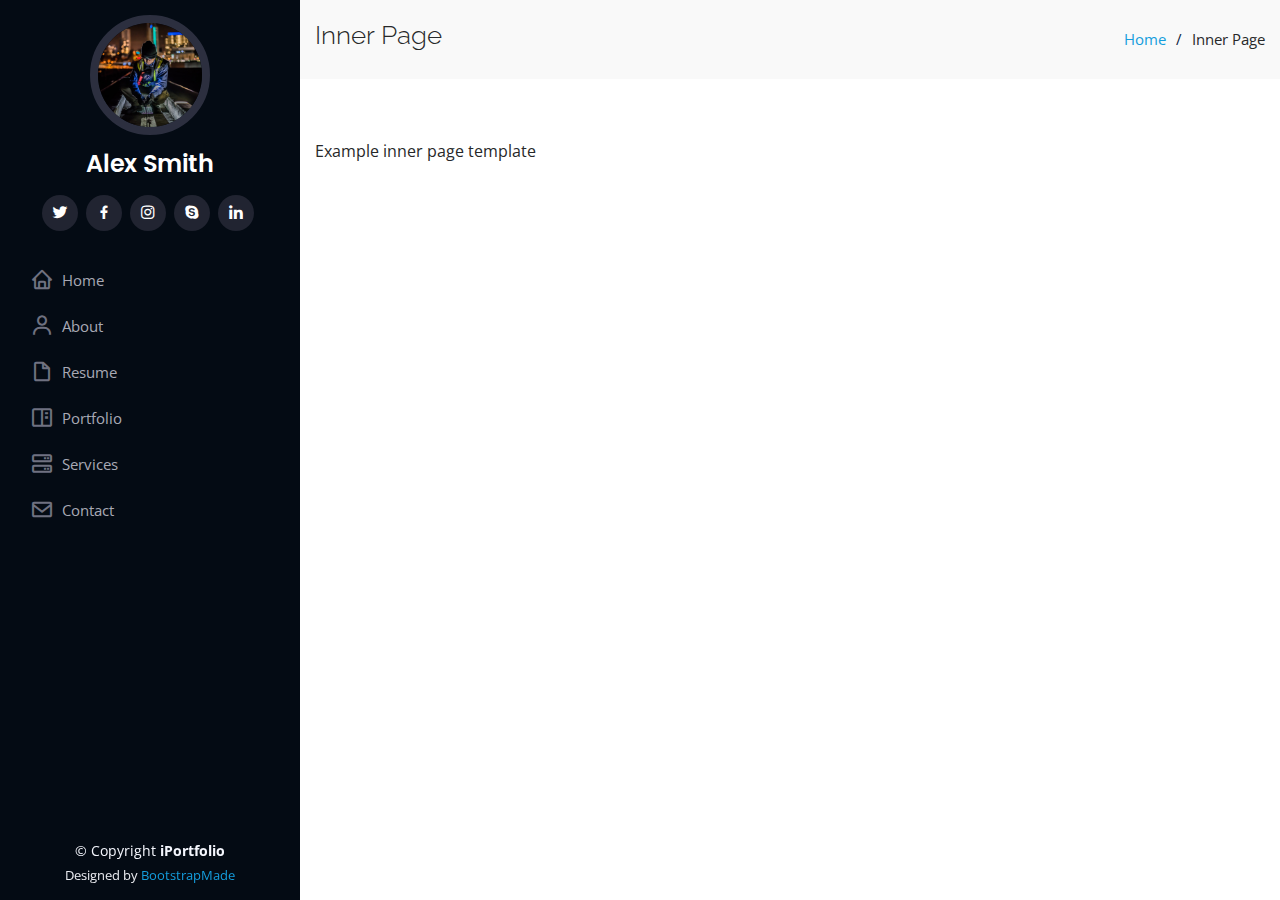
<file: inner-page.html>
<!DOCTYPE html>
<html lang="en">

<head>
  <meta charset="utf-8">
  <meta content="width=device-width, initial-scale=1.0" name="viewport">

  <title>Inner Page - iPortfolio Bootstrap Template</title>
  <meta content="" name="description">
  <meta content="" name="keywords">

  <!-- Favicons -->
  <link href="assets/img/favicon.png" rel="icon">
  <link href="assets/img/apple-touch-icon.png" rel="apple-touch-icon">

  <!-- Google Fonts -->
  <link href="https://fonts.googleapis.com/css?family=Open+Sans:300,300i,400,400i,600,600i,700,700i|Raleway:300,300i,400,400i,500,500i,600,600i,700,700i|Poppins:300,300i,400,400i,500,500i,600,600i,700,700i" rel="stylesheet">

  <!-- Vendor CSS Files -->
  <link href="assets/vendor/bootstrap/css/bootstrap.min.css" rel="stylesheet">
  <link href="assets/vendor/icofont/icofont.min.css" rel="stylesheet">
  <link href="assets/vendor/boxicons/css/boxicons.min.css" rel="stylesheet">
  <link href="assets/vendor/venobox/venobox.css" rel="stylesheet">
  <link href="assets/vendor/owl.carousel/assets/owl.carousel.min.css" rel="stylesheet">
  <link href="assets/vendor/aos/aos.css" rel="stylesheet">

  <!-- Template Main CSS File -->
  <link href="assets/css/style.css" rel="stylesheet">

  <!-- =======================================================
  * Template Name: iPortfolio - v1.4.0
  * Template URL: https://bootstrapmade.com/iportfolio-bootstrap-portfolio-websites-template/
  * Author: BootstrapMade.com
  * License: https://bootstrapmade.com/license/
  ======================================================== -->
</head>

<body>

  <!-- ======= Mobile nav toggle button ======= -->
  <button type="button" class="mobile-nav-toggle d-xl-none"><i class="icofont-navigation-menu"></i></button>

  <!-- ======= Header ======= -->
  <header id="header">
    <div class="d-flex flex-column">

      <div class="profile">
        <img src="assets/img/profile-img.jpg" alt="" class="img-fluid rounded-circle">
        <h1 class="text-light"><a href="index.html">Alex Smith</a></h1>
        <div class="social-links mt-3 text-center">
          <a href="#" class="twitter"><i class="bx bxl-twitter"></i></a>
          <a href="#" class="facebook"><i class="bx bxl-facebook"></i></a>
          <a href="#" class="instagram"><i class="bx bxl-instagram"></i></a>
          <a href="#" class="google-plus"><i class="bx bxl-skype"></i></a>
          <a href="#" class="linkedin"><i class="bx bxl-linkedin"></i></a>
        </div>
      </div>

      <nav class="nav-menu">
        <ul>
          <li><a href="index.html"><i class="bx bx-home"></i> <span>Home</span></a></li>
          <li><a href="#about"><i class="bx bx-user"></i> <span>About</span></a></li>
          <li><a href="#resume"><i class="bx bx-file-blank"></i> <span>Resume</span></a></li>
          <li><a href="#portfolio"><i class="bx bx-book-content"></i> Portfolio</a></li>
          <li><a href="#services"><i class="bx bx-server"></i> Services</a></li>
          <li><a href="#contact"><i class="bx bx-envelope"></i> Contact</a></li>

        </ul>
      </nav><!-- .nav-menu -->
      <button type="button" class="mobile-nav-toggle d-xl-none"><i class="icofont-navigation-menu"></i></button>

    </div>
  </header><!-- End Header -->

  <main id="main">

    <!-- ======= Breadcrumbs ======= -->
    <section class="breadcrumbs">
      <div class="container">

        <div class="d-flex justify-content-between align-items-center">
          <h2>Inner Page</h2>
          <ol>
            <li><a href="index.html">Home</a></li>
            <li>Inner Page</li>
          </ol>
        </div>

      </div>
    </section><!-- End Breadcrumbs -->

    <section class="inner-page">
      <div class="container">
        <p>
          Example inner page template
        </p>
      </div>
    </section>

  </main><!-- End #main -->

  <!-- ======= Footer ======= -->
  <footer id="footer">
    <div class="container">
      <div class="copyright">
        &copy; Copyright <strong><span>iPortfolio</span></strong>
      </div>
      <div class="credits">
        <!-- All the links in the footer should remain intact. -->
        <!-- You can delete the links only if you purchased the pro version. -->
        <!-- Licensing information: https://bootstrapmade.com/license/ -->
        <!-- Purchase the pro version with working PHP/AJAX contact form: https://bootstrapmade.com/iportfolio-bootstrap-portfolio-websites-template/ -->
        Designed by <a href="https://bootstrapmade.com/">BootstrapMade</a>
      </div>
    </div>
  </footer><!-- End  Footer -->

  <a href="#" class="back-to-top"><i class="icofont-simple-up"></i></a>

  <!-- Vendor JS Files -->
  <script src="assets/vendor/jquery/jquery.min.js"></script>
  <script src="assets/vendor/bootstrap/js/bootstrap.bundle.min.js"></script>
  <script src="assets/vendor/jquery.easing/jquery.easing.min.js"></script>
  <script src="assets/vendor/php-email-form/validate.js"></script>
  <script src="assets/vendor/waypoints/jquery.waypoints.min.js"></script>
  <script src="assets/vendor/counterup/counterup.min.js"></script>
  <script src="assets/vendor/isotope-layout/isotope.pkgd.min.js"></script>
  <script src="assets/vendor/venobox/venobox.min.js"></script>
  <script src="assets/vendor/owl.carousel/owl.carousel.min.js"></script>
  <script src="assets/vendor/typed.js/typed.min.js"></script>
  <script src="assets/vendor/aos/aos.js"></script>

  <!-- Template Main JS File -->
  <script src="assets/js/main.js"></script>

</body>

</html>
</file>
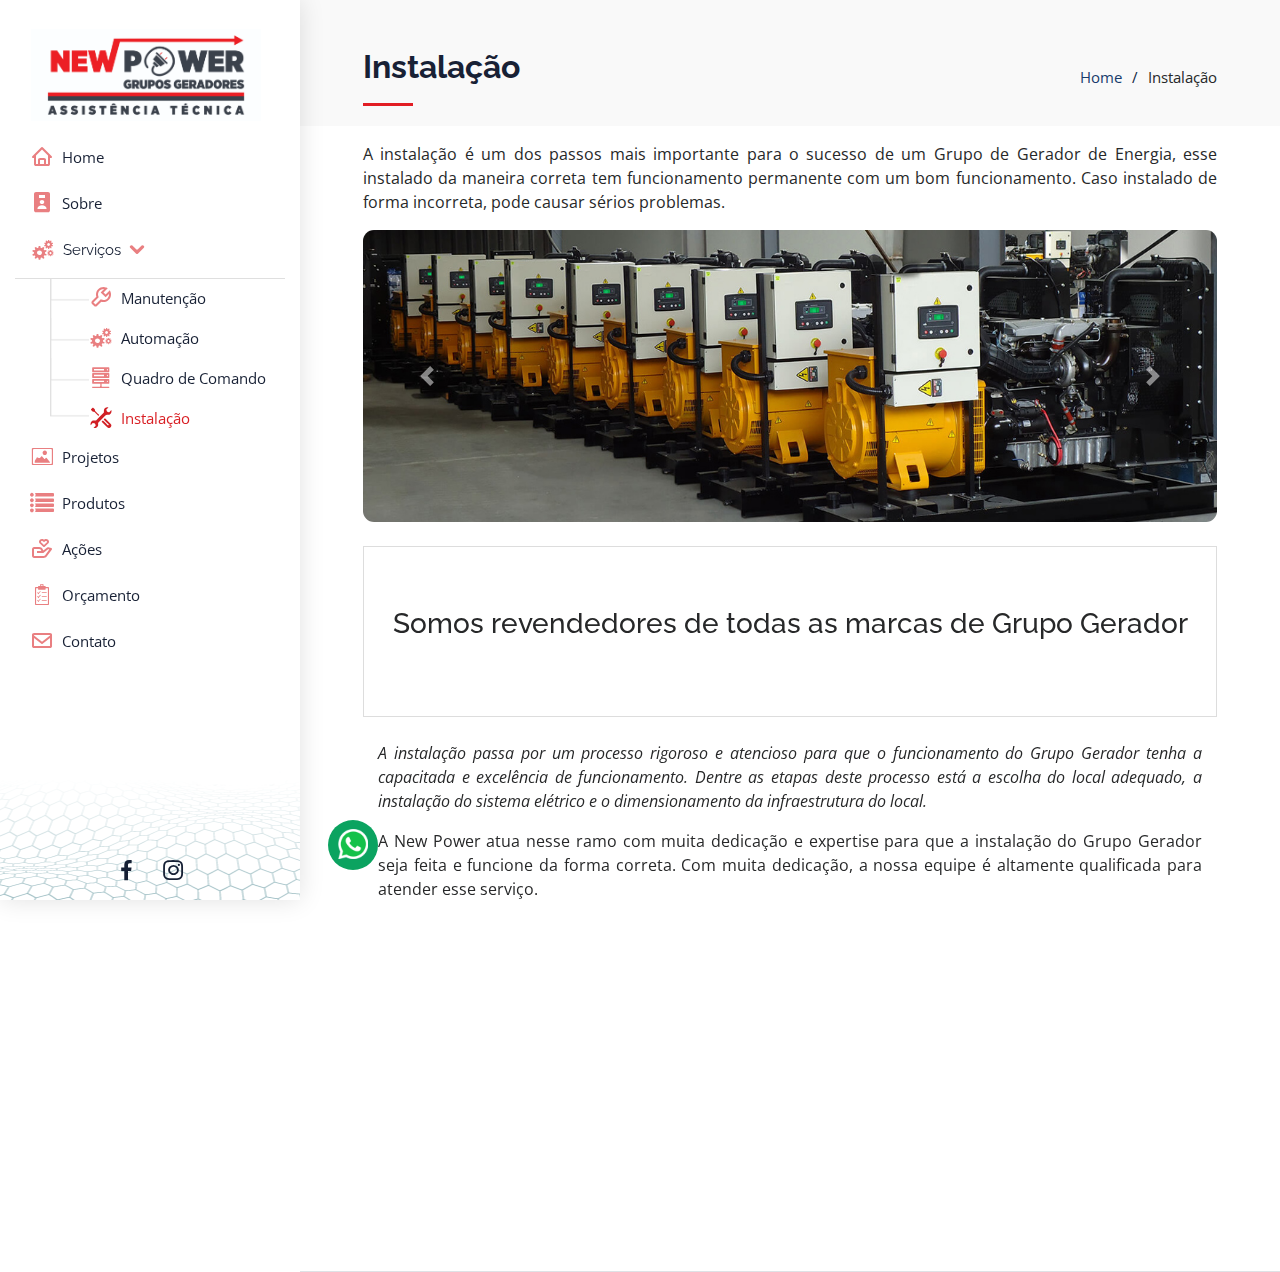
<file: instalacao.html>
<!DOCTYPE html>
<html lang="pt-br">

<head>
  <meta charset="utf-8">
  <meta content="width=device-width, initial-scale=1.0" name="viewport">

  <title>Instalação - New Power Grupos Geradores</title>
  <meta content="" name="description">
  <meta content="" name="keywords">

  <!-- Favicons -->
  <link href="assets/img/favicon.png" rel="icon">
  <link href="assets/img/apple-touch-icon.png" rel="apple-touch-icon">

  <!-- Google Fonts -->
  <link href="https://fonts.googleapis.com/css?family=Open+Sans:300,300i,400,400i,600,600i,700,700i|Raleway:300,300i,400,400i,500,500i,600,600i,700,700i|Poppins:300,300i,400,400i,500,500i,600,600i,700,700i" rel="stylesheet">

  <!-- Vendor CSS Files -->
  <link href="assets/vendor/bootstrap/css/bootstrap.min.css" rel="stylesheet">
  <link href="assets/vendor/icofont/icofont.min.css" rel="stylesheet">
  <link href="assets/vendor/boxicons/css/boxicons.min.css" rel="stylesheet">
  <link href="assets/vendor/venobox/venobox.css" rel="stylesheet">
  <link href="assets/vendor/owl.carousel/assets/owl.carousel.min.css" rel="stylesheet">
  <link href="assets/vendor/aos/aos.css" rel="stylesheet">

  <!-- Template Main CSS File -->
  <link href="assets/css/style.css" rel="stylesheet">

  <!-- Whatsapp css -->
  <link rel="stylesheet" href="assets/css/whatsapp.css" rel="stylesheet"/>  
</head>

<body>

   <!-- ======= Mobile nav toggle button ======= -->
  <style type="text/css">

    body{
      background: #fff;
    }

    .mobile-nav-toggle i {
      color: #222c3a;
  }
  .mobile-nav-active .mobile-nav-toggle i {
      color: #182135;
  }
  #header .profile img {
      margin: 15px 0!important;
      display: block;
      width: 179px;
      border: 0;
  }
  .mobile-nav-toggle {     
    right: 24px;
    top: 26px;
  }
  </style>
  <button type="button" class="mobile-nav-toggle d-xl-none"><i class="icofont-navigation-menu"></i></button>

  <!-- ======= Header ======= -->
  <style type="text/css">
    #header {     
      -webkit-box-shadow: 3px 0px 3px 0px rgba(0,0,0,0.31);
      -moz-box-shadow: 3px 0px 3px 0px rgba(0,0,0,0.31);
      box-shadow: 0 0 24px 0 rgba(0, 0, 0, 0.12);

          background-size: 100%;
          background: #ffffff;  
    background-position: bottom;
    background-image: url(assets/img/bg-footer2.png);
    background-repeat: no-repeat;
  }
    #header .profile img {
      margin: 15px auto;
      display: block;
      width: 220px;
      border: 0;
  }

  #header {     
          
  }

  .profile-mobile img{
    width: 230px;
  }

  #nav-box{
    position: relative;
      top: 21px;
  }

  @media (max-width: 768px) {
  .profile-mobile {         
      z-index: 111;
      width: 100%;
      position: fixed;
      top: 0px;
      left: 0px;
      background: #ffffff;

      -webkit-box-shadow: 0px 3px 3px 0px rgba(0,0,0,0.31);
    -moz-box-shadow: 0px 3px 3px 0px rgba(0,0,0,0.31);
    box-shadow: 0px 3px 3px 0px rgba(0,0,0,0.31);
    }

    .profile-mobile img {
        width: 180px!important;
    }
    #nav-box{
      position: relative;
        top: 83px!important;
    }
  }

  section.border-bottom{
    border-bottom: 1px solid #e21d2438;
  }
  </style>
  <header id="header" style="overflow: hidden;">
    <div class="d-flex flex-column" id="nav-box">

      <div class="profile-mobile">
        <a href="index-.html">
        <img src="assets/img/Novo Logo New Power Oficial.jpg" alt="" class="img-fluid ml-3 my-2">
        </a>        
      </div>

      <style type="text/css">
        .nav-menu a {
        color: #182135;    
    }
    
    .nav-menu a i {       
        color: #d71a1f8f;
    }
    .nav-menu a:hover i, .nav-menu .active > a i, .nav-menu li:hover > a i {
        color: #d11f24;
    }
    .nav-menu a:hover, .nav-menu .active > a, .nav-menu li:hover > a {
        text-decoration: none;
        color: #d91f24;
    }

    .card {     
        border: 0!important;        
    }
    .card-header {
        background-color: transparent!important;        
    }

    .nav-menu {
        padding-top: 9px;
    }
      </style>
      <nav class="nav-menu">
        <ul>
          <li><a href="index-.html"><i class="bx bx-home"></i> <span>Home</span></a></li>
          <li><a href="index-.html#sobre"><i class='bx bxs-user-badge'></i> <span>Sobre</span></a></li>
          
          <div class="accordion d-lg-block d-none" id="accordionExample">
          <div class="card">
            <div class="card-header" id="headingOne">
              <h5 class="mb-0">
                <a id="button" class="btn btn-link" type="button" data-toggle="collapse" data-target="#collapseOne" aria-expanded="true" aria-controls="collapseOne">
                 <i class="icofont-gears"></i> Serviços <i id="icone" class="icofont-rounded-down pl-1"></i>

                 <script>
                    var clique = document.getElementById("button");
                    var icon = document.getElementById("icone");
                  
                  clique.onclick = function (e) {
                      e.preventDefault();
                      icon.classList.toggle('icofont-rounded-up');
                  };
                  </script>
                </a>
              </h5>
            </div>

            <style type="text/css">
              #collapseOne {
                  /*box-shadow: 0 0 24px 0 rgba(0, 0, 0, 0.12);*/
              }
            </style>
            <div id="collapseOne" class="collapse show" aria-labelledby="headingOne" data-parent="#accordionExample">
              <div class="card-body ml-4 ml-lg-4">
                <div class="row">
                  <div class="col-aut">
                    <img  style="float: left;" src="assets/img/icon-submenu.png" class="" width="50">
                  </div>
                  <div class="col">
                    <li><a href="manutencao.html" class="py-2 mb-0 pl-0"><i class='bx bx-wrench'></i> <span>Manutenção</span></a></li>
                  </div>
                </div>
                <div class="row">
                  <div class="col-aut">
                    <img  style="float: left;" src="assets/img/icon-submenu.png" class="" width="50">
                  </div>
                  <div class="col">
                    <li><a href="automacao.html" class="py-2 mb-0 pl-0"><i class="icofont-gears"></i> <span>Automação</span></a></li>
                  </div>
                </div>
                <div class="row">
                  <div class="col-aut">
                    <img  style="float: left;" src="assets/img/icon-submenu.png" class="" width="50">
                  </div>
                  <div class="col">
                    <li><a href="quadro-de-comando.html" class="py-2 mb-0 pl-0"><i class="icofont-server"></i> <span>Quadro de Comando</span></a></li>
                  </div>
                </div>
                <div class="row">
                  <div class="col-aut">
                    <img  style="float: left;" src="assets/img/icon-submenu2.png" class="" width="50">
                  </div>
                  <div class="col">
                    <li class="active"><a href="#" class="py-2 mb-0 pl-0"><i class="icofont-tools-alt-2"></i> <span>Instalação</span></a></li>
                  </div>
                </div>                                          
              </div>
            </div>

          </div>
                    
        </div>

        <div class="accordion d-lg-none d-block" id="accordionExample">
          <div class="card">
            <div class="card-header" id="headingOne">
              <h5 class="mb-0">
                <a id="button" class="btn btn-link" type="button" data-toggle="collapse" data-target="#collapseOne" aria-expanded="true" aria-controls="collapseOne">
                 <i class="icofont-gears"></i> Serviços <i id="icone" class="icofont-rounded-down pl-1"></i>

                 <script>
                    var clique = document.getElementById("button");
                    var icon = document.getElementById("icone");
                  
                  clique.onclick = function (e) {
                      e.preventDefault();
                      icon.classList.toggle('icofont-rounded-up');
                  };
                  </script>
                </a>
              </h5>
            </div>

            <style type="text/css">
              #collapseOne {
                  /*box-shadow: 0 0 24px 0 rgba(0, 0, 0, 0.12);*/
              }
            </style>
            <div id="collapseOne" class="collapse show" aria-labelledby="headingOne" data-parent="#accordionExample">
              <div class="card-body ml-4 ml-lg-4">
                <div class="row">
                  <div class="col-aut">
                    <img  style="float: left;" src="assets/img/icon-submenu.png" class="" width="50">
                  </div>
                  <div class="col">
                    <li><a href="manutencao.html" class="py-2 mb-0 pl-0"><i class='bx bx-wrench'></i> <span>Manutenão</span></a></li>
                  </div>
                </div>
                <div class="row">
                  <div class="col-aut">
                    <img  style="float: left;" src="assets/img/icon-submenu.png" class="" width="50">
                  </div>
                  <div class="col">
                    <li><a href="automacao.html" class="py-2 mb-0 pl-0"><i class="icofont-gears"></i> <span>Automação</span></a></li>
                  </div>
                </div>
                <div class="row">
                  <div class="col-aut">
                    <img  style="float: left;" src="assets/img/icon-submenu.png" class="" width="50">
                  </div>
                  <div class="col">
                    <li><a href="quadro-de-comando.html" class="py-2 mb-0 pl-0"><i class="icofont-server"></i> <span>Quadro de Comando</span></a></li>
                  </div>
                </div>
                <div class="row">
                  <div class="col-aut">
                    <img  style="float: left;" src="assets/img/icon-submenu2.png" class="" width="50">
                  </div>
                  <div class="col">
                    <li class="active"><a href="#" class="py-2 mb-0 pl-0"><i class="icofont-tools-alt-2"></i> <span>Instalãção</span></a></li>
                  </div>
                </div>                                          
              </div>
            </div>

          </div>
                    
        </div>

        

        

          <li><a href="index-.html/#projetos"><i class="icofont-image"></i> <span>Projetos</span></a></li>          
          <li><a href="parceiros.html"><i class="icofont-listine-dots"></i> <span>Produtos</span></a></li>          
          <li><a href="index-.html/#acoes"><i class='bx bx-donate-heart'></i> <span>Ações</span></a></li>          

          <li><a href="orcamento.php"><i class="icofont-tasks"></i> Orçamento</a></li>
          
          <li><a href="index-.html#contato"><i class="bx bx-envelope"></i> Contato</a></li>

        </ul>
      </nav><!-- .nav-menu -->
      <button type="button" class="mobile-nav-toggle d-xl-none"><i class="icofont-navigation-menu"></i></button>

    </div>
  </header><!-- End Header -->

  
<style type="text/css">
  @media (max-width: 1199px){
    #main {
          margin-left: 0;
          margin-top: 58px;
      }
    }

    #main .section-title h2 {
        font-size: 32px;
        font-weight: bold;
        margin-bottom: 0px;
        padding-bottom: 20px;
        position: relative;
        color: #182135;
    }

    .about .content h3 {       
        color: #182135!important;
    }

    .section-title {
        padding-bottom: 0;
    }
    a {
        color: #173b6c;
    }
    a:hover {
        color: #e21d24;
        text-decoration: none;
    }
</style>
  <main id="main">

    <!-- ======= Breadcrumbs ======= -->
    <section class="breadcrumbs px-3 px-lg-5 pt-lg-5">
      <div class="container pt-4 pt-lg-0">

        <div class="d-flex justify-content-between align-items-center">
           <div class="section-title">
            <h2>Instalação</h2>                    
          </div>
          <ol>
            <li><a href="index-.html">Home</a></li>
            <li>Instalação</li>
          </ol>
        </div>

      </div>

    </section><!-- End Breadcrumbs -->

    

    <section id="produtos" class="about px-3 px-lg-5 pt-2 pt-lg-0 border-bottom">
      <div class="container pt-2 pt-lg-3">

        <div class="section-title">         
          <p class="text-justify">A instalação é um dos passos mais importante para o sucesso de um Grupo de Gerador de Energia, esse instalado da maneira correta tem funcionamento permanente com um bom funcionamento. Caso instalado de forma incorreta, pode causar sérios problemas.</p>          
        </div>


        <div class="row">
          <div class="col-12 pt-3" data-aos="fade-right">            

            <div id="carouselExampleControls" class="carousel slide" data-ride="carousel">
                <div class="carousel-inner">
                  <div class="carousel-item active">
                    <img class="d-block w-100" src="assets/img/produtos/produtos-4.jpg" alt="Primeiro Slide" style="border-radius: 11px;">
                  </div>
                  <!-- <div class="carousel-item">
                    <img class="d-block w-100" src="assets/img/produtos/produtos-2.jpg" alt="Segundo Slide" style="border-radius: 11px;">
                  </div>
                  <div class="carousel-item">
                    <img class="d-block w-100" src="assets/img/produtos/produtos-5.jpg" alt="Terceiro Slide" style="border-radius: 11px;">
                  </div>
                </div> -->
                <a class="carousel-control-prev" href="#carouselExampleControls" role="button" data-slide="prev">
                  <span class="carousel-control-prev-icon" aria-hidden="true"></span>
                  <span class="sr-only">Anterior</span>
                </a>
                <a class="carousel-control-next" href="#carouselExampleControls" role="button" data-slide="next">
                  <span class="carousel-control-next-icon" aria-hidden="true"></span>
                  <span class="sr-only">Próximo</span>
                </a>
              </div>  

          </div>

          <section id="cta" class="cta mt-4 w-100" data-aos="fade-right">
              <div class="container aos-init aos-animate" data-aos="zoom-in">
                <div class="text-center">
                  <h3>Somos revendedores de todas as marcas de Grupo Gerador
                  </p>                  
                </div>
              </div>
          </section>

          <div class="col-12 mt-4 pt-lg-0 content" data-aos="fade-left">
            
            <p class="font-italic text-justify">
                A instalação passa por um processo rigoroso e atencioso para que o funcionamento do Grupo Gerador tenha a capacitada e excelência de funcionamento. Dentre as etapas deste processo está  a escolha do local adequado, a instalação do sistema elétrico e o dimensionamento da infraestrutura do local.
            </p>
            <p class="text-justify">
                A New Power atua nesse ramo com muita dedicação e expertise para que a instalação do Grupo Gerador seja feita e funcione da forma correta. Com muita dedicação, a nossa equipe é altamente qualificada para atender esse serviço.
            </p>                               
            
        </div>

        <style>
        #cta {
            /* background: #182135; */
            border: 1px solid #ddd;
        }
        .cta a {
            background: #050d18;
            border: 0;
            padding: 10px 24px;
            color: #fff;
            transition: 0.4s;
            border-radius: 4px;
        }
        .cta a:hover {
            background: #e21d24;
        }
        </style>
        <section id="cta" class="cta mt-4" data-aos="fade-right">
            <div class="container aos-init aos-animate" data-aos="zoom-in">
              <div class="text-center">
                <h3>Atendimento personalizado de alto nível desde o primeiro contato.</h3>
                <p>Nossa equipe está pronta para realizar manutenções em geradores de todas as marcas, com
excelente custo/benefício. Como também assumimos a intermediação na aquisição de peças e
suprimentos.
                </p>
                <a class="cta-btn" href="orcamento.php">Solicitar Orçamento</a>
              </div>
            </div>
          </section>

      </div>
    </section><!-- End About Section -->

  </main><!-- End #main -->

  <!-- ======= Footer ======= -->
  <style type="text/css">
    #footer {
     
      font-size: 11px;
      position: fixed;
      left: 0;
      bottom: 0;
      width: 300px;
      height: 122px;
      z-index: 11111;
     
      
  }
  #footer .credits {
      
      font-size: 11px;
      color: #ffffff;
  }
  .section-title h2 {     
      color: #182135;
  }
  .section-title h2::after {      
      background: #e21d24;      
  }
  footer a {
      color: #162035;
  }

  @media (max-width: 768px) { 
    #footer {
      position: relative;
      width: 100%;
      z-index: 0;
    }
  }

  #footer .bx {    
    font-size: 27px;
    
    padding: 0 10px;
  }
    .social-links{
      height: 77px;
    }
  </style>
  <footer id="footer">
    <div class="container">
      <div class="social-links mt-3 text-center d-flex align-items-end justify-content-center">          
        <a target="_blank" href="https://www.facebook.com/New-Power-Grupos-Geradores-101461828493405" class="facebook"><i class="bx bxl-facebook"></i></a>
        <a target="_blank" href="https://www.instagram.com/manutencaodegeradores/" class="instagram"><i class="bx bxl-instagram"></i></a>        
        <!--<a target="_blank" href="#" class="linkedin"><i class="bx bxl-linkedin"></i></a>-->
        </div>
    </div>
  </footer><!-- End  Footer -->

  <style type="text/css">
    .back-to-top {
      background: #050d18;
    }
    .back-to-top:hover {
      background: #e21d24;
  }
  </style>
  <a href="#" class="back-to-top"><i class="icofont-simple-up"></i></a>

  <a class="wa" href="#" data-toggle="modal" data-target="#modalZap"><img src="assets/img/ico-whatsapp.png" alt="WhatsApp"></a>

<!-- ======= Modals ======= -->
<?php include "modals.php"; ?> 

  <!-- Vendor JS Files -->
  <script src="assets/vendor/jquery/jquery.min.js"></script>
  <script src="assets/vendor/bootstrap/js/bootstrap.bundle.min.js"></script>
  <script src="assets/vendor/jquery.easing/jquery.easing.min.js"></script>
  <script src="assets/vendor/php-email-form/validate.js"></script>
  <script src="assets/vendor/waypoints/jquery.waypoints.min.js"></script>
  <script src="assets/vendor/counterup/counterup.min.js"></script>
  <script src="assets/vendor/isotope-layout/isotope.pkgd.min.js"></script>
  <script src="assets/vendor/venobox/venobox.min.js"></script>
  <script src="assets/vendor/owl.carousel/owl.carousel.min.js"></script>
  <script src="assets/vendor/typed.js/typed.min.js"></script>
  <script src="assets/vendor/aos/aos.js"></script>

  <!-- Template Main JS File -->
  <script src="assets/js/main.js"></script>

</body>

</html>
</file>
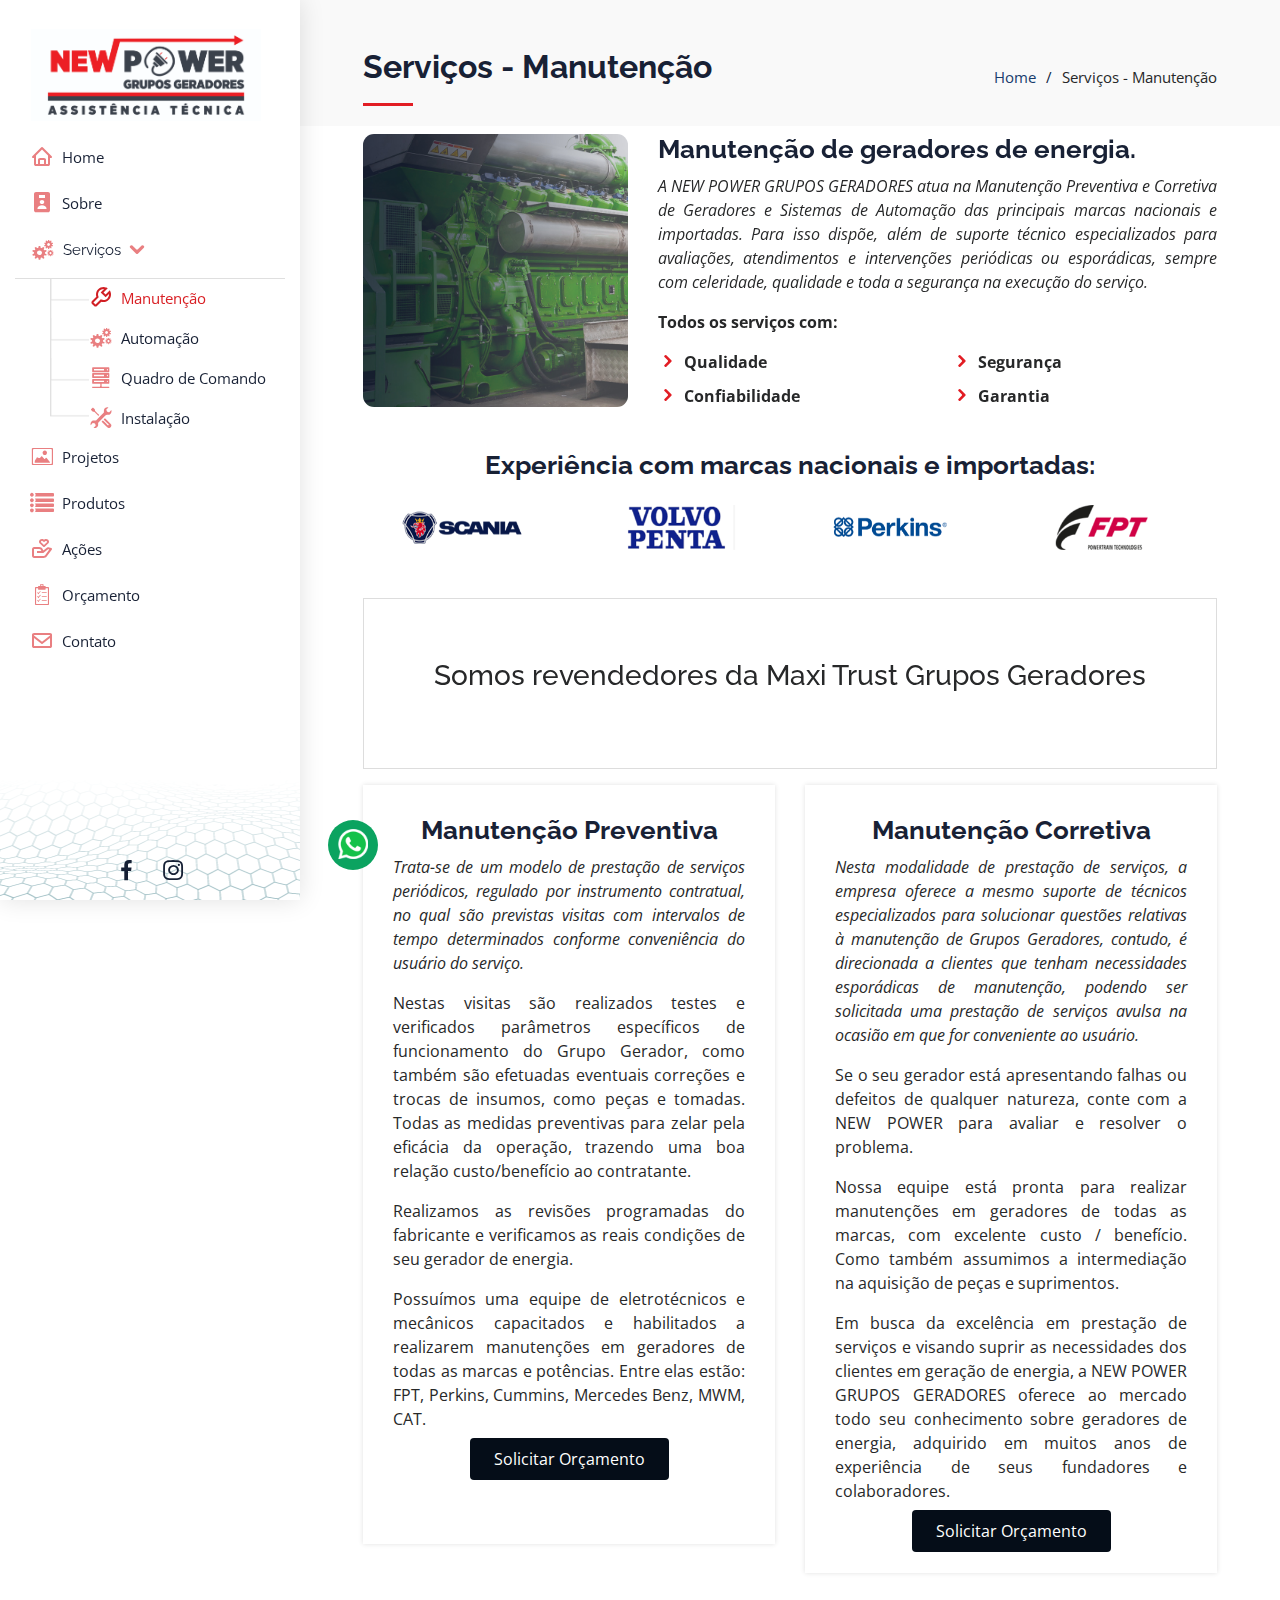
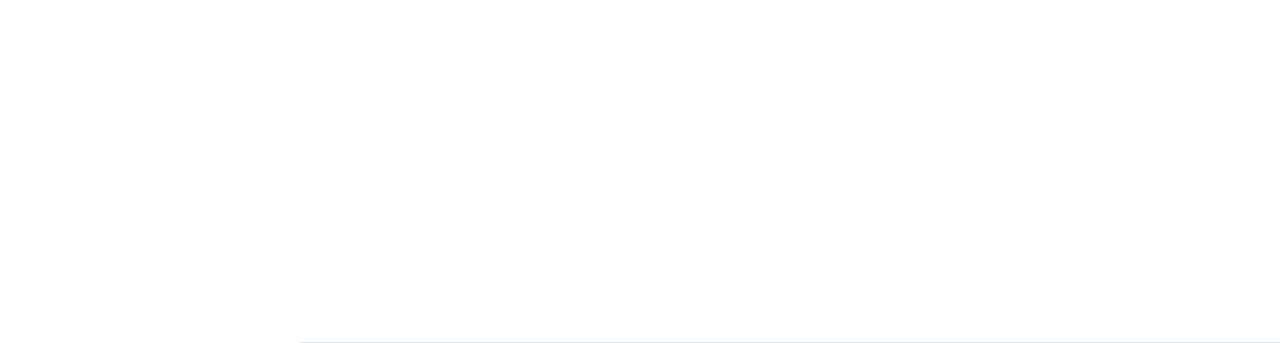
<file: manutencao.html>
<!DOCTYPE html>
<html lang="pt-br">

<head>
  <meta charset="utf-8">
  <meta content="width=device-width, initial-scale=1.0" name="viewport">

  <title>Manutenção - New Power Grupos Geradores</title>
  <meta content="" name="description">
  <meta content="" name="keywords">

  <!-- Favicons -->
  <link href="assets/img/favicon.png" rel="icon">
  <link href="assets/img/apple-touch-icon.png" rel="apple-touch-icon">

  <!-- Google Fonts -->
  <link href="https://fonts.googleapis.com/css?family=Open+Sans:300,300i,400,400i,600,600i,700,700i|Raleway:300,300i,400,400i,500,500i,600,600i,700,700i|Poppins:300,300i,400,400i,500,500i,600,600i,700,700i" rel="stylesheet">

  <!-- Vendor CSS Files -->
  <link href="assets/vendor/bootstrap/css/bootstrap.min.css" rel="stylesheet">
  <link href="assets/vendor/icofont/icofont.min.css" rel="stylesheet">
  <link href="assets/vendor/boxicons/css/boxicons.min.css" rel="stylesheet">
  <link href="assets/vendor/venobox/venobox.css" rel="stylesheet">
  <link href="assets/vendor/owl.carousel/assets/owl.carousel.min.css" rel="stylesheet">
  <link href="assets/vendor/aos/aos.css" rel="stylesheet">

  <!-- Template Main CSS File -->
  <link href="assets/css/style.css" rel="stylesheet">

  <!-- Whatsapp css -->
  <link rel="stylesheet" href="assets/css/whatsapp.css" rel="stylesheet"/>  
</head>

<body>

   <!-- ======= Mobile nav toggle button ======= -->
  <style type="text/css">

    body{
      background: #fff;
    }

    .mobile-nav-toggle i {
      color: #222c3a;
  }
  .mobile-nav-active .mobile-nav-toggle i {
      color: #182135;
  }
  #header .profile img {
      margin: 15px 0!important;
      display: block;
      width: 179px;
      border: 0;
  }
  .mobile-nav-toggle {     
    right: 24px;
    top: 26px;
  }
  </style>
  <button type="button" class="mobile-nav-toggle d-xl-none"><i class="icofont-navigation-menu"></i></button>

  <!-- ======= Header ======= -->
  <style type="text/css">
    #header {     
      -webkit-box-shadow: 3px 0px 3px 0px rgba(0,0,0,0.31);
      -moz-box-shadow: 3px 0px 3px 0px rgba(0,0,0,0.31);
      box-shadow: 0 0 24px 0 rgba(0, 0, 0, 0.12);

          background-size: 100%;
          background: #ffffff;  
    background-position: bottom;
    background-image: url(assets/img/bg-footer2.png);
    background-repeat: no-repeat;
  }
    #header .profile img {
      margin: 15px auto;
      display: block;
      width: 220px;
      border: 0;
  }

  #header {     
          
  }

  .profile-mobile img{
    width: 230px;
  }

  #nav-box{
    position: relative;
      top: 21px;
  }

  @media (max-width: 768px) {
  .profile-mobile {         
      z-index: 111;
      width: 100%;
      position: fixed;
      top: 0px;
      left: 0px;
      background: #ffffff;

      -webkit-box-shadow: 0px 3px 3px 0px rgba(0,0,0,0.31);
    -moz-box-shadow: 0px 3px 3px 0px rgba(0,0,0,0.31);
    box-shadow: 0px 3px 3px 0px rgba(0,0,0,0.31);
    }

    .profile-mobile img {
        width: 180px!important;
    }
    #nav-box{
      position: relative;
        top: 83px!important;
    }
  }

  section.border-bottom{
    border-bottom: 1px solid #e21d2438;
  }
  </style>
  <header id="header" style="overflow: hidden;">
    <div class="d-flex flex-column" id="nav-box">

      <div class="profile-mobile">
        <a href="index-.html">
        <img src="assets/img/Novo Logo New Power Oficial.jpg" alt="" class="img-fluid ml-3 my-2">
        </a>        
      </div>

      <style type="text/css">
        .nav-menu a {
        color: #182135;    
    }
    
    .nav-menu a i {       
        color: #d71a1f8f;
    }
    .nav-menu a:hover i, .nav-menu .active > a i, .nav-menu li:hover > a i {
        color: #d11f24;
    }
    .nav-menu a:hover, .nav-menu .active > a, .nav-menu li:hover > a {
        text-decoration: none;
        color: #d91f24;
    }

    .card {     
        border: 0!important;        
    }
    .card-header {
        background-color: transparent!important;        
    }

    .nav-menu {
        padding-top: 9px;
    }
      </style>
      <nav class="nav-menu">
        <ul>
          <li><a href="index-.html"><i class="bx bx-home"></i> <span>Home</span></a></li>
          <li><a href="index-.html#sobre"><i class='bx bxs-user-badge'></i> <span>Sobre</span></a></li>
          
          <div class="accordion d-lg-block d-none" id="accordionExample">
          <div class="card">
            <div class="card-header " id="headingOne">
              <h5 class="mb-0">
                <a id="button" class="btn btn-link " type="button" data-toggle="collapse" data-target="#collapseOne" aria-expanded="true" aria-controls="collapseOne">
                 <i class="icofont-gears "></i> Serviços <i id="icone" class="icofont-rounded-down pl-1"></i>

                 <script>
                    var clique = document.getElementById("button");
                    var icon = document.getElementById("icone");
                  
                  clique.onclick = function (e) {
                      e.preventDefault();
                      icon.classList.toggle('icofont-rounded-up');
                  };
                  </script>
                </a>
              </h5>
            </div>

            <style type="text/css">
              #collapseOne {
                  /*box-shadow: 0 0 24px 0 rgba(0, 0, 0, 0.12);*/
              }
            </style>
            <div id="collapseOne" class="collapse show" aria-labelledby="headingOne" data-parent="#accordionExample">
              <div class="card-body ml-4 ml-lg-4">
                <div class="row">
                  <div class="col-aut">
                    <img  style="float: left;" src="assets/img/icon-submenu.png" class="" width="50">
                  </div>
                  <div class="col">
                    <li class="active"><a href="#" class="py-2 mb-0 pl-0"><i class='bx bx-wrench'></i> <span>Manutenção</span></a></li>
                  </div>
                </div>
                <div class="row">
                  <div class="col-aut">
                    <img  style="float: left;" src="assets/img/icon-submenu.png" class="" width="50">
                  </div>
                  <div class="col">
                    <li><a href="automacao.html" class="py-2 mb-0 pl-0"><i class="icofont-gears"></i> <span>Automação</span></a></li>
                  </div>
                </div>
                <div class="row">
                  <div class="col-aut">
                    <img  style="float: left;" src="assets/img/icon-submenu.png" class="" width="50">
                  </div>
                  <div class="col">
                    <li><a href="quadro-de-comando.html" class="py-2 mb-0 pl-0"><i class="icofont-server"></i> <span>Quadro de Comando</span></a></li>
                  </div>
                </div>
                <div class="row">
                  <div class="col-aut">
                    <img  style="float: left;" src="assets/img/icon-submenu2.png" class="" width="50">
                  </div>
                  <div class="col">
                    <li><a href="instalacao.html" class="py-2 mb-0 pl-0"><i class="icofont-tools-alt-2"></i> <span>Instalação</span></a></li>
                  </div>
                </div>                                          
              </div>
            </div>

          </div>
                    
        </div>

        <div class="accordion d-lg-none d-block" id="accordionExample">
          <div class="card">
            <div class="card-header" id="headingOne">
              <h5 class="mb-0">
                <a class="" id="button" class="btn btn-link" type="button" data-toggle="collapse" data-target="#collapseOne" aria-expanded="true" aria-controls="collapseOne">
                 <i class="icofont-gears "></i> Serviços <i id="icone" class="icofont-rounded-down pl-1"></i>

                 <script>
                    var clique = document.getElementById("button");
                    var icon = document.getElementById("icone");
                  
                  clique.onclick = function (e) {
                      e.preventDefault();
                      icon.classList.toggle('icofont-rounded-up');
                  };
                  </script>
                </a>
              </h5>
            </div>

            <style type="text/css">
              #collapseOne {
                  /*box-shadow: 0 0 24px 0 rgba(0, 0, 0, 0.12);*/
              }
            </style>
            <div id="collapseOne" class="collapse show" aria-labelledby="headingOne" data-parent="#accordionExample">
              <div class="card-body ml-4 ml-lg-4">
                <div class="row">
                  <div class="col-aut">
                    <img  style="float: left;" src="assets/img/icon-submenu.png" class="" width="50">
                  </div>
                  <div class="col">
                    <li><a href="#" class="py-2 mb-0 pl-0"><i class='bx bx-wrench'></i> <span>Manutenão</span></a></li>
                  </div>
                </div>
                <div class="row">
                  <div class="col-aut">
                    <img  style="float: left;" src="assets/img/icon-submenu.png" class="" width="50">
                  </div>
                  <div class="col">
                    <li><a href="automacao.html" class="py-2 mb-0 pl-0"><i class="icofont-gears"></i> <span>Automação</span></a></li>
                  </div>
                </div>
                <div class="row">
                  <div class="col-aut">
                    <img  style="float: left;" src="assets/img/icon-submenu.png" class="" width="50">
                  </div>
                  <div class="col">
                    <li><a href="quadro-de-comando.html" class="py-2 mb-0 pl-0"><i class="icofont-server"></i> <span>Quadro de Comando</span></a></li>
                  </div>
                </div>
                <div class="row">
                  <div class="col-aut">
                    <img  style="float: left;" src="assets/img/icon-submenu2.png" class="" width="50">
                  </div>
                  <div class="col">
                    <li><a href="instalacao.html" class="py-2 mb-0 pl-0"><i class="icofont-tools-alt-2"></i> <span>Instalãção</span></a></li>
                  </div>
                </div>                                          
              </div>
            </div>

          </div>
                    
        </div>

        

        

          <li><a href="index-.html#projetos"><i class="icofont-image"></i> <span>Projetos</span></a></li>          
          <li><a href="parceiros.html"><i class="icofont-listine-dots"></i> <span>Produtos</span></a></li>          
          <li><a href="index-.html#acoes"><i class='bx bx-donate-heart'></i> <span>Ações</span></a></li>          

          <li><a href="orcamento.php"><i class="icofont-tasks"></i> Orçamento</a></li>
          
          <li><a href="index-.html#contato"><i class="bx bx-envelope"></i> Contato</a></li>

        </ul>
      </nav><!-- .nav-menu -->
      <button type="button" class="mobile-nav-toggle d-xl-none"><i class="icofont-navigation-menu"></i></button>

    </div>
  </header><!-- End Header -->

  
<style type="text/css">
  @media (max-width: 1199px){
    #main {
          margin-left: 0;
          margin-top: 58px;
      }
    }

    #main .section-title h2 {
        font-size: 32px;
        font-weight: bold;
        margin-bottom: 0px;
        padding-bottom: 20px;
        position: relative;
        color: #182135;
    }

    .about .content h3 {       
        color: #182135!important;
    }

    .section-title {
        padding-bottom: 0;
    }
    a {
        color: #173b6c;
    }
    a:hover {
        color: #e21d24;
        text-decoration: none;
    }
</style>
  <main id="main">

    <!-- ======= Breadcrumbs ======= -->
    <section class="breadcrumbs px-3 px-lg-5 pt-lg-5">
      <div class="container pt-4 pt-lg-0">

        <div class="d-flex justify-content-between align-items-center">
           <div class="section-title">
            <h2>Serviços - Manutenção</h2>                    
          </div>
          <ol>
            <li><a href="index-.html">Home</a></li>
            <li>Serviços - Manutenção</li>
          </ol>
        </div>

      </div>

    </section><!-- End Breadcrumbs -->


    <style type="text/css">
      .about .content ul i {          
          color: #e21d24;
      }
    </style>
    <section id="servicos-manutencao" class="about px-3 px-lg-5 pt-2 border-bottom">
      <div class="container pt-lg-0">
        <div class="row">
          <div class="col-lg-4 aos-init aos-animate" data-aos="fade-right">
            <img src="assets/img/banner-manutencao.jpg" class="img-fluid" alt="" style="border-radius: 11px;"> 
                    
          </div>
          <div class="col-lg-8 pt-4 pt-lg-0 content aos-init aos-animate" data-aos="fade-left">
            <h3>Manutenção de geradores de energia. </h3>
            <p class="font-italic text-justify">
              A NEW POWER GRUPOS GERADORES atua na Manutenção Preventiva e Corretiva de Geradores e Sistemas de Automação das principais marcas nacionais e importadas. Para isso dispõe, além de suporte técnico especializados para avaliações, atendimentos e intervenções periódicas ou esporádicas, sempre com celeridade, qualidade e toda a segurança na execução do serviço. 
            </p>

            <p><strong>Todos os serviços com:</strong></p>
            <div class="row">
              <div class="col-lg-6">
                <ul>
                  <li><i class="icofont-rounded-right"></i> <strong>Qualidade</strong></li>
                  <li><i class="icofont-rounded-right"></i> <strong>Confiabilidade</strong></li>                  
                </ul>
              </div>
              <div class="col-lg-6">
                <ul>
                  <li><i class="icofont-rounded-right"></i> <strong>Segurança</strong></li>
                  <li><i class="icofont-rounded-right"></i> <strong>Garantia</strong></li>                  
                </ul>
              </div>
            </div>
                      
          </div>

        </div>


        
        <style type="text/css">
          .marcas h3 {
            font-weight: 700;
              font-size: 26px;
              color: #182135!important;
          }         

          .marcas img{
            max-width: 120px;
          }

        </style>
        <div class="row marcas">
          <div class="p-3 text-center w-100">
            <h3>Experiência com marcas nacionais e importadas:</h3>
          </div>
          
             
            <div class="col-12 ">                                
              <div class="owl-carousel macas-carousel">
                <div class="testimonial-item pr-3 d-flex justify-content-center" data-aos="fade-up">
                  <img src="assets/img/marca-01.png" class="img-fluid">               
                </div>
                <div class="testimonial-item pr-3 d-flex justify-content-center" data-aos="fade-up" data-aos-delay="100">
                  <img src="assets/img/marca-02.png" class="img-fluid">
                </div>
                <div class="testimonial-item pr-3 d-flex justify-content-center" data-aos="fade-up" data-aos-delay="200">
                  <img src="assets/img/marca-03.png" class="img-fluid">
                </div>
                <div class="testimonial-item pr-3 d-flex justify-content-center" data-aos="fade-up" data-aos-delay="300">
                  <img src="assets/img/marca-04.png" class="img-fluid">               
                </div>                                               
                <div class="testimonial-item pr-3 d-flex justify-content-center" data-aos="fade-up" data-aos-delay="400">
                  <img src="assets/img/marca-05.png" class="img-fluid">               
                </div>
                <div class="testimonial-item pr-3 d-flex justify-content-center" data-aos="fade-up" data-aos-delay="500">
                  <img src="assets/img/marca-06.png" class="img-fluid">               
                </div>
                <div class="testimonial-item pr-3 d-flex justify-content-center" data-aos="fade-up" data-aos-delay="600">
                  <img src="assets/img/marca-07.png" class="img-fluid">               
                </div>
                <div class="testimonial-item pr-3 d-flex justify-content-center" data-aos="fade-up" data-aos-delay="700">
                  <img src="assets/img/marca-08.png" class="img-fluid">               
                </div>
              </div>
            </div>            
        </div>


        <section id="cta" class="cta mt-4" data-aos="fade-right">
              <div class="container aos-init aos-animate" data-aos="zoom-in">
                <div class="text-center">
                  <h3>Somos revendedores da Maxi Trust Grupos Geradores
                  </p>                  
                </div>
              </div>
        </section>

        <style type="text/css">
          .info {
              padding: 30px;
              background: #ffffff;
              width: 100%;
              box-shadow: 0 0 5px 0 rgba(0, 0, 0, 0.12);
              min-height: 759px;
          }         
          .info h3 {
              font-weight: 700;
              font-size: 26px;
              color: #182135;
          }

          .info a {
              background: #050d18;
              border: 0;
              padding: 10px 24px;
              color: #fff;
              transition: 0.4s;
              border-radius: 4px;
          }
          .info a:hover {
              background: #e21d24;
          }
        </style>
        <div class="row pt-0 pt-lg-3">
         
              
                <div class="col-sm">
                  <div class="info">
                  <div class="w-100 text-center">
                    <h3>Manutenção Preventiva </h3>
                  </div>
                  <p class="font-italic text-justify">
                    Trata-se de um modelo de prestação de serviços periódicos, regulado por instrumento contratual, no qual são previstas visitas com intervalos de tempo determinados conforme conveniência do usuário do serviço.
                  </p>
                  
                  <p class="text-justify">
                    Nestas visitas são realizados testes e verificados parâmetros específicos de funcionamento do Grupo Gerador, como também são efetuadas eventuais correções e trocas de insumos, como peças e tomadas. Todas as medidas preventivas para zelar pela eficácia da operação, trazendo uma boa relação custo/benefício ao contratante.
                  </p>
                  <p class="text-justify">
                    Realizamos as revisões programadas do fabricante e verificamos as reais condições de seu gerador de energia.
                  </p>
                  <p class="text-justify">
                    Possuímos uma equipe de eletrotécnicos e mecânicos capacitados e habilitados a realizarem manutenções em geradores de todas as marcas e potências. Entre elas estão: FPT, Perkins, Cummins, Mercedes Benz, MWM, CAT.
                  </p>
                  <div class="w-100 text-center">
                    <a class="w-75" href="orcamento.php">Solicitar Orçamento</a>
                  </div>
                </div>
              </div>


              <div class="col-sm pt-4 pt-lg-0">
                <div class="info">
                  <div class="w-100 text-center">
                    <h3>Manutenção Corretiva </h3>
                  </div>
                  <p class="font-italic text-justify">
                    Nesta modalidade de prestação de serviços, a empresa oferece a mesmo suporte de técnicos especializados para solucionar questões relativas à manutenção de Grupos Geradores, contudo, é direcionada a clientes que tenham necessidades esporádicas de manutenção, podendo ser solicitada uma prestação de serviços avulsa na ocasião em que for conveniente ao usuário.
                  </p>
                  
                  <p class="text-justify">
                    Se o seu gerador está apresentando falhas ou defeitos de qualquer natureza, conte com a NEW POWER para avaliar e resolver o problema.
                  </p>
                  <p class="text-justify">
                    Nossa equipe está pronta para realizar manutenções em geradores de todas as marcas, com excelente custo / benefício. Como também assumimos a intermediação na aquisição de peças e suprimentos.
                  </p>
                  <p class="text-justify">
                    Em busca da excelência em prestação de serviços e visando suprir as necessidades dos clientes em geração de energia, a NEW POWER GRUPOS GERADORES oferece ao mercado todo seu conhecimento sobre geradores de energia, adquirido em muitos anos de experiência de seus fundadores e colaboradores.
                  </p>
                  <div class="w-100 text-center">
                    <a class="w-75" href="orcamento.php">Solicitar Orçamento</a>
                  </div>
              </div>
              </div>
        </div>


        <style>
          #cta {
              /* background: #182135; */
              border: 1px solid #ddd;
          }
          .cta a {
              background: #050d18;
              border: 0;
              padding: 10px 24px;
              color: #fff;
              transition: 0.4s;
              border-radius: 4px;
          }
          .cta a:hover {
              background: #e21d24;
          }
          </style>
          <section id="cta" class="cta mt-4" data-aos="fade-right">
              <div class="container aos-init aos-animate" data-aos="zoom-in">
                <div class="text-center">
                  <h3>Atendimento personalizado de alto nível desde o primeiro contato.</h3>
                  <p>Nossa equipe está pronta para realizar manutenções em geradores de todas as marcas, com
  excelente custo/benefício. Como também assumimos a intermediação na aquisição de peças e
  suprimentos.
                  </p>
                  <a class="cta-btn" href="orcamento.php">Solicitar Orçamento</a>
                </div>
              </div>
            </section>

      </div>
    </section>

  </main><!-- End #main -->

  <!-- ======= Footer ======= -->
  <style type="text/css">
    #footer {
     
      font-size: 11px;
      position: fixed;
      left: 0;
      bottom: 0;
      width: 300px;
      height: 122px;
      z-index: 11111;
     
      
  }
  #footer .credits {
      
      font-size: 11px;
      color: #ffffff;
  }
  .section-title h2 {     
      color: #182135;
  }
  .section-title h2::after {      
      background: #e21d24;      
  }
  footer a {
      color: #162035;
  }

  @media (max-width: 768px) { 
    #footer {
      position: relative;
      width: 100%;
      z-index: 0;
    }
  }

  #footer .bx {    
    font-size: 27px;
    
    padding: 0 10px;
  }
    .social-links{
      height: 77px;
    }
  </style>
  <footer id="footer">
    <div class="container">
      <div class="social-links mt-3 text-center d-flex align-items-end justify-content-center">          
        <a target="_blank" href="https://www.facebook.com/New-Power-Grupos-Geradores-101461828493405" class="facebook"><i class="bx bxl-facebook"></i></a>
        <a target="_blank" href="https://www.instagram.com/manutencaodegeradores/" class="instagram"><i class="bx bxl-instagram"></i></a>        
        <!--<a target="_blank" href="#" class="linkedin"><i class="bx bxl-linkedin"></i></a>-->
        </div>
    </div>
  </footer><!-- End  Footer -->

  <style type="text/css">
    .back-to-top {
      background: #050d18;
    }
    .back-to-top:hover {
      background: #e21d24;
  }
  </style>
  <a href="#" class="back-to-top"><i class="icofont-simple-up"></i></a>

  <a class="wa" href="#" data-toggle="modal" data-target="#modalZap"><img src="assets/img/ico-whatsapp.png" alt="WhatsApp"></a>



<!-- ======= Modals ======= -->
<?php include "modals.php"; ?> 

  <!-- Vendor JS Files -->
  <script src="assets/vendor/jquery/jquery.min.js"></script>
  <script src="assets/vendor/bootstrap/js/bootstrap.bundle.min.js"></script>
  <script src="assets/vendor/jquery.easing/jquery.easing.min.js"></script>
  <script src="assets/vendor/php-email-form/validate.js"></script>
  <script src="assets/vendor/waypoints/jquery.waypoints.min.js"></script>
  <script src="assets/vendor/counterup/counterup.min.js"></script>
  <script src="assets/vendor/isotope-layout/isotope.pkgd.min.js"></script>
  <script src="assets/vendor/venobox/venobox.min.js"></script>
  <script src="assets/vendor/owl.carousel/owl.carousel.min.js"></script>
  <script src="assets/vendor/typed.js/typed.min.js"></script>
  <script src="assets/vendor/aos/aos.js"></script>

  <!-- Template Main JS File -->
  <script src="assets/js/main.js"></script>

</body>

</html>
</file>
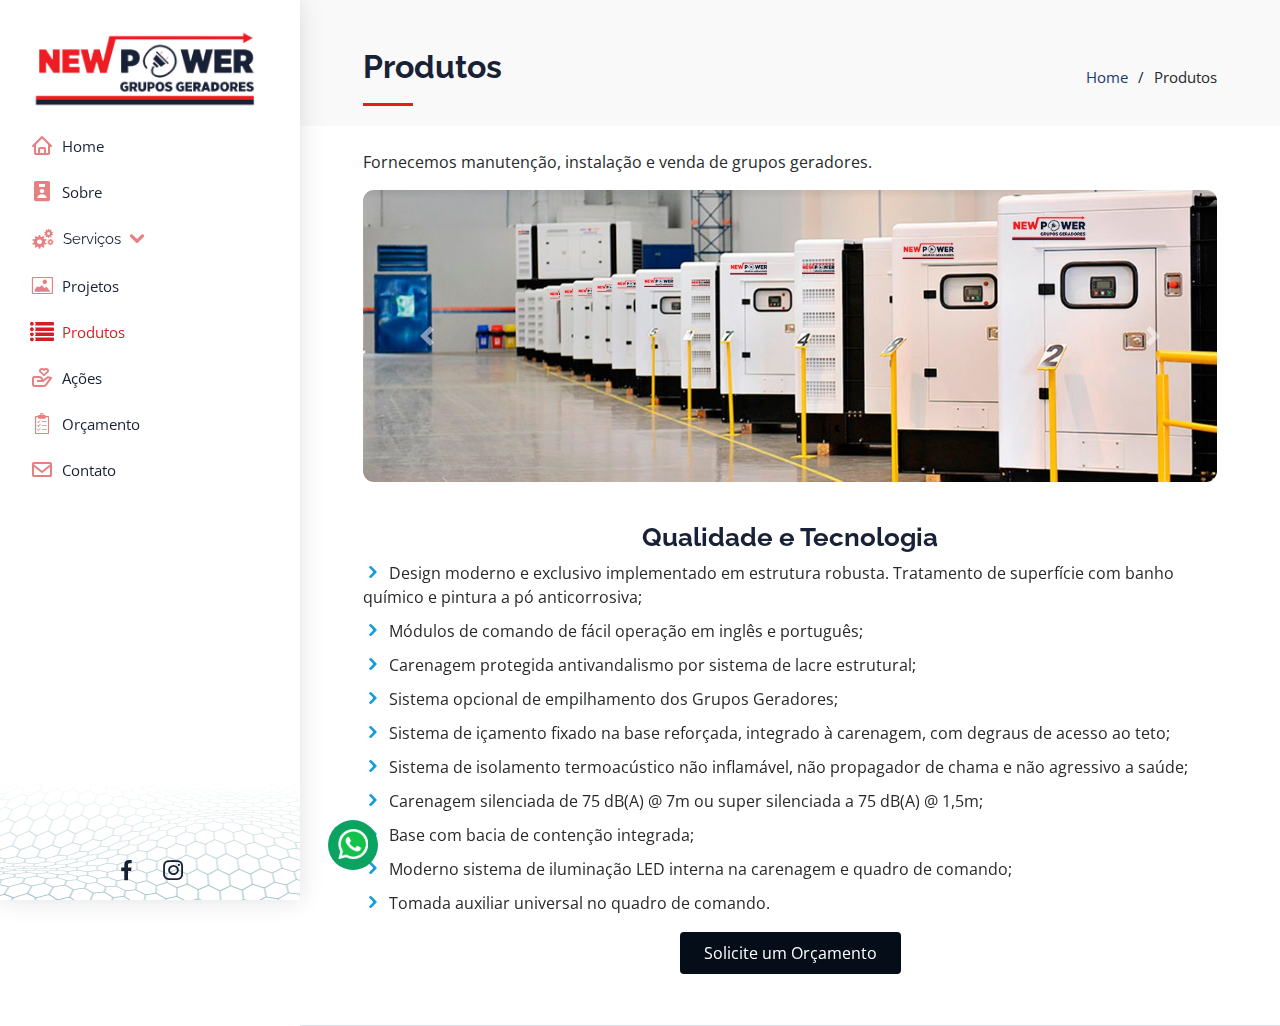
<file: parceiros.html>
<!DOCTYPE html>
<html lang="pt-br">

<head>
  <meta charset="utf-8">
  <meta content="width=device-width, initial-scale=1.0" name="viewport">

  <title>Produtos - New Power Grupos Geradores</title>
  <meta content="" name="description">
  <meta content="" name="keywords">

  <!-- Favicons -->
  <link href="assets/img/favicon.png" rel="icon">
  <link href="assets/img/apple-touch-icon.png" rel="apple-touch-icon">

  <!-- Google Fonts -->
  <link href="https://fonts.googleapis.com/css?family=Open+Sans:300,300i,400,400i,600,600i,700,700i|Raleway:300,300i,400,400i,500,500i,600,600i,700,700i|Poppins:300,300i,400,400i,500,500i,600,600i,700,700i" rel="stylesheet">

  <!-- Vendor CSS Files -->
  <link href="assets/vendor/bootstrap/css/bootstrap.min.css" rel="stylesheet">
  <link href="assets/vendor/icofont/icofont.min.css" rel="stylesheet">
  <link href="assets/vendor/boxicons/css/boxicons.min.css" rel="stylesheet">
  <link href="assets/vendor/venobox/venobox.css" rel="stylesheet">
  <link href="assets/vendor/owl.carousel/assets/owl.carousel.min.css" rel="stylesheet">
  <link href="assets/vendor/aos/aos.css" rel="stylesheet">

  <!-- Template Main CSS File -->
  <link href="assets/css/style.css" rel="stylesheet">

  <!-- Whatsapp css -->
  <link rel="stylesheet" href="assets/css/whatsapp.css" rel="stylesheet"/>  
</head>

<body>

   <!-- ======= Mobile nav toggle button ======= -->
  <style type="text/css">

    body{
      background: #fff;
    }

    .mobile-nav-toggle i {
      color: #222c3a;
  }
  .mobile-nav-active .mobile-nav-toggle i {
      color: #182135;
  }
  #header .profile img {
      margin: 15px 0!important;
      display: block;
      width: 179px;
      border: 0;
  }
  .mobile-nav-toggle {     
    right: 24px;
    top: 26px;
  }
  </style>
  <button type="button" class="mobile-nav-toggle d-xl-none"><i class="icofont-navigation-menu"></i></button>

  <!-- ======= Header ======= -->
  <style type="text/css">
    #header {     
      -webkit-box-shadow: 3px 0px 3px 0px rgba(0,0,0,0.31);
      -moz-box-shadow: 3px 0px 3px 0px rgba(0,0,0,0.31);
      box-shadow: 0 0 24px 0 rgba(0, 0, 0, 0.12);

          background-size: 100%;
          background: #ffffff;  
    background-position: bottom;
    background-image: url(assets/img/bg-footer2.png);
    background-repeat: no-repeat;
  }
    #header .profile img {
      margin: 15px auto;
      display: block;
      width: 220px;
      border: 0;
  }

  #header {     
          
  }

  .profile-mobile img{
    width: 230px;
  }

  #nav-box{
    position: relative;
      top: 21px;
  }

  @media (max-width: 768px) {
  .profile-mobile {         
      z-index: 111;
      width: 100%;
      position: fixed;
      top: 0px;
      left: 0px;
      background: #ffffff;

      -webkit-box-shadow: 0px 3px 3px 0px rgba(0,0,0,0.31);
    -moz-box-shadow: 0px 3px 3px 0px rgba(0,0,0,0.31);
    box-shadow: 0px 3px 3px 0px rgba(0,0,0,0.31);
    }

    .profile-mobile img {
        width: 180px!important;
    }
    #nav-box{
      position: relative;
        top: 83px!important;
    }
  }

  section.border-bottom{
    border-bottom: 1px solid #e21d2438;
  }
  </style>
  <header id="header" style="overflow: hidden;">
    <div class="d-flex flex-column" id="nav-box">

      <div class="profile-mobile">
        <a href="index-.html">
        <img src="assets/img/logo.png" alt="" class="img-fluid ml-3 my-2">
        </a>        
      </div>

      <style type="text/css">
        .nav-menu a {
        color: #182135;    
    }
    
    .nav-menu a i {       
        color: #d71a1f8f;
    }
    .nav-menu a:hover i, .nav-menu .active > a i, .nav-menu li:hover > a i {
        color: #d11f24;
    }
    .nav-menu a:hover, .nav-menu .active > a, .nav-menu li:hover > a {
        text-decoration: none;
        color: #d91f24;
    }

    .card {     
        border: 0!important;        
    }
    .card-header {
        background-color: transparent!important;        
    }

    .nav-menu {
        padding-top: 9px;
    }
      </style>
      <nav class="nav-menu">
        <ul>
          <li><a href="index-.html"><i class="bx bx-home"></i> <span>Home</span></a></li>
          <li><a href="index-.html#sobre"><i class='bx bxs-user-badge'></i> <span>Sobre</span></a></li>
          
          <div class="accordion d-lg-block d-none" id="accordionExample">
          <div class="card">
            <div class="card-header" id="headingOne">
              <h5 class="mb-0">
                <a id="button" class="btn btn-link" type="button" data-toggle="collapse" data-target="#collapseOne" aria-expanded="true" aria-controls="collapseOne">
                 <i class="icofont-gears"></i> Serviços <i id="icone" class="icofont-rounded-down pl-1"></i>

                 <script>
                    var clique = document.getElementById("button");
                    var icon = document.getElementById("icone");
                  
                  clique.onclick = function (e) {
                      e.preventDefault();
                      icon.classList.toggle('icofont-rounded-up');
                  };
                  </script>
                </a>
              </h5>
            </div>

            <style type="text/css">
              #collapseOne {
                  /*box-shadow: 0 0 24px 0 rgba(0, 0, 0, 0.12);*/
              }
            </style>
            <div id="collapseOne" class="collapse" aria-labelledby="headingOne" data-parent="#accordionExample">
              <div class="card-body ml-4 ml-lg-4">
                <div class="row">
                  <div class="col-aut">
                    <img  style="float: left;" src="assets/img/icon-submenu.png" class="" width="50">
                  </div>
                  <div class="col">
                    <li><a href="manutencao.html" class="py-2 mb-0 pl-0"><i class='bx bx-wrench'></i> <span>Manutenão</span></a></li>
                  </div>
                </div>
                <div class="row">
                  <div class="col-aut">
                    <img  style="float: left;" src="assets/img/icon-submenu.png" class="" width="50">
                  </div>
                  <div class="col">
                    <li><a href="automacao.html" class="py-2 mb-0 pl-0"><i class="icofont-gears"></i> <span>Automação</span></a></li>
                  </div>
                </div>
                <div class="row">
                  <div class="col-aut">
                    <img  style="float: left;" src="assets/img/icon-submenu.png" class="" width="50">
                  </div>
                  <div class="col">
                    <li><a href="quadro-de-comando.html" class="py-2 mb-0 pl-0"><i class="icofont-server"></i> <span>Quadro de Comando</span></a></li>
                  </div>
                </div>
                <div class="row">
                  <div class="col-aut">
                    <img  style="float: left;" src="assets/img/icon-submenu2.png" class="" width="50">
                  </div>
                  <div class="col">
                    <li><a href="instalacao.html" class="py-2 mb-0 pl-0"><i class="icofont-tools-alt-2"></i> <span>Instalãção</span></a></li>
                  </div>
                </div>                                          
              </div>
            </div>

          </div>
                    
        </div>

        <div class="accordion d-lg-none d-block" id="accordionExample">
          <div class="card">
            <div class="card-header" id="headingOne">
              <h5 class="mb-0">
                <a id="button" class="btn btn-link" type="button" data-toggle="collapse" data-target="#collapseOne" aria-expanded="true" aria-controls="collapseOne">
                 <i class="icofont-gears"></i> Serviços <i id="icone" class="icofont-rounded-down pl-1"></i>

                 <script>
                    var clique = document.getElementById("button");
                    var icon = document.getElementById("icone");
                  
                  clique.onclick = function (e) {
                      e.preventDefault();
                      icon.classList.toggle('icofont-rounded-up');
                  };
                  </script>
                </a>
              </h5>
            </div>

            <style type="text/css">
              #collapseOne {
                  /*box-shadow: 0 0 24px 0 rgba(0, 0, 0, 0.12);*/
              }
            </style>
            <div id="collapseOne" class="collapse show" aria-labelledby="headingOne" data-parent="#accordionExample">
              <div class="card-body ml-4 ml-lg-4">
                <div class="row">
                  <div class="col-aut">
                    <img  style="float: left;" src="assets/img/icon-submenu.png" class="" width="50">
                  </div>
                  <div class="col">
                    <li><a href="manutencao.html" class="py-2 mb-0 pl-0"><i class='bx bx-wrench'></i> <span>Manutenão</span></a></li>
                  </div>
                </div>
                <div class="row">
                  <div class="col-aut">
                    <img  style="float: left;" src="assets/img/icon-submenu.png" class="" width="50">
                  </div>
                  <div class="col">
                    <li><a href="automacao.html" class="py-2 mb-0 pl-0"><i class="icofont-gears"></i> <span>Automação</span></a></li>
                  </div>
                </div>
                <div class="row">
                  <div class="col-aut">
                    <img  style="float: left;" src="assets/img/icon-submenu.png" class="" width="50">
                  </div>
                  <div class="col">
                    <li><a href="quadro-de-comando.html" class="py-2 mb-0 pl-0"><i class="icofont-server"></i> <span>Quadro de Comando</span></a></li>
                  </div>
                </div>
                <div class="row">
                  <div class="col-aut">
                    <img  style="float: left;" src="assets/img/icon-submenu2.png" class="" width="50">
                  </div>
                  <div class="col">
                    <li><a href="instalacao.html" class="py-2 mb-0 pl-0"><i class="icofont-tools-alt-2"></i> <span>Instalãção</span></a></li>
                  </div>
                </div>                                          
              </div>
            </div>

          </div>
                    
        </div>

        

        

          <li><a href="index-.html#projetos"><i class="icofont-image"></i> <span>Projetos</span></a></li>          
          <li class="active"><a href="#"><i class="icofont-listine-dots"></i> <span>Produtos</span></a></li>          
          <li><a href="index-.html#acoes"><i class='bx bx-donate-heart'></i> <span>Ações</span></a></li>          

          <li><a href="index-.html#orcamento"><i class="icofont-tasks"></i> Orçamento</a></li>
          
          <li><a href="index-.html#contato"><i class="bx bx-envelope"></i> Contato</a></li>

        </ul>
      </nav><!-- .nav-menu -->
      <button type="button" class="mobile-nav-toggle d-xl-none"><i class="icofont-navigation-menu"></i></button>

    </div>
  </header><!-- End Header -->

  
<style type="text/css">
  @media (max-width: 1199px){
    #main {
          margin-left: 0;
          margin-top: 58px;
      }
    }

    #main .section-title h2 {
        font-size: 32px;
        font-weight: bold;
        margin-bottom: 0px;
        padding-bottom: 20px;
        position: relative;
        color: #182135;
    }

    .about .content h3 {       
        color: #182135!important;
    }

    .section-title {
        padding-bottom: 0;
    }
    a {
        color: #173b6c;
    }
    a:hover {
        color: #e21d24;
        text-decoration: none;
    }

    #cta {
    /* background: #182135; */
    border: 1px solid #ddd;
    }
</style>
  <main id="main">

    <!-- ======= Breadcrumbs ======= -->
    <section class="breadcrumbs px-3 px-lg-5 pt-lg-5">
      <div class="container pt-4 pt-lg-0">

        <div class="d-flex justify-content-between align-items-center">
           <div class="section-title">
            <h2>Produtos</h2>                    
          </div>
          <ol>
            <li><a href="index-.html">Home</a></li>
            <li>Produtos</li>
          </ol>
        </div>

      </div>

    </section><!-- End Breadcrumbs -->    

    <section id="produtos" class="about px-3 px-lg-5 pt-2 pt-lg-0 border-bottom">
      <div class="container pt-2 pt-lg-0">

        <div class="section-title mt-4">         
          <p class="text-justify">Fornecemos manutenção, instalação e venda de grupos geradores.</p>          
        </div>


        <div class="row">
          <div class="col-12 pt-3" data-aos="fade-right">            

            <div id="carouselExampleControls" class="carousel slide" data-ride="carousel">
                <div class="carousel-inner">
                  <div class="carousel-item active">
                    <img class="d-block w-100" src="assets/img/produtos/produtos-7.jpeg" alt="Primeiro Slide" style="border-radius: 11px;">
                  </div>
                  <div class="carousel-item">
                    <img class="d-block w-100" src="assets/img/produtos/produtos-2.jpg" alt="Segundo Slide" style="border-radius: 11px;">
                  </div>
                  <div class="carousel-item">
                    <img class="d-block w-100" src="assets/img/produtos/produtos-3.jpg" alt="Terceiro Slide" style="border-radius: 11px;">
                  </div>
                </div>
                <a class="carousel-control-prev" href="#carouselExampleControls" role="button" data-slide="prev">
                  <span class="carousel-control-prev-icon" aria-hidden="true"></span>
                  <span class="sr-only">Anterior</span>
                </a>
                <a class="carousel-control-next" href="#carouselExampleControls" role="button" data-slide="next">
                  <span class="carousel-control-next-icon" aria-hidden="true"></span>
                  <span class="sr-only">Próximo</span>
                </a>
              </div>  

          </div>

          <div class="col-12 mt-4 pt-lg-0 content" data-aos="fade-left">                        

            
            <h3 class="text-center mt-3">Qualidade e Tecnologia</h3>
            <div class="row">

              <div class="col-12">
                <ul>
                  <li>
                    <i class="icofont-rounded-right"></i>
                     Design moderno e exclusivo implementado em estrutura robusta. Tratamento de superfície com banho químico e pintura a pó anticorrosiva; 
                  </li>
                  <li>
                    <i class="icofont-rounded-right"></i>
                     Módulos de comando de fácil operação em inglês e português;
                  </li>                 
                  <li>
                    <i class="icofont-rounded-right"></i>
                     Carenagem protegida antivandalismo por sistema de lacre estrutural;
                  </li>
                  <li>
                    <i class="icofont-rounded-right"></i>
                     Sistema opcional de empilhamento dos Grupos Geradores;
                  </li>
                  <li>
                    <i class="icofont-rounded-right"></i>
                     Sistema de içamento fixado na base reforçada, integrado à carenagem, com degraus de acesso ao teto;
                  </li>
                  <li>
                    <i class="icofont-rounded-right"></i>
                     Sistema de isolamento termoacústico não inflamável, não propagador de chama e não agressivo a saúde;
                  </li>
                  <li>
                    <i class="icofont-rounded-right"></i>
                     Carenagem silenciada de 75 dB(A) @ 7m ou super silenciada a 75 dB(A) @ 1,5m;
                  </li>
                  <li>
                    <i class="icofont-rounded-right"></i>
                     Base com bacia de contenção integrada;
                  </li>
                  <li>
                    <i class="icofont-rounded-right"></i>
                     Moderno sistema de iluminação LED interna na carenagem e quadro de comando;
                  </li>
                  <li>
                    <i class="icofont-rounded-right"></i>
                     Tomada auxiliar universal no quadro de comando.
                  </li>
                </ul>
              </div>

              <style type="text/css">
                .cta a {
                    background: #050d18;
                    border: 0;
                    padding: 10px 24px;
                    color: #fff;
                    transition: 0.4s;
                    border-radius: 4px;
                }
                .cta a:hover {
                    background: #e21d24;
                }
              </style>
              <div class="col-12 cta">
                <div class="text-center"><a href="orcamento.php">Solicite um Orçamento</a></div>
              </div>
            </div>
            
        </div>

      </div>
    </section><!-- End About Section -->

  </main><!-- End #main -->

  <!-- ======= Footer ======= -->
  <style type="text/css">
    #footer {
     
      font-size: 11px;
      position: fixed;
      left: 0;
      bottom: 0;
      width: 300px;
      height: 122px;
      z-index: 11111;
     
      
  }
  #footer .credits {
      
      font-size: 11px;
      color: #ffffff;
  }
  .section-title h2 {     
      color: #182135;
  }
  .section-title h2::after {      
      background: #e21d24;      
  }
  footer a {
      color: #162035;
  }

  @media (max-width: 768px) { 
    #footer {
      position: relative;
      width: 100%;
      z-index: 0;
    }
  }

  #footer .bx {    
    font-size: 27px;
    
    padding: 0 10px;
  }
    .social-links{
      height: 77px;
    }
  </style>
  <footer id="footer">
    <div class="container">
      <div class="social-links mt-3 text-center d-flex align-items-end justify-content-center">          
        <a target="_blank" href="https://www.facebook.com/New-Power-Grupos-Geradores-101461828493405" class="facebook"><i class="bx bxl-facebook"></i></a>
        <a target="_blank" href="https://www.instagram.com/manutencaodegeradores/" class="instagram"><i class="bx bxl-instagram"></i></a>        
        <!--<a target="_blank" href="#" class="linkedin"><i class="bx bxl-linkedin"></i></a>-->
        </div>
    </div>
  </footer><!-- End  Footer -->

  <style type="text/css">
    .back-to-top {
      background: #050d18;
    }
    .back-to-top:hover {
      background: #e21d24;
  }
  </style>
  <a href="#" class="back-to-top"><i class="icofont-simple-up"></i></a>

  <a class="wa" href="#" data-toggle="modal" data-target="#modalZap"><img src="assets/img/ico-whatsapp.png" alt="WhatsApp"></a>


<!-- ======= Modals ======= -->
<?php include "modals.php"; ?> 

  <!-- Vendor JS Files -->
  <script src="assets/vendor/jquery/jquery.min.js"></script>
  <script src="assets/vendor/bootstrap/js/bootstrap.bundle.min.js"></script>
  <script src="assets/vendor/jquery.easing/jquery.easing.min.js"></script>
  <script src="assets/vendor/php-email-form/validate.js"></script>
  <script src="assets/vendor/waypoints/jquery.waypoints.min.js"></script>
  <script src="assets/vendor/counterup/counterup.min.js"></script>
  <script src="assets/vendor/isotope-layout/isotope.pkgd.min.js"></script>
  <script src="assets/vendor/venobox/venobox.min.js"></script>
  <script src="assets/vendor/owl.carousel/owl.carousel.min.js"></script>
  <script src="assets/vendor/typed.js/typed.min.js"></script>
  <script src="assets/vendor/aos/aos.js"></script>

  <!-- Template Main JS File -->
  <script src="assets/js/main.js"></script>

</body>

</html>
</file>
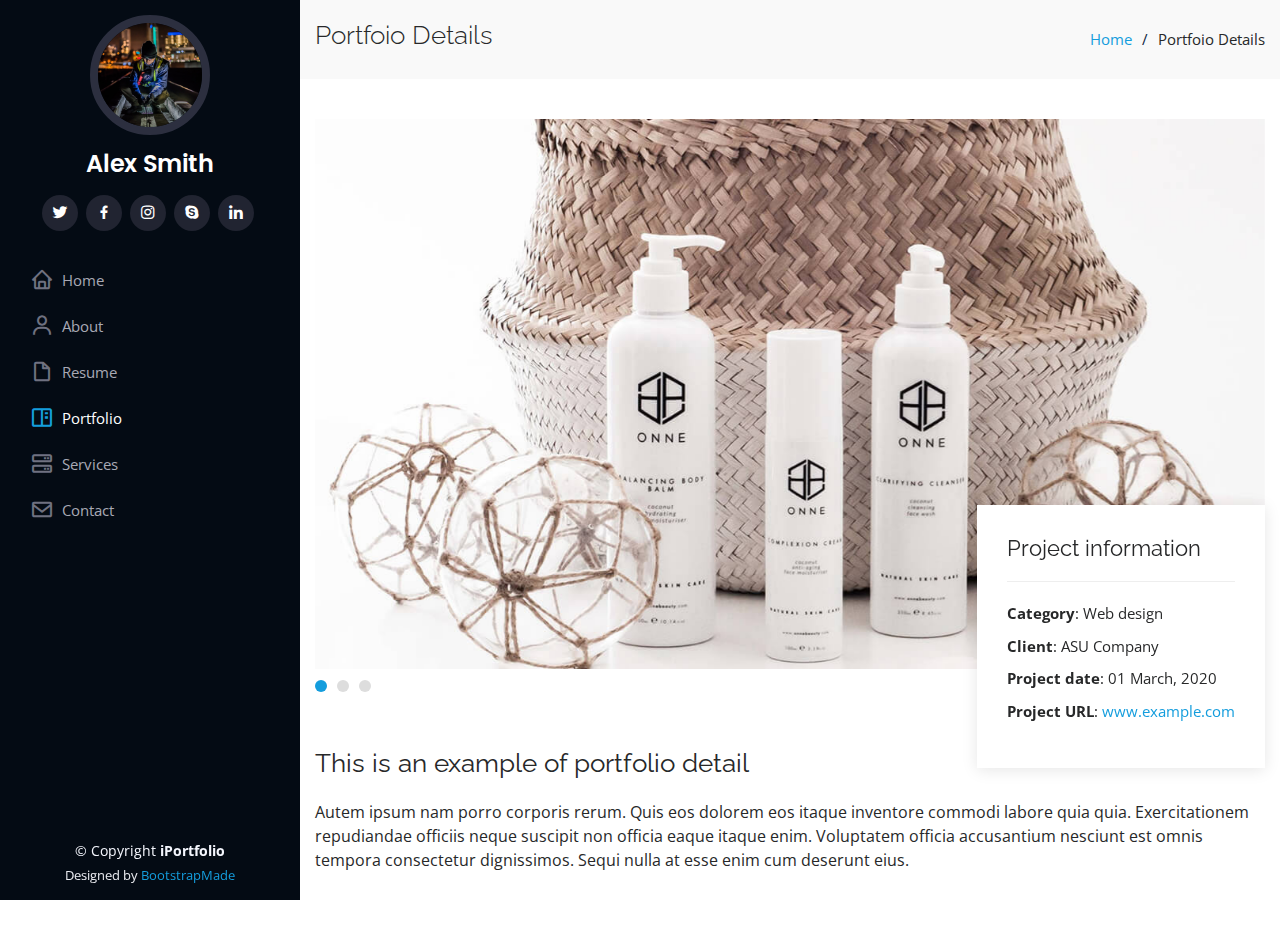
<file: portfolio-details.html>
<!DOCTYPE html>
<html lang="en">

<head>
  <meta charset="utf-8">
  <meta content="width=device-width, initial-scale=1.0" name="viewport">

  <title>Portfolio Details - iPortfolio Bootstrap Template</title>
  <meta content="" name="description">
  <meta content="" name="keywords">

  <!-- Favicons -->
  <link href="assets/img/favicon.png" rel="icon">
  <link href="assets/img/apple-touch-icon.png" rel="apple-touch-icon">

  <!-- Google Fonts -->
  <link href="https://fonts.googleapis.com/css?family=Open+Sans:300,300i,400,400i,600,600i,700,700i|Raleway:300,300i,400,400i,500,500i,600,600i,700,700i|Poppins:300,300i,400,400i,500,500i,600,600i,700,700i" rel="stylesheet">

  <!-- Vendor CSS Files -->
  <link href="assets/vendor/bootstrap/css/bootstrap.min.css" rel="stylesheet">
  <link href="assets/vendor/icofont/icofont.min.css" rel="stylesheet">
  <link href="assets/vendor/boxicons/css/boxicons.min.css" rel="stylesheet">
  <link href="assets/vendor/venobox/venobox.css" rel="stylesheet">
  <link href="assets/vendor/owl.carousel/assets/owl.carousel.min.css" rel="stylesheet">
  <link href="assets/vendor/aos/aos.css" rel="stylesheet">

  <!-- Template Main CSS File -->
  <link href="assets/css/style.css" rel="stylesheet">

  <!-- =======================================================
  * Template Name: iPortfolio - v1.4.0
  * Template URL: https://bootstrapmade.com/iportfolio-bootstrap-portfolio-websites-template/
  * Author: BootstrapMade.com
  * License: https://bootstrapmade.com/license/
  ======================================================== -->
</head>

<body>

  <!-- ======= Mobile nav toggle button ======= -->
  <button type="button" class="mobile-nav-toggle d-xl-none"><i class="icofont-navigation-menu"></i></button>

  <!-- ======= Header ======= -->
  <header id="header">
    <div class="d-flex flex-column">

      <div class="profile">
        <img src="assets/img/profile-img.jpg" alt="" class="img-fluid rounded-circle">
        <h1 class="text-light"><a href="index.html">Alex Smith</a></h1>
        <div class="social-links mt-3 text-center">
          <a href="#" class="twitter"><i class="bx bxl-twitter"></i></a>
          <a href="#" class="facebook"><i class="bx bxl-facebook"></i></a>
          <a href="#" class="instagram"><i class="bx bxl-instagram"></i></a>
          <a href="#" class="google-plus"><i class="bx bxl-skype"></i></a>
          <a href="#" class="linkedin"><i class="bx bxl-linkedin"></i></a>
        </div>
      </div>

      <nav class="nav-menu">
        <ul>
          <li><a href="index.html"><i class="bx bx-home"></i> <span>Home</span></a></li>
          <li><a href="#about"><i class="bx bx-user"></i> <span>About</span></a></li>
          <li><a href="#resume"><i class="bx bx-file-blank"></i> <span>Resume</span></a></li>
          <li class="active"><a href="#portfolio"><i class="bx bx-book-content"></i> Portfolio</a></li>
          <li><a href="#services"><i class="bx bx-server"></i> Services</a></li>
          <li><a href="#contact"><i class="bx bx-envelope"></i> Contact</a></li>

        </ul>
      </nav><!-- .nav-menu -->
      <button type="button" class="mobile-nav-toggle d-xl-none"><i class="icofont-navigation-menu"></i></button>

    </div>
  </header><!-- End Header -->

  <main id="main">

    <!-- ======= Breadcrumbs ======= -->
    <section id="breadcrumbs" class="breadcrumbs">
      <div class="container">

        <div class="d-flex justify-content-between align-items-center">
          <h2>Portfoio Details</h2>
          <ol>
            <li><a href="index.html">Home</a></li>
            <li>Portfoio Details</li>
          </ol>
        </div>

      </div>
    </section><!-- End Breadcrumbs -->

    <!-- ======= Portfolio Details Section ======= -->
    <section id="portfolio-details" class="portfolio-details">
      <div class="container">

        <div class="portfolio-details-container">

          <div class="owl-carousel portfolio-details-carousel">
            <img src="assets/img/portfolio-details-1.jpg" class="img-fluid" alt="">
            <img src="assets/img/portfolio-details-2.jpg" class="img-fluid" alt="">
            <img src="assets/img/portfolio-details-3.jpg" class="img-fluid" alt="">
          </div>

          <div class="portfolio-info">
            <h3>Project information</h3>
            <ul>
              <li><strong>Category</strong>: Web design</li>
              <li><strong>Client</strong>: ASU Company</li>
              <li><strong>Project date</strong>: 01 March, 2020</li>
              <li><strong>Project URL</strong>: <a href="#">www.example.com</a></li>
            </ul>
          </div>

        </div>

        <div class="portfolio-description">
          <h2>This is an example of portfolio detail</h2>
          <p>
            Autem ipsum nam porro corporis rerum. Quis eos dolorem eos itaque inventore commodi labore quia quia. Exercitationem repudiandae officiis neque suscipit non officia eaque itaque enim. Voluptatem officia accusantium nesciunt est omnis tempora consectetur dignissimos. Sequi nulla at esse enim cum deserunt eius.
          </p>
        </div>

      </div>
    </section><!-- End Portfolio Details Section -->

  </main><!-- End #main -->

  <!-- ======= Footer ======= -->
  <footer id="footer">
    <div class="container">
      <div class="copyright">
        &copy; Copyright <strong><span>iPortfolio</span></strong>
      </div>
      <div class="credits">
        <!-- All the links in the footer should remain intact. -->
        <!-- You can delete the links only if you purchased the pro version. -->
        <!-- Licensing information: https://bootstrapmade.com/license/ -->
        <!-- Purchase the pro version with working PHP/AJAX contact form: https://bootstrapmade.com/iportfolio-bootstrap-portfolio-websites-template/ -->
        Designed by <a href="https://bootstrapmade.com/">BootstrapMade</a>
      </div>
    </div>
  </footer><!-- End  Footer -->

  <a href="#" class="back-to-top"><i class="icofont-simple-up"></i></a>

  <!-- Vendor JS Files -->
  <script src="assets/vendor/jquery/jquery.min.js"></script>
  <script src="assets/vendor/bootstrap/js/bootstrap.bundle.min.js"></script>
  <script src="assets/vendor/jquery.easing/jquery.easing.min.js"></script>
  <script src="assets/vendor/php-email-form/validate.js"></script>
  <script src="assets/vendor/waypoints/jquery.waypoints.min.js"></script>
  <script src="assets/vendor/counterup/counterup.min.js"></script>
  <script src="assets/vendor/isotope-layout/isotope.pkgd.min.js"></script>
  <script src="assets/vendor/venobox/venobox.min.js"></script>
  <script src="assets/vendor/owl.carousel/owl.carousel.min.js"></script>
  <script src="assets/vendor/typed.js/typed.min.js"></script>
  <script src="assets/vendor/aos/aos.js"></script>

  <!-- Template Main JS File -->
  <script src="assets/js/main.js"></script>

</body>

</html>
</file>
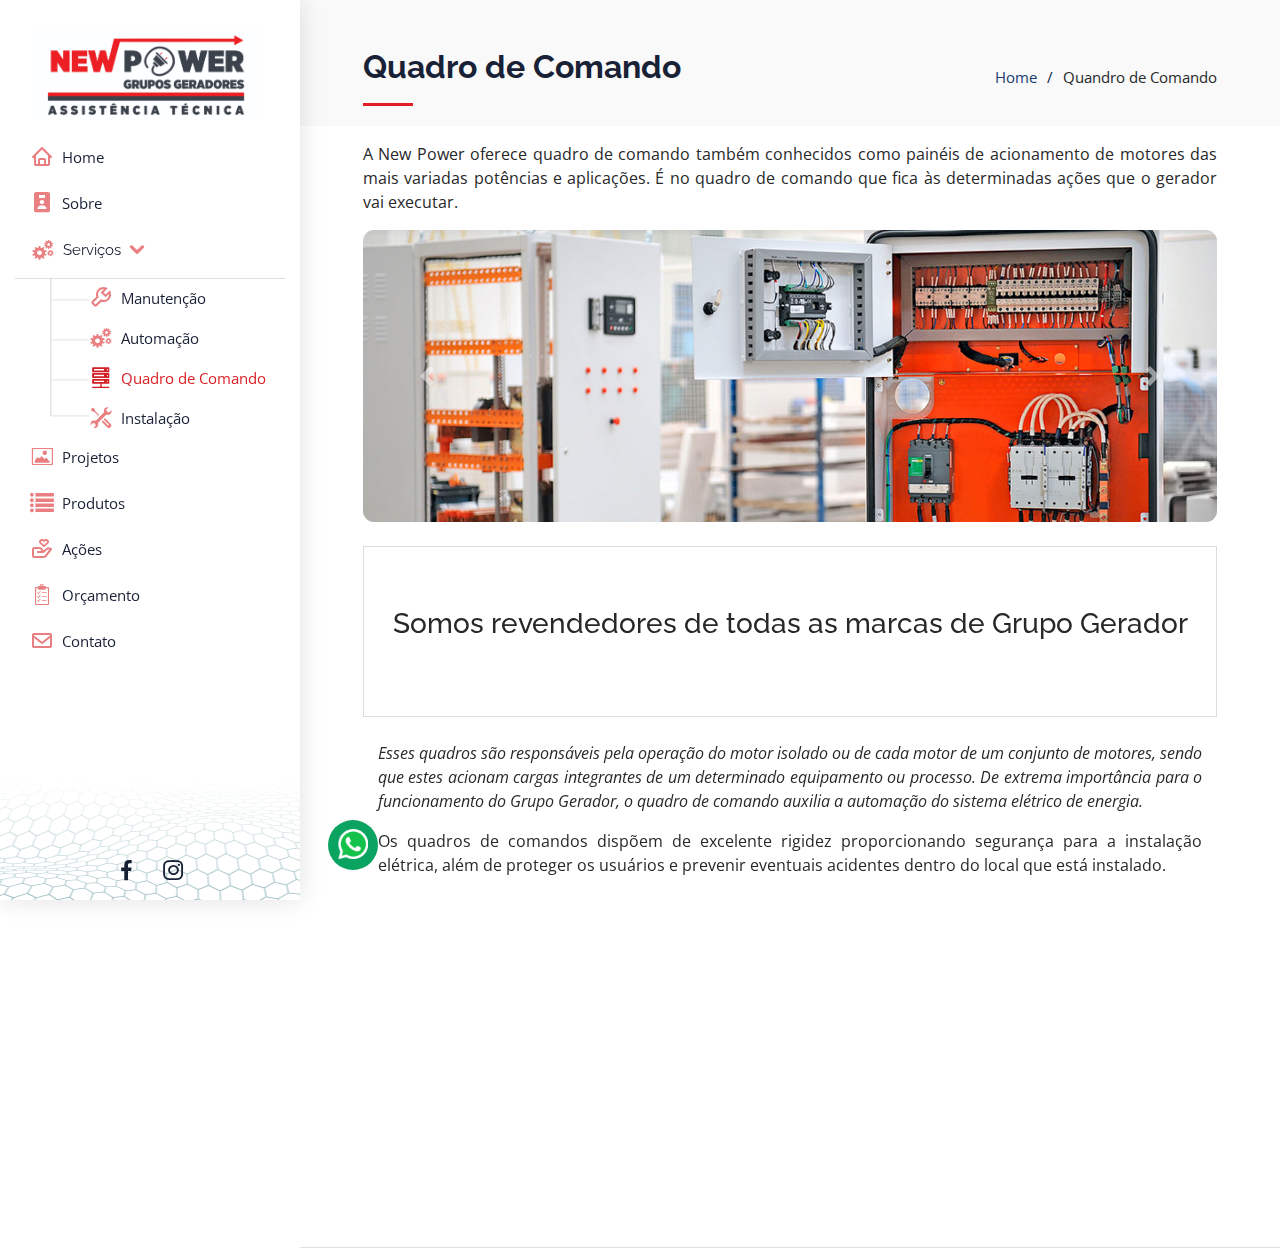
<file: quadro-de-comando.html>
<!DOCTYPE html>
<html lang="pt-br">

<head>
  <meta charset="utf-8">
  <meta content="width=device-width, initial-scale=1.0" name="viewport">

  <title>Quadro de Comando - New Power Grupos Geradores</title>
  <meta content="" name="description">
  <meta content="" name="keywords">

  <!-- Favicons -->
  <link href="assets/img/favicon.png" rel="icon">
  <link href="assets/img/apple-touch-icon.png" rel="apple-touch-icon">

  <!-- Google Fonts -->
  <link href="https://fonts.googleapis.com/css?family=Open+Sans:300,300i,400,400i,600,600i,700,700i|Raleway:300,300i,400,400i,500,500i,600,600i,700,700i|Poppins:300,300i,400,400i,500,500i,600,600i,700,700i" rel="stylesheet">

  <!-- Vendor CSS Files -->
  <link href="assets/vendor/bootstrap/css/bootstrap.min.css" rel="stylesheet">
  <link href="assets/vendor/icofont/icofont.min.css" rel="stylesheet">
  <link href="assets/vendor/boxicons/css/boxicons.min.css" rel="stylesheet">
  <link href="assets/vendor/venobox/venobox.css" rel="stylesheet">
  <link href="assets/vendor/owl.carousel/assets/owl.carousel.min.css" rel="stylesheet">
  <link href="assets/vendor/aos/aos.css" rel="stylesheet">

  <!-- Template Main CSS File -->
  <link href="assets/css/style.css" rel="stylesheet">

  <!-- Whatsapp css -->
  <link rel="stylesheet" href="assets/css/whatsapp.css" rel="stylesheet"/>  
</head>

<body>

   <!-- ======= Mobile nav toggle button ======= -->
  <style type="text/css">

    body{
      background: #fff;
    }

    .mobile-nav-toggle i {
      color: #222c3a;
  }
  .mobile-nav-active .mobile-nav-toggle i {
      color: #182135;
  }
  #header .profile img {
      margin: 15px 0!important;
      display: block;
      width: 179px;
      border: 0;
  }
  .mobile-nav-toggle {     
    right: 24px;
    top: 26px;
  }
  </style>
  <button type="button" class="mobile-nav-toggle d-xl-none"><i class="icofont-navigation-menu"></i></button>

  <!-- ======= Header ======= -->
  <style type="text/css">
    #header {     
      -webkit-box-shadow: 3px 0px 3px 0px rgba(0,0,0,0.31);
      -moz-box-shadow: 3px 0px 3px 0px rgba(0,0,0,0.31);
      box-shadow: 0 0 24px 0 rgba(0, 0, 0, 0.12);

          background-size: 100%;
          background: #ffffff;  
    background-position: bottom;
    background-image: url(assets/img/bg-footer2.png);
    background-repeat: no-repeat;
  }
    #header .profile img {
      margin: 15px auto;
      display: block;
      width: 220px;
      border: 0;
  }

  #header {     
          
  }

  .profile-mobile img{
    width: 230px;
  }

  #nav-box{
    position: relative;
      top: 21px;
  }

  @media (max-width: 768px) {
  .profile-mobile {         
      z-index: 111;
      width: 100%;
      position: fixed;
      top: 0px;
      left: 0px;
      background: #ffffff;

      -webkit-box-shadow: 0px 3px 3px 0px rgba(0,0,0,0.31);
    -moz-box-shadow: 0px 3px 3px 0px rgba(0,0,0,0.31);
    box-shadow: 0px 3px 3px 0px rgba(0,0,0,0.31);
    }

    .profile-mobile img {
        width: 180px!important;
    }
    #nav-box{
      position: relative;
        top: 83px!important;
    }
  }

  section.border-bottom{
    border-bottom: 1px solid #e21d2438;
  }
  </style>
  <header id="header" style="overflow: hidden;">
    <div class="d-flex flex-column" id="nav-box">

      <div class="profile-mobile">
        <a href="index-.html">
        <img src="assets/img/Novo Logo New Power Oficial.jpg" alt="" class="img-fluid ml-3 my-2">
        </a>        
      </div>

      <style type="text/css">
        .nav-menu a {
        color: #182135;    
    }
    
    .nav-menu a i {       
        color: #d71a1f8f;
    }
    .nav-menu a:hover i, .nav-menu .active > a i, .nav-menu li:hover > a i {
        color: #d11f24;
    }
    .nav-menu a:hover, .nav-menu .active > a, .nav-menu li:hover > a {
        text-decoration: none;
        color: #d91f24;
    }

    .card {     
        border: 0!important;        
    }
    .card-header {
        background-color: transparent!important;        
    }

    .nav-menu {
        padding-top: 9px;
    }
      </style>
      <nav class="nav-menu">
        <ul>
          <li><a href="index-.html"><i class="bx bx-home"></i> <span>Home</span></a></li>
          <li><a href="index-.html#sobre"><i class='bx bxs-user-badge'></i> <span>Sobre</span></a></li>
          
          <div class="accordion d-lg-block d-none" id="accordionExample">
          <div class="card">
            <div class="card-header" id="headingOne">
              <h5 class="mb-0">
                <a id="button" class="btn btn-link" type="button" data-toggle="collapse" data-target="#collapseOne" aria-expanded="true" aria-controls="collapseOne">
                 <i class="icofont-gears"></i> Serviços <i id="icone" class="icofont-rounded-down pl-1"></i>

                 <script>
                    var clique = document.getElementById("button");
                    var icon = document.getElementById("icone");
                  
                  clique.onclick = function (e) {
                      e.preventDefault();
                      icon.classList.toggle('icofont-rounded-up');
                  };
                  </script>
                </a>
              </h5>
            </div>

            <style type="text/css">
              #collapseOne {
                  /*box-shadow: 0 0 24px 0 rgba(0, 0, 0, 0.12);*/
              }
            </style>
            <div id="collapseOne" class="collapse show" aria-labelledby="headingOne" data-parent="#accordionExample">
              <div class="card-body ml-4 ml-lg-4">
                <div class="row">
                  <div class="col-aut">
                    <img  style="float: left;" src="assets/img/icon-submenu.png" class="" width="50">
                  </div>
                  <div class="col">
                    <li><a href="manutencao.html" class="py-2 mb-0 pl-0"><i class='bx bx-wrench'></i> <span>Manutenção</span></a></li>
                  </div>
                </div>
                <div class="row">
                  <div class="col-aut">
                    <img  style="float: left;" src="assets/img/icon-submenu.png" class="" width="50">
                  </div>
                  <div class="col">
                    <li><a href="automacao.html" class="py-2 mb-0 pl-0"><i class="icofont-gears"></i> <span>Automação</span></a></li>
                  </div>
                </div>
                <div class="row">
                  <div class="col-aut">
                    <img  style="float: left;" src="assets/img/icon-submenu.png" class="" width="50">
                  </div>
                  <div class="col">
                    <li class="active"><a href="#" class="py-2 mb-0 pl-0"><i class="icofont-server"></i> <span>Quadro de Comando</span></a></li>
                  </div>
                </div>
                <div class="row">
                  <div class="col-aut">
                    <img  style="float: left;" src="assets/img/icon-submenu2.png" class="" width="50">
                  </div>
                  <div class="col">
                    <li><a href="instalacao.html" class="py-2 mb-0 pl-0"><i class="icofont-tools-alt-2"></i> <span>Instalação</span></a></li>
                  </div>
                </div>                                          
              </div>
            </div>

          </div>
                    
        </div>

        <div class="accordion d-lg-none d-block" id="accordionExample">
          <div class="card">
            <div class="card-header" id="headingOne">
              <h5 class="mb-0">
                <a id="button" class="btn btn-link" type="button" data-toggle="collapse" data-target="#collapseOne" aria-expanded="true" aria-controls="collapseOne">
                 <i class="icofont-gears"></i> Serviços <i id="icone" class="icofont-rounded-down pl-1"></i>

                 <script>
                    var clique = document.getElementById("button");
                    var icon = document.getElementById("icone");
                  
                  clique.onclick = function (e) {
                      e.preventDefault();
                      icon.classList.toggle('icofont-rounded-up');
                  };
                  </script>
                </a>
              </h5>
            </div>

            <style type="text/css">
              #collapseOne {
                  /*box-shadow: 0 0 24px 0 rgba(0, 0, 0, 0.12);*/
              }
            </style>
            <div id="collapseOne" class="collapse show" aria-labelledby="headingOne" data-parent="#accordionExample">
              <div class="card-body ml-4 ml-lg-4">
                <div class="row">
                  <div class="col-aut">
                    <img  style="float: left;" src="assets/img/icon-submenu.png" class="" width="50">
                  </div>
                  <div class="col">
                    <li><a href="manutencao.html" class="py-2 mb-0 pl-0"><i class='bx bx-wrench'></i> <span>Manutenão</span></a></li>
                  </div>
                </div>
                <div class="row">
                  <div class="col-aut">
                    <img  style="float: left;" src="assets/img/icon-submenu.png" class="" width="50">
                  </div>
                  <div class="col">
                    <li><a href="automacao.html" class="py-2 mb-0 pl-0"><i class="icofont-gears"></i> <span>Automação</span></a></li>
                  </div>
                </div>
                <div class="row">
                  <div class="col-aut">
                    <img  style="float: left;" src="assets/img/icon-submenu.png" class="" width="50">
                  </div>
                  <div class="col">
                    <li class="active"><a href="#" class="py-2 mb-0 pl-0"><i class="icofont-server"></i> <span>Quadro de Comando</span></a></li>
                  </div>
                </div>
                <div class="row">
                  <div class="col-aut">
                    <img  style="float: left;" src="assets/img/icon-submenu2.png" class="" width="50">
                  </div>
                  <div class="col">
                    <li><a href="instalacao.html" class="py-2 mb-0 pl-0"><i class="icofont-tools-alt-2"></i> <span>Instalãção</span></a></li>
                  </div>
                </div>                                          
              </div>
            </div>

          </div>
                    
        </div>

        

        

          <li><a href="index-.html/#projetos"><i class="icofont-image"></i> <span>Projetos</span></a></li>          
          <li><a href="parceiros.html"><i class="icofont-listine-dots"></i> <span>Produtos</span></a></li>          
          <li><a href="index-.html/#acoes"><i class='bx bx-donate-heart'></i> <span>Ações</span></a></li>          

          <li><a href="orcamento.php"><i class="icofont-tasks"></i> Orçamento</a></li>
          
          <li><a href="index-.html#contato"><i class="bx bx-envelope"></i> Contato</a></li>

        </ul>
      </nav><!-- .nav-menu -->
      <button type="button" class="mobile-nav-toggle d-xl-none"><i class="icofont-navigation-menu"></i></button>

    </div>
  </header><!-- End Header -->

  
<style type="text/css">
  @media (max-width: 1199px){
    #main {
          margin-left: 0;
          margin-top: 58px;
      }
    }

    #main .section-title h2 {
        font-size: 32px;
        font-weight: bold;
        margin-bottom: 0px;
        padding-bottom: 20px;
        position: relative;
        color: #182135;
    }

    .about .content h3 {       
        color: #182135!important;
    }

    .section-title {
        padding-bottom: 0;
    }
    a {
        color: #173b6c;
    }
    a:hover {
        color: #e21d24;
        text-decoration: none;
    }
</style>
  <main id="main">

    <!-- ======= Breadcrumbs ======= -->
    <section class="breadcrumbs px-3 px-lg-5 pt-lg-5">
      <div class="container pt-4 pt-lg-0">

        <div class="d-flex justify-content-between align-items-center">
           <div class="section-title">
            <h2>Quadro de Comando</h2>                    
          </div>
          <ol>
            <li><a href="index-.html">Home</a></li>
            <li>Quandro de Comando</li>
          </ol>
        </div>

      </div>

    </section><!-- End Breadcrumbs -->


    <section id="produtos" class="about px-3 px-lg-5 pt-2 pt-lg-0 border-bottom">
      <div class="container pt-2 pt-lg-3">

        <div class="section-title">         
          <p class="text-justify">A New Power oferece quadro de comando também conhecidos como painéis de acionamento de motores das mais variadas potências e aplicações. É no quadro de comando que fica às determinadas ações que o gerador vai executar.</p>          
        </div>


        <div class="row">
          <div class="col-12 pt-3" data-aos="fade-right">            

            <div id="carouselExampleControls" class="carousel slide" data-ride="carousel">
                <div class="carousel-inner">
                  <div class="carousel-item active">
                    <img class="d-block w-100" src="assets/img/produtos/produtos-2.jpg" alt="Primeiro Slide" style="border-radius: 11px;">
                  </div>
                  <!-- <div class="carousel-item">
                    <img class="d-block w-100" src="assets/img/produtos/produtos-2.jpg" alt="Segundo Slide" style="border-radius: 11px;">
                  </div>
                  <div class="carousel-item">
                    <img class="d-block w-100" src="assets/img/produtos/produtos-5.jpg" alt="Terceiro Slide" style="border-radius: 11px;">
                  </div>
                </div> -->
                <a class="carousel-control-prev" href="#carouselExampleControls" role="button" data-slide="prev">
                  <span class="carousel-control-prev-icon" aria-hidden="true"></span>
                  <span class="sr-only">Anterior</span>
                </a>
                <a class="carousel-control-next" href="#carouselExampleControls" role="button" data-slide="next">
                  <span class="carousel-control-next-icon" aria-hidden="true"></span>
                  <span class="sr-only">Próximo</span>
                </a>
              </div>  

          </div>

          <section id="cta" class="cta mt-4 w-100" data-aos="fade-right">
              <div class="container aos-init aos-animate" data-aos="zoom-in">
                <div class="text-center">
                  <h3>Somos revendedores de todas as marcas de Grupo Gerador
                  </p>                  
                </div>
              </div>
          </section>

          <div class="col-12 mt-4 pt-lg-0 content" data-aos="fade-left">
            
            <p class="font-italic text-justify">
                Esses quadros são responsáveis pela operação do motor isolado ou de cada motor de um conjunto de motores, sendo que estes acionam cargas integrantes de um determinado equipamento ou processo. De extrema importância para o funcionamento do Grupo Gerador, o quadro de comando auxilia a automação do sistema elétrico de energia.
            </p>
            <p class="text-justify">
                Os quadros de comandos dispõem de excelente rigidez proporcionando segurança para a instalação elétrica, além de proteger os usuários e prevenir eventuais acidentes dentro do local que está instalado.
            </p>                               
            
        </div>

        <style>
        #cta {
            /* background: #182135; */
            border: 1px solid #ddd;
        }
        .cta a {
            background: #050d18;
            border: 0;
            padding: 10px 24px;
            color: #fff;
            transition: 0.4s;
            border-radius: 4px;
        }
        .cta a:hover {
            background: #e21d24;
        }
        </style>
        <section id="cta" class="cta mt-4" data-aos="fade-right">
            <div class="container aos-init aos-animate" data-aos="zoom-in">
              <div class="text-center">
                <h3>Atendimento personalizado de alto nível desde o primeiro contato.</h3>
                <p>Nossa equipe está pronta para realizar manutenções em geradores de todas as marcas, com
excelente custo/benefício. Como também assumimos a intermediação na aquisição de peças e
suprimentos.
                </p>
                <a class="cta-btn" href="orcamento.php">Solicitar Orçamento</a>
              </div>
            </div>
          </section>

      </div>
    </section><!-- End About Section -->

  </main><!-- End #main -->

  <!-- ======= Footer ======= -->
  <style type="text/css">
    #footer {
     
      font-size: 11px;
      position: fixed;
      left: 0;
      bottom: 0;
      width: 300px;
      height: 122px;
      z-index: 11111;
     
      
  }
  #footer .credits {
      
      font-size: 11px;
      color: #ffffff;
  }
  .section-title h2 {     
      color: #182135;
  }
  .section-title h2::after {      
      background: #e21d24;      
  }
  footer a {
      color: #162035;
  }

  @media (max-width: 768px) { 
    #footer {
      position: relative;
      width: 100%;
      z-index: 0;
    }
  }

  #footer .bx {    
    font-size: 27px;
    
    padding: 0 10px;
  }
    .social-links{
      height: 77px;
    }
  </style>
  <footer id="footer">
    <div class="container">
      <div class="social-links mt-3 text-center d-flex align-items-end justify-content-center">          
        <a target="_blank" href="https://www.facebook.com/New-Power-Grupos-Geradores-101461828493405" class="facebook"><i class="bx bxl-facebook"></i></a>
        <a target="_blank" href="https://www.instagram.com/manutencaodegeradores/" class="instagram"><i class="bx bxl-instagram"></i></a>        
        <!--<a target="_blank" href="#" class="linkedin"><i class="bx bxl-linkedin"></i></a>-->
        </div>
    </div>
  </footer><!-- End  Footer -->

  <style type="text/css">
    .back-to-top {
      background: #050d18;
    }
    .back-to-top:hover {
      background: #e21d24;
  }
  </style>
  <a href="#" class="back-to-top"><i class="icofont-simple-up"></i></a>

  <a class="wa" href="#" data-toggle="modal" data-target="#modalZap"><img src="assets/img/ico-whatsapp.png" alt="WhatsApp"></a>



<!-- ======= Modals ======= -->
<?php include "modals.php"; ?> 

  <!-- Vendor JS Files -->
  <script src="assets/vendor/jquery/jquery.min.js"></script>
  <script src="assets/vendor/bootstrap/js/bootstrap.bundle.min.js"></script>
  <script src="assets/vendor/jquery.easing/jquery.easing.min.js"></script>
  <script src="assets/vendor/php-email-form/validate.js"></script>
  <script src="assets/vendor/waypoints/jquery.waypoints.min.js"></script>
  <script src="assets/vendor/counterup/counterup.min.js"></script>
  <script src="assets/vendor/isotope-layout/isotope.pkgd.min.js"></script>
  <script src="assets/vendor/venobox/venobox.min.js"></script>
  <script src="assets/vendor/owl.carousel/owl.carousel.min.js"></script>
  <script src="assets/vendor/typed.js/typed.min.js"></script>
  <script src="assets/vendor/aos/aos.js"></script>

  <!-- Template Main JS File -->
  <script src="assets/js/main.js"></script>

</body>

</html>
</file>
<file: assets/vendor/venobox/venobox.css>
/* ------ venobox.css --------*/
.vbox-overlay *, .vbox-overlay *:before, .vbox-overlay *:after{
    -webkit-backface-visibility: hidden;
    -webkit-box-sizing:border-box;
    -moz-box-sizing:border-box;
    box-sizing:border-box;
}
.vbox-overlay * { 
    -webkit-backface-visibility: visible;
    backface-visibility: visible;
}
.vbox-overlay{
    display: -webkit-flex;
    display: flex;
    -webkit-flex-direction: column;
    flex-direction: column;
    -webkit-justify-content: center;
    justify-content: center;
    -webkit-align-items: center;
    align-items: center;
    position: fixed;
    left: 0;
    top: 0;
    bottom: 0;
    right: 0;
    z-index: 999999;
}

/* ----- navigation ----- */
.vbox-title{
    width: 100%;
    height: 40px;
    float: left;
    text-align: center;
    line-height: 28px;
    font-size: 12px;
    padding: 6px 50px;
    overflow: hidden;
    position: fixed;
    display: none;
    left: 0;
    z-index: 89;
}
.vbox-close{
    cursor: pointer;
    position: fixed;
    top: -1px;
    right: 0;
    width: 50px;
    height: 40px;
    padding: 6px;
    display: block;
    background-position:10px center;
    overflow: hidden;
    font-size: 24px;
    line-height: 1;
    text-align: center;
    z-index: 99;
}
.vbox-left{
    cursor: pointer;
    position: fixed;
    left: 0;
    height: 40px;
    overflow: hidden;
    line-height: 28px;
    font-size: 12px;
    z-index: 99;
    display: flex;
    align-items:center;
}
.vbox-num{
    display: inline-block;
    margin: 6px 0 6px 15px;
}
/* ----- Social share ----- */
.vbox-share{
    line-height: 28px;
    font-size: 12px;
    overflow: hidden;
    position: fixed;
    left: 0;
    z-index: 98;
    display: flex;
    align-items:center;
    justify-content: center;
    width: 100%;
    text-align: center;
}
.vbox-share svg{
    max-height: 28px;
    width: 28px;
    z-index: 10;
    margin-left: 12px;
    margin-top: 6px;
    margin-bottom: 6px;
    vertical-align: middle;
}


/* ----- navigation ARROWS ----- */
.vbox-next, .vbox-prev{
    position: fixed;
    top: 50%;
    margin-top: -15px;
    overflow: hidden;
    cursor: pointer;
    display: block;
    width: 45px;
    height: 45px;
    z-index: 99;
}
.vbox-next span, .vbox-prev span{
    position: relative;
    width: 20px;
    height: 20px;
    border: 2px solid transparent;
    border-top-color: #B6B6B6;
    border-right-color: #B6B6B6;
    text-indent: -100px;
    position: absolute;
    top: 8px;
    display: block;
}
.vbox-prev{
    left: 15px;
}
.vbox-next{
    right: 15px;
}
.vbox-prev span{
    left: 10px;
    -ms-transform: rotate(-135deg);
    -webkit-transform: rotate(-135deg);
    transform: rotate(-135deg);
}
.vbox-next span{
    -ms-transform: rotate(45deg);
    -webkit-transform: rotate(45deg);
    transform: rotate(45deg);
    right: 10px;
}
/* ------- inline window ------ */
.vbox-inline{
    width: 420px;
    height: 315px;
    height: 70vh;
    padding: 10px;
    background: #fff;
    margin: 0 auto;
    overflow: auto;
    text-align: left;
}
/* ------- Video & iFrames window ------ */
.venoframe{
    max-width: 100%;
    width: 100%;
    border: none;
    width: 100%;
    height: 260px;
    height: 70vh;
}
.venoframe.vbvid{
    height: 260px;
}
@media (min-width: 768px) {
    .venoframe, .vbox-inline{
        width: 90%;
        height: 360px;
        height: 70vh;
    }
    .venoframe.vbvid{
        width: 640px;
        height: 360px;
    }
}
@media (min-width: 992px) {
    .venoframe, .vbox-inline{
        max-width: 1200px;
        width: 80%;
        height: 540px;
        height: 70vh;
    }
    .venoframe.vbvid{
        width: 960px;
        height: 540px;
    }
}
/* 
Please do NOT edit this part! 
or at least read this note: http://i.imgur.com/7C0ws9e.gif
*/
.vbox-open{
    overflow: hidden;
}
.vbox-container{
    position: absolute;
    left: 0;
    right: 0;
    top: 0;
    bottom: 0;
    overflow-x: hidden;
    overflow-y: scroll;
    overflow-scrolling: touch;
    -webkit-overflow-scrolling: touch;
    z-index: 20;
    max-height: 100%;

}

.vbox-content{
    text-align: center;
    float: left;
    width: 100%;
    position: relative;
    overflow: hidden;
    padding: 20px 4%;
}
.vbox-container img{
    max-width: 100%;
    height: auto;
}
.vbox-figlio{
    box-shadow: 0 0 12px rgba(0,0,0,0.19), 0 6px 6px rgba(0,0,0,0.23);
    max-width: 100%;
    text-align: initial;
}
img.vbox-figlio{
    -webkit-user-select: none;
-khtml-user-select: none;
-moz-user-select: none;
-o-user-select: none;
user-select: none;
}
.vbox-content.swipe-left{
    margin-left: -200px !important;
}
.vbox-content.swipe-right{
    margin-left: 200px !important;
}
.vbox-animated{
    webkit-transition: margin 300ms ease-out;
    transition: margin 300ms ease-out;
}

/* ---------- preloader ----------
 * SPINKIT 
 * http://tobiasahlin.com/spinkit/
-------------------------------- */
.sk-double-bounce,.sk-rotating-plane{width:40px;height:40px;margin:40px auto}.sk-rotating-plane{background-color:#333;-webkit-animation:sk-rotatePlane 1.2s infinite ease-in-out;animation:sk-rotatePlane 1.2s infinite ease-in-out}@-webkit-keyframes sk-rotatePlane{0%{-webkit-transform:perspective(120px) rotateX(0) rotateY(0);transform:perspective(120px) rotateX(0) rotateY(0)}50%{-webkit-transform:perspective(120px) rotateX(-180.1deg) rotateY(0);transform:perspective(120px) rotateX(-180.1deg) rotateY(0)}100%{-webkit-transform:perspective(120px) rotateX(-180deg) rotateY(-179.9deg);transform:perspective(120px) rotateX(-180deg) rotateY(-179.9deg)}}@keyframes sk-rotatePlane{0%{-webkit-transform:perspective(120px) rotateX(0) rotateY(0);transform:perspective(120px) rotateX(0) rotateY(0)}50%{-webkit-transform:perspective(120px) rotateX(-180.1deg) rotateY(0);transform:perspective(120px) rotateX(-180.1deg) rotateY(0)}100%{-webkit-transform:perspective(120px) rotateX(-180deg) rotateY(-179.9deg);transform:perspective(120px) rotateX(-180deg) rotateY(-179.9deg)}}.sk-double-bounce{position:relative}.sk-double-bounce .sk-child{width:100%;height:100%;border-radius:50%;background-color:#333;opacity:.6;position:absolute;top:0;left:0;-webkit-animation:sk-doubleBounce 2s infinite ease-in-out;animation:sk-doubleBounce 2s infinite ease-in-out}.sk-chasing-dots .sk-child,.sk-spinner-pulse,.sk-three-bounce .sk-child{background-color:#333;border-radius:100%}.sk-double-bounce .sk-double-bounce2{-webkit-animation-delay:-1s;animation-delay:-1s}@-webkit-keyframes sk-doubleBounce{0%,100%{-webkit-transform:scale(0);transform:scale(0)}50%{-webkit-transform:scale(1);transform:scale(1)}}@keyframes sk-doubleBounce{0%,100%{-webkit-transform:scale(0);transform:scale(0)}50%{-webkit-transform:scale(1);transform:scale(1)}}.sk-wave{margin:40px auto;width:50px;height:40px;text-align:center;font-size:10px}.sk-wave .sk-rect{background-color:#333;height:100%;width:6px;display:inline-block;-webkit-animation:sk-waveStretchDelay 1.2s infinite ease-in-out;animation:sk-waveStretchDelay 1.2s infinite ease-in-out}.sk-wave .sk-rect1{-webkit-animation-delay:-1.2s;animation-delay:-1.2s}.sk-wave .sk-rect2{-webkit-animation-delay:-1.1s;animation-delay:-1.1s}.sk-wave .sk-rect3{-webkit-animation-delay:-1s;animation-delay:-1s}.sk-wave .sk-rect4{-webkit-animation-delay:-.9s;animation-delay:-.9s}.sk-wave .sk-rect5{-webkit-animation-delay:-.8s;animation-delay:-.8s}@-webkit-keyframes sk-waveStretchDelay{0%,100%,40%{-webkit-transform:scaleY(.4);transform:scaleY(.4)}20%{-webkit-transform:scaleY(1);transform:scaleY(1)}}@keyframes sk-waveStretchDelay{0%,100%,40%{-webkit-transform:scaleY(.4);transform:scaleY(.4)}20%{-webkit-transform:scaleY(1);transform:scaleY(1)}}.sk-wandering-cubes{margin:40px auto;width:40px;height:40px;position:relative}.sk-wandering-cubes .sk-cube{background-color:#333;width:10px;height:10px;position:absolute;top:0;left:0;-webkit-animation:sk-wanderingCube 1.8s ease-in-out -1.8s infinite both;animation:sk-wanderingCube 1.8s ease-in-out -1.8s infinite both}.sk-chasing-dots,.sk-spinner-pulse{width:40px;height:40px;margin:40px auto}.sk-wandering-cubes .sk-cube2{-webkit-animation-delay:-.9s;animation-delay:-.9s}@-webkit-keyframes sk-wanderingCube{0%{-webkit-transform:rotate(0);transform:rotate(0)}25%{-webkit-transform:translateX(30px) rotate(-90deg) scale(.5);transform:translateX(30px) rotate(-90deg) scale(.5)}50%{-webkit-transform:translateX(30px) translateY(30px) rotate(-179deg);transform:translateX(30px) translateY(30px) rotate(-179deg)}50.1%{-webkit-transform:translateX(30px) translateY(30px) rotate(-180deg);transform:translateX(30px) translateY(30px) rotate(-180deg)}75%{-webkit-transform:translateX(0) translateY(30px) rotate(-270deg) scale(.5);transform:translateX(0) translateY(30px) rotate(-270deg) scale(.5)}100%{-webkit-transform:rotate(-360deg);transform:rotate(-360deg)}}@keyframes sk-wanderingCube{0%{-webkit-transform:rotate(0);transform:rotate(0)}25%{-webkit-transform:translateX(30px) rotate(-90deg) scale(.5);transform:translateX(30px) rotate(-90deg) scale(.5)}50%{-webkit-transform:translateX(30px) translateY(30px) rotate(-179deg);transform:translateX(30px) translateY(30px) rotate(-179deg)}50.1%{-webkit-transform:translateX(30px) translateY(30px) rotate(-180deg);transform:translateX(30px) translateY(30px) rotate(-180deg)}75%{-webkit-transform:translateX(0) translateY(30px) rotate(-270deg) scale(.5);transform:translateX(0) translateY(30px) rotate(-270deg) scale(.5)}100%{-webkit-transform:rotate(-360deg);transform:rotate(-360deg)}}.sk-spinner-pulse{-webkit-animation:sk-pulseScaleOut 1s infinite ease-in-out;animation:sk-pulseScaleOut 1s infinite ease-in-out}@-webkit-keyframes sk-pulseScaleOut{0%{-webkit-transform:scale(0);transform:scale(0)}100%{-webkit-transform:scale(1);transform:scale(1);opacity:0}}@keyframes sk-pulseScaleOut{0%{-webkit-transform:scale(0);transform:scale(0)}100%{-webkit-transform:scale(1);transform:scale(1);opacity:0}}.sk-chasing-dots{position:relative;text-align:center;-webkit-animation:sk-chasingDotsRotate 2s infinite linear;animation:sk-chasingDotsRotate 2s infinite linear}.sk-chasing-dots .sk-child{width:60%;height:60%;display:inline-block;position:absolute;top:0;-webkit-animation:sk-chasingDotsBounce 2s infinite ease-in-out;animation:sk-chasingDotsBounce 2s infinite ease-in-out}.sk-chasing-dots .sk-dot2{top:auto;bottom:0;-webkit-animation-delay:-1s;animation-delay:-1s}@-webkit-keyframes sk-chasingDotsRotate{100%{-webkit-transform:rotate(360deg);transform:rotate(360deg)}}@keyframes sk-chasingDotsRotate{100%{-webkit-transform:rotate(360deg);transform:rotate(360deg)}}@-webkit-keyframes sk-chasingDotsBounce{0%,100%{-webkit-transform:scale(0);transform:scale(0)}50%{-webkit-transform:scale(1);transform:scale(1)}}@keyframes sk-chasingDotsBounce{0%,100%{-webkit-transform:scale(0);transform:scale(0)}50%{-webkit-transform:scale(1);transform:scale(1)}}.sk-three-bounce{margin:40px auto;width:80px;text-align:center}.sk-three-bounce .sk-child{width:20px;height:20px;display:inline-block;-webkit-animation:sk-three-bounce 1.4s ease-in-out 0s infinite both;animation:sk-three-bounce 1.4s ease-in-out 0s infinite both}.sk-circle .sk-child:before,.sk-fading-circle .sk-circle:before{display:block;border-radius:100%;content:'';background-color:#333}.sk-three-bounce .sk-bounce1{-webkit-animation-delay:-.32s;animation-delay:-.32s}.sk-three-bounce .sk-bounce2{-webkit-animation-delay:-.16s;animation-delay:-.16s}@-webkit-keyframes sk-three-bounce{0%,100%,80%{-webkit-transform:scale(0);transform:scale(0)}40%{-webkit-transform:scale(1);transform:scale(1)}}@keyframes sk-three-bounce{0%,100%,80%{-webkit-transform:scale(0);transform:scale(0)}40%{-webkit-transform:scale(1);transform:scale(1)}}.sk-circle{margin:40px auto;width:40px;height:40px;position:relative}.sk-circle .sk-child{width:100%;height:100%;position:absolute;left:0;top:0}.sk-circle .sk-child:before{margin:0 auto;width:15%;height:15%;-webkit-animation:sk-circleBounceDelay 1.2s infinite ease-in-out both;animation:sk-circleBounceDelay 1.2s infinite ease-in-out both}.sk-circle .sk-circle2{-webkit-transform:rotate(30deg);-ms-transform:rotate(30deg);transform:rotate(30deg)}.sk-circle .sk-circle3{-webkit-transform:rotate(60deg);-ms-transform:rotate(60deg);transform:rotate(60deg)}.sk-circle .sk-circle4{-webkit-transform:rotate(90deg);-ms-transform:rotate(90deg);transform:rotate(90deg)}.sk-circle .sk-circle5{-webkit-transform:rotate(120deg);-ms-transform:rotate(120deg);transform:rotate(120deg)}.sk-circle .sk-circle6{-webkit-transform:rotate(150deg);-ms-transform:rotate(150deg);transform:rotate(150deg)}.sk-circle .sk-circle7{-webkit-transform:rotate(180deg);-ms-transform:rotate(180deg);transform:rotate(180deg)}.sk-circle .sk-circle8{-webkit-transform:rotate(210deg);-ms-transform:rotate(210deg);transform:rotate(210deg)}.sk-circle .sk-circle9{-webkit-transform:rotate(240deg);-ms-transform:rotate(240deg);transform:rotate(240deg)}.sk-circle .sk-circle10{-webkit-transform:rotate(270deg);-ms-transform:rotate(270deg);transform:rotate(270deg)}.sk-circle .sk-circle11{-webkit-transform:rotate(300deg);-ms-transform:rotate(300deg);transform:rotate(300deg)}.sk-circle .sk-circle12{-webkit-transform:rotate(330deg);-ms-transform:rotate(330deg);transform:rotate(330deg)}.sk-circle .sk-circle2:before{-webkit-animation-delay:-1.1s;animation-delay:-1.1s}.sk-circle .sk-circle3:before{-webkit-animation-delay:-1s;animation-delay:-1s}.sk-circle .sk-circle4:before{-webkit-animation-delay:-.9s;animation-delay:-.9s}.sk-circle .sk-circle5:before{-webkit-animation-delay:-.8s;animation-delay:-.8s}.sk-circle .sk-circle6:before{-webkit-animation-delay:-.7s;animation-delay:-.7s}.sk-circle .sk-circle7:before{-webkit-animation-delay:-.6s;animation-delay:-.6s}.sk-circle .sk-circle8:before{-webkit-animation-delay:-.5s;animation-delay:-.5s}.sk-circle .sk-circle9:before{-webkit-animation-delay:-.4s;animation-delay:-.4s}.sk-circle .sk-circle10:before{-webkit-animation-delay:-.3s;animation-delay:-.3s}.sk-circle .sk-circle11:before{-webkit-animation-delay:-.2s;animation-delay:-.2s}.sk-circle .sk-circle12:before{-webkit-animation-delay:-.1s;animation-delay:-.1s}@-webkit-keyframes sk-circleBounceDelay{0%,100%,80%{-webkit-transform:scale(0);transform:scale(0)}40%{-webkit-transform:scale(1);transform:scale(1)}}@keyframes sk-circleBounceDelay{0%,100%,80%{-webkit-transform:scale(0);transform:scale(0)}40%{-webkit-transform:scale(1);transform:scale(1)}}.sk-cube-grid{width:40px;height:40px;margin:40px auto}.sk-cube-grid .sk-cube{width:33.33%;height:33.33%;background-color:#333;float:left;-webkit-animation:sk-cubeGridScaleDelay 1.3s infinite ease-in-out;animation:sk-cubeGridScaleDelay 1.3s infinite ease-in-out}.sk-cube-grid .sk-cube1{-webkit-animation-delay:.2s;animation-delay:.2s}.sk-cube-grid .sk-cube2{-webkit-animation-delay:.3s;animation-delay:.3s}.sk-cube-grid .sk-cube3{-webkit-animation-delay:.4s;animation-delay:.4s}.sk-cube-grid .sk-cube4{-webkit-animation-delay:.1s;animation-delay:.1s}.sk-cube-grid .sk-cube5{-webkit-animation-delay:.2s;animation-delay:.2s}.sk-cube-grid .sk-cube6{-webkit-animation-delay:.3s;animation-delay:.3s}.sk-cube-grid .sk-cube7{-webkit-animation-delay:0ms;animation-delay:0ms}.sk-cube-grid .sk-cube8{-webkit-animation-delay:.1s;animation-delay:.1s}.sk-cube-grid .sk-cube9{-webkit-animation-delay:.2s;animation-delay:.2s}@-webkit-keyframes sk-cubeGridScaleDelay{0%,100%,70%{-webkit-transform:scale3D(1,1,1);transform:scale3D(1,1,1)}35%{-webkit-transform:scale3D(0,0,1);transform:scale3D(0,0,1)}}@keyframes sk-cubeGridScaleDelay{0%,100%,70%{-webkit-transform:scale3D(1,1,1);transform:scale3D(1,1,1)}35%{-webkit-transform:scale3D(0,0,1);transform:scale3D(0,0,1)}}.sk-fading-circle{margin:40px auto;width:40px;height:40px;position:relative}.sk-fading-circle .sk-circle{width:100%;height:100%;position:absolute;left:0;top:0}.sk-fading-circle .sk-circle:before{margin:0 auto;width:15%;height:15%;-webkit-animation:sk-circleFadeDelay 1.2s infinite ease-in-out both;animation:sk-circleFadeDelay 1.2s infinite ease-in-out both}.sk-fading-circle .sk-circle2{-webkit-transform:rotate(30deg);-ms-transform:rotate(30deg);transform:rotate(30deg)}.sk-fading-circle .sk-circle3{-webkit-transform:rotate(60deg);-ms-transform:rotate(60deg);transform:rotate(60deg)}.sk-fading-circle .sk-circle4{-webkit-transform:rotate(90deg);-ms-transform:rotate(90deg);transform:rotate(90deg)}.sk-fading-circle .sk-circle5{-webkit-transform:rotate(120deg);-ms-transform:rotate(120deg);transform:rotate(120deg)}.sk-fading-circle .sk-circle6{-webkit-transform:rotate(150deg);-ms-transform:rotate(150deg);transform:rotate(150deg)}.sk-fading-circle .sk-circle7{-webkit-transform:rotate(180deg);-ms-transform:rotate(180deg);transform:rotate(180deg)}.sk-fading-circle .sk-circle8{-webkit-transform:rotate(210deg);-ms-transform:rotate(210deg);transform:rotate(210deg)}.sk-fading-circle .sk-circle9{-webkit-transform:rotate(240deg);-ms-transform:rotate(240deg);transform:rotate(240deg)}.sk-fading-circle .sk-circle10{-webkit-transform:rotate(270deg);-ms-transform:rotate(270deg);transform:rotate(270deg)}.sk-fading-circle .sk-circle11{-webkit-transform:rotate(300deg);-ms-transform:rotate(300deg);transform:rotate(300deg)}.sk-fading-circle .sk-circle12{-webkit-transform:rotate(330deg);-ms-transform:rotate(330deg);transform:rotate(330deg)}.sk-fading-circle .sk-circle2:before{-webkit-animation-delay:-1.1s;animation-delay:-1.1s}.sk-fading-circle .sk-circle3:before{-webkit-animation-delay:-1s;animation-delay:-1s}.sk-fading-circle .sk-circle4:before{-webkit-animation-delay:-.9s;animation-delay:-.9s}.sk-fading-circle .sk-circle5:before{-webkit-animation-delay:-.8s;animation-delay:-.8s}.sk-fading-circle .sk-circle6:before{-webkit-animation-delay:-.7s;animation-delay:-.7s}.sk-fading-circle .sk-circle7:before{-webkit-animation-delay:-.6s;animation-delay:-.6s}.sk-fading-circle .sk-circle8:before{-webkit-animation-delay:-.5s;animation-delay:-.5s}.sk-fading-circle .sk-circle9:before{-webkit-animation-delay:-.4s;animation-delay:-.4s}.sk-fading-circle .sk-circle10:before{-webkit-animation-delay:-.3s;animation-delay:-.3s}.sk-fading-circle .sk-circle11:before{-webkit-animation-delay:-.2s;animation-delay:-.2s}.sk-fading-circle .sk-circle12:before{-webkit-animation-delay:-.1s;animation-delay:-.1s}@-webkit-keyframes sk-circleFadeDelay{0%,100%,39%{opacity:0}40%{opacity:1}}@keyframes sk-circleFadeDelay{0%,100%,39%{opacity:0}40%{opacity:1}}.sk-folding-cube{margin:40px auto;width:40px;height:40px;position:relative;-webkit-transform:rotateZ(45deg);transform:rotateZ(45deg)}.sk-folding-cube .sk-cube{float:left;width:50%;height:50%;position:relative;-webkit-transform:scale(1.1);-ms-transform:scale(1.1);transform:scale(1.1)}.sk-folding-cube .sk-cube:before{content:'';position:absolute;top:0;left:0;width:100%;height:100%;background-color:#333;-webkit-animation:sk-foldCubeAngle 2.4s infinite linear both;animation:sk-foldCubeAngle 2.4s infinite linear both;-webkit-transform-origin:100% 100%;-ms-transform-origin:100% 100%;transform-origin:100% 100%}.sk-folding-cube .sk-cube2{-webkit-transform:scale(1.1) rotateZ(90deg);transform:scale(1.1) rotateZ(90deg)}.sk-folding-cube .sk-cube3{-webkit-transform:scale(1.1) rotateZ(180deg);transform:scale(1.1) rotateZ(180deg)}.sk-folding-cube .sk-cube4{-webkit-transform:scale(1.1) rotateZ(270deg);transform:scale(1.1) rotateZ(270deg)}.sk-folding-cube .sk-cube2:before{-webkit-animation-delay:.3s;animation-delay:.3s}.sk-folding-cube .sk-cube3:before{-webkit-animation-delay:.6s;animation-delay:.6s}.sk-folding-cube .sk-cube4:before{-webkit-animation-delay:.9s;animation-delay:.9s}@-webkit-keyframes sk-foldCubeAngle{0%,10%{-webkit-transform:perspective(140px) rotateX(-180deg);transform:perspective(140px) rotateX(-180deg);opacity:0}25%,75%{-webkit-transform:perspective(140px) rotateX(0);transform:perspective(140px) rotateX(0);opacity:1}100%,90%{-webkit-transform:perspective(140px) rotateY(180deg);transform:perspective(140px) rotateY(180deg);opacity:0}}@keyframes sk-foldCubeAngle{0%,10%{-webkit-transform:perspective(140px) rotateX(-180deg);transform:perspective(140px) rotateX(-180deg);opacity:0}25%,75%{-webkit-transform:perspective(140px) rotateX(0);transform:perspective(140px) rotateX(0);opacity:1}100%,90%{-webkit-transform:perspective(140px) rotateY(180deg);transform:perspective(140px) rotateY(180deg);opacity:0}}
</file>
<file: assets/css/style.css>
/*--------------------------------------------------------------
# General
--------------------------------------------------------------*/
body {
  font-family: "Open Sans", sans-serif;
  color: #272829;
}

@font-face {
     font-family: Loew-Black;
     src: url('fonts/Loew-Black.otf');
}

@font-face {
     font-family: Loew-Bold;
     src: url('fonts/Loew-Bold.otf');
}

a {
  color: #149ddd;
}

a:hover {
  color: #37b3ed;
  text-decoration: none;
}

h1, h2, h3, h4, h5, h6 {
  font-family: "Raleway", sans-serif;
}

/*--------------------------------------------------------------
# Back to top button
--------------------------------------------------------------*/
.back-to-top {
  position: fixed;
  display: none;
  width: 40px;
  height: 40px;
  border-radius: 50px;
  right: 15px;
  bottom: 15px;
  background: #149ddd;
  color: #fff;
  transition: display 0.5s ease-in-out;
  z-index: 99999;
}

.back-to-top i {
  font-size: 24px;
  position: absolute;
  top: 7px;
  left: 8px;
}

.back-to-top:hover {
  color: #fff;
  background: #2eafec;
  transition: background 0.2s ease-in-out;
}

/*--------------------------------------------------------------
# Header
--------------------------------------------------------------*/
#header {
  position: fixed;
  top: 0;
  left: 0;
  bottom: 0;
  width: 300px;
  transition: all ease-in-out 0.5s;
  z-index: 9997;
  transition: all 0.5s;
  padding: 0 15px;
  background: #040b14;
  overflow-y: auto;
}

#header .profile img {
  margin: 15px auto;
  display: block;
  width: 120px;
  border: 8px solid #2c2f3f;
}

#header .profile h1 {
  font-size: 24px;
  margin: 0;
  padding: 0;
  font-weight: 600;
  -moz-text-align-last: center;
  text-align-last: center;
  font-family: "Poppins", sans-serif;
}

#header .profile h1 a, #header .profile h1 a:hover {
  color: #fff;
  text-decoration: none;
}

#header .profile .social-links a {
  font-size: 18px;
  display: inline-block;
  background: #212431;
  color: #fff;
  line-height: 1;
  padding: 8px 0;
  margin-right: 4px;
  border-radius: 50%;
  text-align: center;
  width: 36px;
  height: 36px;
  transition: 0.3s;
}

#header .profile .social-links a:hover {
  background: #149ddd;
  color: #fff;
  text-decoration: none;
}

#main {
  margin-left: 300px;
}

@media (max-width: 1199px) {
  #header {
    left: -300px;
  }
  #main {
    margin-left: 0;
  }
}

/*--------------------------------------------------------------
# Navigation Menu
--------------------------------------------------------------*/
/* Desktop Navigation */
.nav-menu {
  padding-top: 30px;
}

.nav-menu * {
  margin: 0;
  padding: 0;
  list-style: none;
}

.nav-menu > ul > li {
  position: relative;
  white-space: nowrap;
}

.nav-menu a {
  display: flex;
  align-items: center;
  color: #a8a9b4;
  /*padding: 12px 15px;*/
  padding: 7px 15px;
  margin-bottom: 8px;
  transition: 0.3s;
  font-size: 15px;
}

.nav-menu a i {
  font-size: 24px;
  padding-right: 8px;
  color: #6f7180;
}

.nav-menu a:hover, .nav-menu .active > a, .nav-menu li:hover > a {
  text-decoration: none;
  color: #fff;
}

.nav-menu a:hover i, .nav-menu .active > a i, .nav-menu li:hover > a i {
  color: #149ddd;
}

/* Mobile Navigation */
.mobile-nav-toggle {
  position: fixed;
  right: 15px;
  top: 15px;
  z-index: 9998;
  border: 0;
  background: none;
  font-size: 24px;
  transition: all 0.4s;
  outline: none !important;
  line-height: 1;
  cursor: pointer;
  text-align: right;
}

.mobile-nav-toggle i {
  color: #149ddd;
}

.mobile-nav-active {
  overflow: hidden;
}

.mobile-nav-active #header {
  left: 0;
}

.mobile-nav-active .mobile-nav-toggle i {
  color: #fff;
}

/*--------------------------------------------------------------
# Hero Section
--------------------------------------------------------------*/
/*
#hero {
  width: 100%;
  height: 100vh;
  background: url("../img/hero-bg.jpg") top center;
  background-size: cover;
}
*/

#hero:before {
  content: "";
  background: rgba(5, 13, 24, 0.3);
  position: absolute;
  bottom: 0;
  top: 0;
  left: 0;
  right: 0;
  z-index: 1;
}

#hero .hero-container {
  position: relative;
  z-index: 2;
  min-width: 300px;
}

#hero h1 {
  margin: 0 0 10px 0;
  font-size: 64px;
  font-weight: 700;
  line-height: 56px;
  color: #fff;
}

#hero p {
  color: #fff;
  margin-bottom: 50px;
  font-size: 26px;
  font-family: "Poppins", sans-serif;
}

#hero p span {
  color: #fff;
  padding-bottom: 4px;
  letter-spacing: 1px;
  border-bottom: 3px solid #149ddd;
}

@media (min-width: 1024px) {
  #hero {
    background-attachment: fixed;
  }
}

@media (max-width: 768px) {
  #hero h1 {
    font-size: 28px;
    line-height: 36px;
  }
  #hero h2 {
    font-size: 18px;
    line-height: 24px;
    margin-bottom: 30px;
  }
}

/*--------------------------------------------------------------
# Sections General
--------------------------------------------------------------*/
section {
  padding: 60px 0;
  overflow: hidden;
}

.section-bg {
  background: #f5f8fd;
}

.section-title {
  padding-bottom: 30px;
}

.section-title h2 {
  font-size: 32px;
  font-weight: bold;
  margin-bottom: 20px;
  padding-bottom: 20px;
  position: relative;
  color: #173b6c;
}

.section-title h2::after {
  content: '';
  position: absolute;
  display: block;
  width: 50px;
  height: 3px;
  background: #149ddd;
  bottom: 0;
  left: 0;
}

.section-title p {
  margin-bottom: 0;
}

/*--------------------------------------------------------------
# About
--------------------------------------------------------------*/
.about .content h3 {
  font-weight: 700;
  font-size: 26px;
  color: #173b6c;
}

.about .content ul {
  list-style: none;
  padding: 0;
}

.about .content ul li {
  padding-bottom: 10px;
}

.about .content ul i {
  font-size: 20px;
  padding-right: 2px;
  color: #149ddd;
}

.about .content p:last-child {
  margin-bottom: 0;
}

/*--------------------------------------------------------------
# Facts
--------------------------------------------------------------*/
.facts {
  padding-bottom: 30px;
}

.facts .count-box {
  padding: 30px;
  width: 100%;
}

.facts .count-box i {
  display: block;
  font-size: 44px;
  color: #149ddd;
  float: left;
}

.facts .count-box span {
  font-size: 48px;
  line-height: 40px;
  display: block;
  font-weight: 700;
  color: #050d18;
  margin-left: 60px;
}

.facts .count-box p {
  padding: 15px 0 0 0;
  margin: 0 0 0 60px;
  font-family: "Raleway", sans-serif;
  font-size: 14px;
  color: #122f57;
}

.facts .count-box a {
  font-weight: 600;
  display: block;
  margin-top: 20px;
  color: #122f57;
  font-size: 15px;
  font-family: "Poppins", sans-serif;
  transition: ease-in-out 0.3s;
}

.facts .count-box a:hover {
  color: #1f5297;
}

/*--------------------------------------------------------------
# Akills
--------------------------------------------------------------*/
.skills .progress {
  height: 50px;
  display: block;
  background: none;
}

.skills .progress .skill {
  padding: 10px 0;
  margin: 0 0 6px 0;
  text-transform: uppercase;
  display: block;
  font-weight: 600;
  font-family: "Poppins", sans-serif;
  color: #050d18;
}

.skills .progress .skill .val {
  float: right;
  font-style: normal;
}

.skills .progress-bar-wrap {
  background: #dce8f8;
}

.skills .progress-bar {
  width: 1px;
  height: 10px;
  transition: .9s;
  background-color: #149ddd;
}

/*--------------------------------------------------------------
# Resume
--------------------------------------------------------------*/
.resume .resume-title {
  font-size: 26px;
  font-weight: 700;
  margin-top: 20px;
  margin-bottom: 20px;
  color: #050d18;
}

.resume .resume-item {
  padding: 0 0 20px 20px;
  margin-top: -2px;
  border-left: 2px solid #1f5297;
  position: relative;
}

.resume .resume-item h4 {
  line-height: 18px;
  font-size: 18px;
  font-weight: 600;
  text-transform: uppercase;
  font-family: "Poppins", sans-serif;
  color: #050d18;
  margin-bottom: 10px;
}

.resume .resume-item h5 {
  font-size: 16px;
  background: #e4edf9;
  padding: 5px 15px;
  display: inline-block;
  font-weight: 600;
  margin-bottom: 10px;
}

.resume .resume-item ul {
  padding-left: 20px;
}

.resume .resume-item ul li {
  padding-bottom: 10px;
}

.resume .resume-item:last-child {
  padding-bottom: 0;
}

.resume .resume-item::before {
  content: "";
  position: absolute;
  width: 16px;
  height: 16px;
  border-radius: 50px;
  left: -9px;
  top: 0;
  background: #fff;
  border: 2px solid #1f5297;
}

/*--------------------------------------------------------------
# Portfolio
--------------------------------------------------------------*/
.portfolio .portfolio-item {
  margin-bottom: 30px;
}

.portfolio #portfolio-flters {
  padding: 0;
  margin: 0 auto 35px auto;
  list-style: none;
  text-align: center;
  background: #fff;
  border-radius: 50px;
  padding: 2px 15px;
}

.portfolio #portfolio-flters li {
  cursor: pointer;
  display: inline-block;
  padding: 10px 15px 8px 15px;
  font-size: 14px;
  font-weight: 600;
  line-height: 1;
  text-transform: uppercase;
  color: #272829;
  margin-bottom: 5px;
  transition: all 0.3s ease-in-out;
}

.portfolio #portfolio-flters li:hover, .portfolio #portfolio-flters li.filter-active {
  color: #149ddd;
}

.portfolio #portfolio-flters li:last-child {
  margin-right: 0;
}

.portfolio .portfolio-wrap {
  transition: 0.3s;
  position: relative;
  overflow: hidden;
  z-index: 1;
}

.portfolio .portfolio-wrap::before {
  content: "";
  background: rgba(255, 255, 255, 0.5);
  position: absolute;
  left: 0;
  right: 0;
  top: 0;
  bottom: 0;
  transition: all ease-in-out 0.3s;
  z-index: 2;
  opacity: 0;
}

.portfolio .portfolio-wrap .portfolio-links {
  opacity: 1;
  left: 0;
  right: 0;
  bottom: -60px;
  z-index: 3;
  position: absolute;
  transition: all ease-in-out 0.3s;
  display: flex;
  justify-content: center;
}

.portfolio .portfolio-wrap .portfolio-links a {
  color: #fff;
  font-size: 28px;
  text-align: center;
  background: rgba(20, 157, 221, 0.75);
  transition: 0.3s;
  width: 50%;
}

.portfolio .portfolio-wrap .portfolio-links a:hover {
  background: rgba(20, 157, 221, 0.95);
}

.portfolio .portfolio-wrap .portfolio-links a + a {
  border-left: 1px solid #37b3ed;
}

.portfolio .portfolio-wrap:hover::before {
  top: 0;
  left: 0;
  right: 0;
  bottom: 0;
  opacity: 1;
}

.portfolio .portfolio-wrap:hover .portfolio-links {
  opacity: 1;
  bottom: 0;
}

/*--------------------------------------------------------------
# Services
--------------------------------------------------------------*/
.services .icon-box {
  margin-bottom: 20px;
}

.services .icon {
  float: left;
  display: flex;
  align-items: center;
  justify-content: center;
  width: 54px;
  height: 54px;
  background: #149ddd;
  border-radius: 50%;
  transition: 0.5s;
  border: 1px solid #149ddd;
}

.services .icon i {
  color: #fff;
  font-size: 24px;
}

.services .icon-box:hover .icon {
  background: #fff;
}

.services .icon-box:hover .icon i {
  color: #149ddd;
}

.services .title {
  margin-left: 80px;
  font-weight: 700;
  margin-bottom: 15px;
  font-size: 18px;
}

.services .title a {
  color: #343a40;
}

.services .title a:hover {
  color: #149ddd;
}

.services .description {
  margin-left: 80px;
  line-height: 24px;
  font-size: 14px;
}

/*--------------------------------------------------------------
# Testimonials
--------------------------------------------------------------*/
.testimonials .testimonial-item {
  box-sizing: content-box;
  text-align: center;
  min-height: 320px;
}

.testimonials .testimonial-item .testimonial-img {
  width: 90px;
  border-radius: 50%;
  margin: 0 auto;
}

.testimonials .testimonial-item h3 {
  font-size: 18px;
  font-weight: bold;
  margin: 10px 0 5px 0;
  color: #111;
}

.testimonials .testimonial-item h4 {
  font-size: 14px;
  color: #999;
  margin: 0;
}

.testimonials .testimonial-item .quote-icon-left, .testimonials .testimonial-item .quote-icon-right {
  color: #c3e8fa;
  font-size: 26px;
}

.testimonials .testimonial-item .quote-icon-left {
  display: inline-block;
  left: -5px;
  position: relative;
}

.testimonials .testimonial-item .quote-icon-right {
  display: inline-block;
  right: -5px;
  position: relative;
  top: 10px;
}

.testimonials .testimonial-item p {
  font-style: italic;
  margin: 0 15px 15px 15px;
  padding: 20px;
  background: #fff;
  position: relative;
  margin-bottom: 35px;
  border-radius: 6px;
  box-shadow: 0px 2px 15px rgba(0, 0, 0, 0.1);
}

.testimonials .testimonial-item p::after {
  content: "";
  width: 0;
  height: 0;
  border-top: 20px solid #fff;
  border-right: 20px solid transparent;
  border-left: 20px solid transparent;
  position: absolute;
  bottom: -20px;
  left: calc(50% - 20px);
}

.testimonials .owl-nav, .testimonials .owl-dots {
  margin-top: 5px;
  text-align: center;
}

.testimonials .owl-dot {
  display: inline-block;
  margin: 0 5px;
  width: 12px;
  height: 12px;
  border-radius: 50%;
  background-color: #ddd !important;
}

.testimonials .owl-dot.active {
  background-color: #149ddd !important;
}

@media (max-width: 767px) {
  .testimonials {
    margin: 30px 10px;
  }
}

/*--------------------------------------------------------------
# Contact
--------------------------------------------------------------*/
.contact {
  padding-bottom: 130px;
}

.contact .info {
  padding: 30px;
  background: #fff;
  width: 100%;
  box-shadow: 0 0 24px 0 rgba(0, 0, 0, 0.12);
}

.contact .info i {
  font-size: 20px;
  color: #149ddd;
  float: left;
  width: 44px;
  height: 44px;
  background: #dff3fc;
  display: flex;
  justify-content: center;
  align-items: center;
  border-radius: 50px;
  transition: all 0.3s ease-in-out;
}

.contact .info h4 {
  padding: 0 0 0 60px;
  font-size: 22px;
  font-weight: 600;
  margin-bottom: 5px;
  color: #050d18;
}

.contact .info p {
  padding: 0 0 10px 60px;
  margin-bottom: 20px;
  font-size: 14px;
  color: #173b6c;
}

.contact .info .email p {
  padding-top: 5px;
}

.contact .info .social-links {
  padding-left: 60px;
}

.contact .info .social-links a {
  font-size: 18px;
  display: inline-block;
  background: #333;
  color: #fff;
  line-height: 1;
  padding: 8px 0;
  border-radius: 50%;
  text-align: center;
  width: 36px;
  height: 36px;
  transition: 0.3s;
  margin-right: 10px;
}

.contact .info .social-links a:hover {
  background: #149ddd;
  color: #fff;
}

.contact .info .email:hover i, .contact .info .address:hover i, .contact .info .phone:hover i {
  background: #149ddd;
  color: #fff;
}

.contact .php-email-form {
  width: 100%;
  padding: 30px;
  background: #fff;
  box-shadow: 0 0 24px 0 rgba(0, 0, 0, 0.12);
}

.contact .php-email-form .form-group {
  padding-bottom: 8px;
}

.contact .php-email-form .validate {
  display: none;
  color: red;
  margin: 0 0 15px 0;
  font-weight: 400;
  font-size: 13px;
}

.contact .php-email-form .error-message {
  display: none;
  color: #fff;
  background: #ed3c0d;
  text-align: left;
  padding: 15px;
  font-weight: 600;
}

.contact .php-email-form .error-message br + br {
  margin-top: 25px;
}

.contact .php-email-form .sent-message {
  display: none;
  color: #fff;
  background: #18d26e;
  text-align: center;
  padding: 15px;
  font-weight: 600;
}

.contact .php-email-form .loading {
  display: none;
  background: #fff;
  text-align: center;
  padding: 15px;
}

.contact .php-email-form .loading:before {
  content: "";
  display: inline-block;
  border-radius: 50%;
  width: 24px;
  height: 24px;
  margin: 0 10px -6px 0;
  border: 3px solid #18d26e;
  border-top-color: #eee;
  -webkit-animation: animate-loading 1s linear infinite;
  animation: animate-loading 1s linear infinite;
}

.contact .php-email-form input, .contact .php-email-form textarea {
  border-radius: 0;
  box-shadow: none;
  font-size: 14px;
}

.contact .php-email-form input {
  height: 44px;
}

.contact .php-email-form textarea {
  padding: 10px 12px;
}

.contact .php-email-form button[type="submit"] {
  background: #149ddd;
  border: 0;
  padding: 10px 24px;
  color: #fff;
  transition: 0.4s;
  border-radius: 4px;
}

.contact .php-email-form button[type="submit"]:hover {
  background: #37b3ed;
}

@-webkit-keyframes animate-loading {
  0% {
    transform: rotate(0deg);
  }
  100% {
    transform: rotate(360deg);
  }
}

@keyframes animate-loading {
  0% {
    transform: rotate(0deg);
  }
  100% {
    transform: rotate(360deg);
  }
}

/*--------------------------------------------------------------
# Breadcrumbs
--------------------------------------------------------------*/
.breadcrumbs {
  padding: 20px 0;
  background: #f9f9f9;
}

.breadcrumbs h2 {
  font-size: 26px;
  font-weight: 300;
}

.breadcrumbs ol {
  display: flex;
  flex-wrap: wrap;
  list-style: none;
  padding: 0;
  margin: 0;
  font-size: 15px;
}

.breadcrumbs ol li + li {
  padding-left: 10px;
}

.breadcrumbs ol li + li::before {
  display: inline-block;
  padding-right: 10px;
  color: #0e2442;
  content: "/";
}

@media (max-width: 768px) {
  .breadcrumbs .d-flex {
    display: block !important;
  }
  .breadcrumbs ol {
    display: block;
  }
  .breadcrumbs ol li {
    display: inline-block;
  }
}

/*--------------------------------------------------------------
# Portfolio Details
--------------------------------------------------------------*/
.portfolio-details {
  padding-top: 40px;
}

.portfolio-details .portfolio-details-container {
  position: relative;
}

.portfolio-details .portfolio-details-carousel {
  position: relative;
  z-index: 1;
}

.portfolio-details .portfolio-details-carousel .owl-nav, .portfolio-details .portfolio-details-carousel .owl-dots {
  margin-top: 5px;
  text-align: left;
}

.portfolio-details .portfolio-details-carousel .owl-dot {
  display: inline-block;
  margin: 0 10px 0 0;
  width: 12px;
  height: 12px;
  border-radius: 50%;
  background-color: #ddd !important;
}

.portfolio-details .portfolio-details-carousel .owl-dot.active {
  background-color: #149ddd !important;
}

.portfolio-details .portfolio-info {
  padding: 30px;
  position: absolute;
  right: 0;
  bottom: -70px;
  background: #fff;
  box-shadow: 0px 2px 15px rgba(0, 0, 0, 0.1);
  z-index: 2;
}

.portfolio-details .portfolio-info h3 {
  font-size: 22px;
  font-weight: 400;
  margin-bottom: 20px;
  padding-bottom: 20px;
  border-bottom: 1px solid #eee;
}

.portfolio-details .portfolio-info ul {
  list-style: none;
  padding: 0;
  font-size: 15px;
}

.portfolio-details .portfolio-info ul li + li {
  margin-top: 10px;
}

.portfolio-details .portfolio-description {
  padding-top: 50px;
}

.portfolio-details .portfolio-description h2 {
  width: 50%;
  font-size: 26px;
  font-weight: 400;
  margin-bottom: 20px;
}

.portfolio-details .portfolio-description p {
  padding: 0;
}

@media (max-width: 768px) {
  .portfolio-details .portfolio-description h2 {
    width: 100%;
  }
  .portfolio-details .portfolio-info {
    position: static;
    margin-top: 30px;
  }
}

/*--------------------------------------------------------------
# Footer
--------------------------------------------------------------*/
#footer {
  padding: 15px;
  color: #f4f6fd;
  font-size: 14px;
  position: fixed;
  left: 0;
  bottom: 0;
  width: 300px;
  z-index: 9999;
  /*background: #040b14;*/
}

#footer .copyright {
  text-align: center;
}

#footer .credits {
  padding-top: 5px;
  text-align: center;
  font-size: 13px;
  color: #eaebf0;
}

@media (max-width: 1199px) {
  #footer {
    position: static;
    width: auto;
    padding-right: 20px 15px;
  }
}
</file>
<file: assets/css/whatsapp.css>
.wa,
.wa img {
    vertical-align: middle
}

#cssmenu>ul>li:hover>a,
.wa {
    color: #fff
}

.wa img {
    max-width: 30px;
    margin-top: 4px
}

.wa:hover {
    background: #41a79d
}

.wa {
    display: block;
    position: fixed;
    left: 328px;
    width: 50px;
    height: 50px;
    bottom: 30px;
    padding: 5px;
    text-align: center;
    border-radius: 50%;
    background: #0ba360;
    z-index: 1000;
    z-index: 2000
}

.wa::after,
.wa::before {
    content: '';
    position: absolute;
    opacity: 0;
    border: 4px solid #0ba360;
    left: -10px;
    top: -10px;
    right: -10px;
    bottom: -10px;
    -webkit-border-radius: 50%;
    animation: WaveWhatsApp 1.5s ease infinite
}

.wa::after {
    animation-delay: .5s
}

@keyframes WaveWhatsApp {
    0% {
        transform: scale(.5)
    }
    50% {
        opacity: 1
    }
    100% {
        transform: scale(1.2);
        opacity: 0
    }
}
</file>
